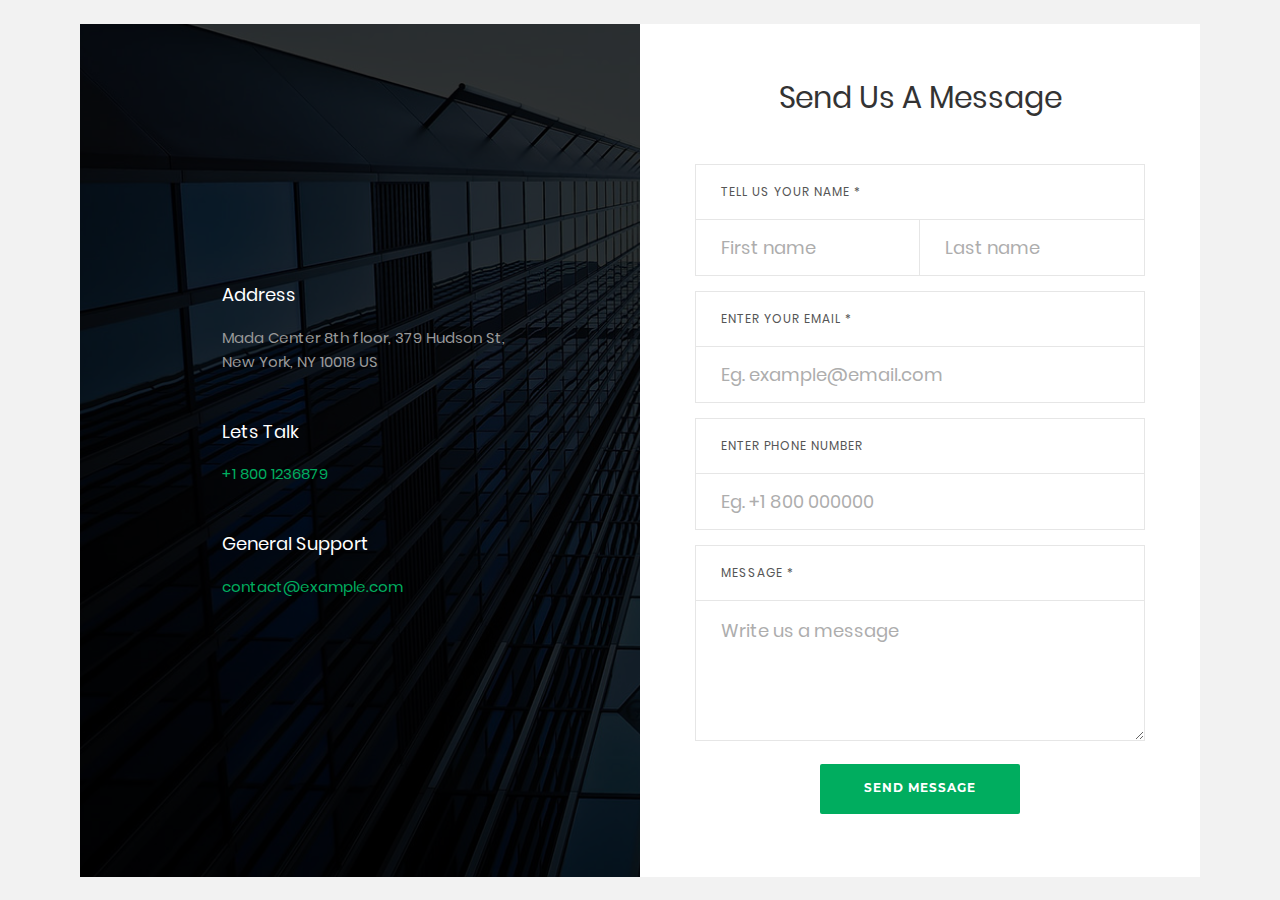
<file: Contact Form/ContactFrom_v17/ContactFrom/index.html>
<!DOCTYPE html>
<html lang="en">
<head>
	<title>Contact Us</title>
	<meta charset="UTF-8">
	<meta name="viewport" content="width=device-width, initial-scale=1">
<!--===============================================================================================-->
	<link rel="icon" type="image/png" href="images/icons/favicon.ico"/>
<!--===============================================================================================-->
	<link rel="stylesheet" type="text/css" href="vendor/bootstrap/css/bootstrap.min.css">
<!--===============================================================================================-->
	<link rel="stylesheet" type="text/css" href="fonts/font-awesome-4.7.0/css/font-awesome.min.css">
<!--===============================================================================================-->
	<link rel="stylesheet" type="text/css" href="fonts/Linearicons-Free-v1.0.0/icon-font.min.css">
<!--===============================================================================================-->
	<link rel="stylesheet" type="text/css" href="vendor/animate/animate.css">
<!--===============================================================================================-->
	<link rel="stylesheet" type="text/css" href="vendor/css-hamburgers/hamburgers.min.css">
<!--===============================================================================================-->
	<link rel="stylesheet" type="text/css" href="vendor/animsition/css/animsition.min.css">
<!--===============================================================================================-->
	<link rel="stylesheet" type="text/css" href="vendor/select2/select2.min.css">
<!--===============================================================================================-->
	<link rel="stylesheet" type="text/css" href="vendor/daterangepicker/daterangepicker.css">
<!--===============================================================================================-->
	<link rel="stylesheet" type="text/css" href="css/util.css">
	<link rel="stylesheet" type="text/css" href="css/main.css">
<!--===============================================================================================-->
</head>
<body>


	<div class="container-contact100">
		<div class="wrap-contact100">
			<form class="contact100-form validate-form">
				<span class="contact100-form-title">
					Send Us A Message
				</span>

				<label class="label-input100" for="first-name">Tell us your name *</label>
				<div class="wrap-input100 rs1-wrap-input100 validate-input" data-validate="Type first name">
					<input id="first-name" class="input100" type="text" name="first-name" placeholder="First name">
					<span class="focus-input100"></span>
				</div>
				<div class="wrap-input100 rs2-wrap-input100 validate-input" data-validate="Type last name">
					<input class="input100" type="text" name="last-name" placeholder="Last name">
					<span class="focus-input100"></span>
				</div>

				<label class="label-input100" for="email">Enter your email *</label>
				<div class="wrap-input100 validate-input" data-validate = "Valid email is required: ex@abc.xyz">
					<input id="email" class="input100" type="text" name="email" placeholder="Eg. example@email.com">
					<span class="focus-input100"></span>
				</div>

				<label class="label-input100" for="phone">Enter phone number</label>
				<div class="wrap-input100">
					<input id="phone" class="input100" type="text" name="phone" placeholder="Eg. +1 800 000000">
					<span class="focus-input100"></span>
				</div>

				<label class="label-input100" for="message">Message *</label>
				<div class="wrap-input100 validate-input" data-validate = "Message is required">
					<textarea id="message" class="input100" name="message" placeholder="Write us a message"></textarea>
					<span class="focus-input100"></span>
				</div>

				<div class="container-contact100-form-btn">
					<button class="contact100-form-btn">
						Send Message
					</button>
				</div>
			</form>

			<div class="contact100-more flex-col-c-m" style="background-image: url('images/bg-01.jpg');">
				<div class="flex-w size1 p-b-47">
					<div class="txt1 p-r-25">
						<span class="lnr lnr-map-marker"></span>
					</div>

					<div class="flex-col size2">
						<span class="txt1 p-b-20">
							Address
						</span>

						<span class="txt2">
							Mada Center 8th floor, 379 Hudson St, New York, NY 10018 US
						</span>
					</div>
				</div>

				<div class="dis-flex size1 p-b-47">
					<div class="txt1 p-r-25">
						<span class="lnr lnr-phone-handset"></span>
					</div>

					<div class="flex-col size2">
						<span class="txt1 p-b-20">
							Lets Talk
						</span>

						<span class="txt3">
							+1 800 1236879
						</span>
					</div>
				</div>

				<div class="dis-flex size1 p-b-47">
					<div class="txt1 p-r-25">
						<span class="lnr lnr-envelope"></span>
					</div>

					<div class="flex-col size2">
						<span class="txt1 p-b-20">
							General Support
						</span>

						<span class="txt3">
							contact@example.com
						</span>
					</div>
				</div>
			</div>
		</div>
	</div>



	<div id="dropDownSelect1"></div>

<!--===============================================================================================-->
	<script src="vendor/jquery/jquery-3.2.1.min.js"></script>
<!--===============================================================================================-->
	<script src="vendor/animsition/js/animsition.min.js"></script>
<!--===============================================================================================-->
	<script src="vendor/bootstrap/js/popper.js"></script>
	<script src="vendor/bootstrap/js/bootstrap.min.js"></script>
<!--===============================================================================================-->
	<script src="vendor/select2/select2.min.js"></script>
	<script>
		$(".selection-2").select2({
			minimumResultsForSearch: 20,
			dropdownParent: $('#dropDownSelect1')
		});
	</script>
<!--===============================================================================================-->
	<script src="vendor/daterangepicker/moment.min.js"></script>
	<script src="vendor/daterangepicker/daterangepicker.js"></script>
<!--===============================================================================================-->
	<script src="vendor/countdowntime/countdowntime.js"></script>
<!--===============================================================================================-->
	<script src="js/main.js"></script>
	<!-- Global site tag (gtag.js) - Google Analytics -->
	<script async src="https://www.googletagmanager.com/gtag/js?id=UA-23581568-13"></script>
	<script>
	  window.dataLayer = window.dataLayer || [];
	  function gtag(){dataLayer.push(arguments);}
	  gtag('js', new Date());

	  gtag('config', 'UA-23581568-13');
	</script>
</body>
</html>
</file>
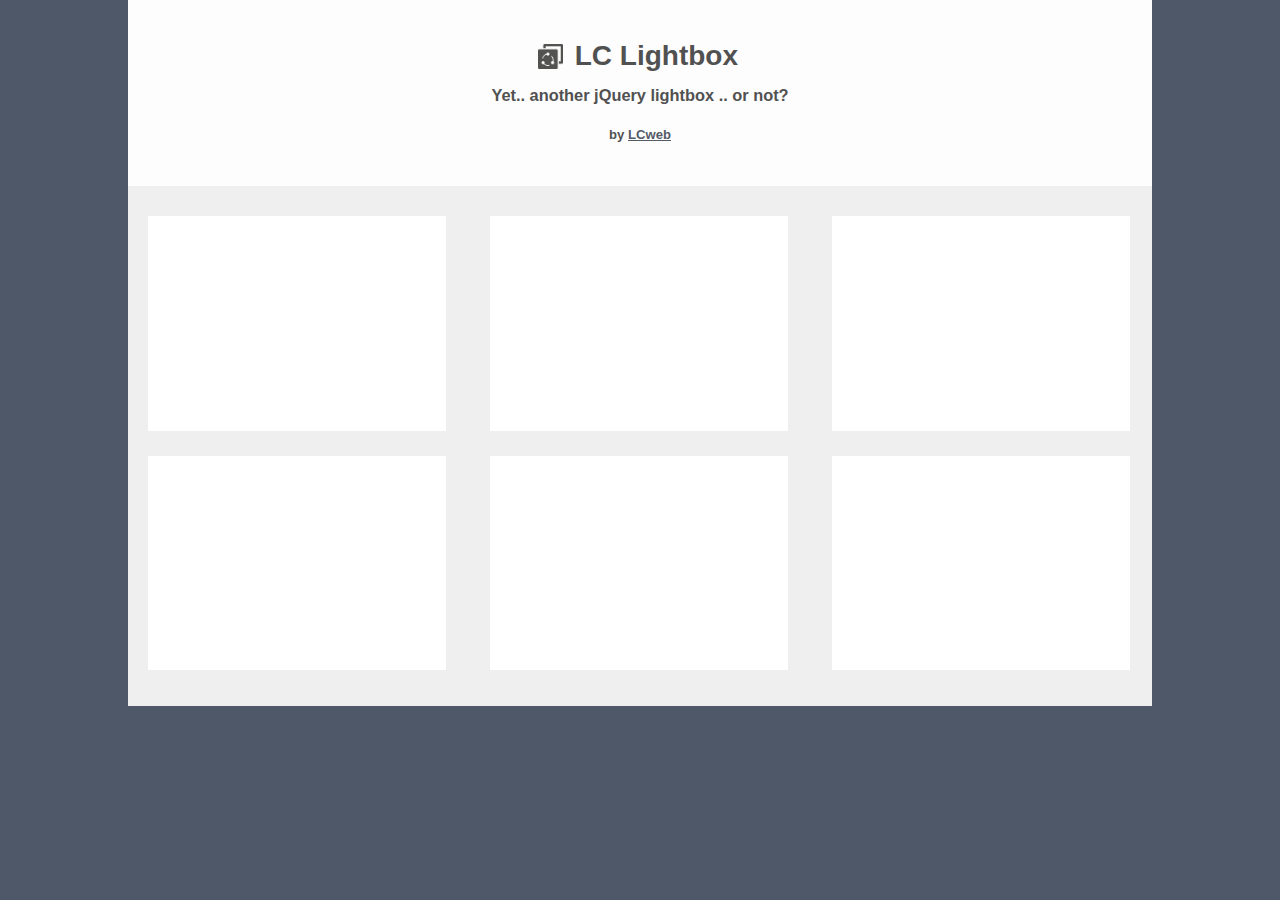
<file: lightbox/demo_lite.html>
<!DOCTYPE html PUBLIC "-//W3C//DTD XHTML 1.0 Transitional//EN" "http://www.w3.org/TR/xhtml1/DTD/xhtml1-transitional.dtd">
<html xmlns="http://www.w3.org/1999/xhtml">
<head>
<meta http-equiv="Content-Type" content="text/html; charset=utf-8" />
<meta name="viewport" content="width=device-width, initial-scale=1, maximum-scale=1">  
<title>LC Lightbox - Image Gallery Demo</title>



<!-- PAGE'S BASE CSS -->
<style type="text/css">
/*! normalize.css v2.1.2 | MIT License | git.io/normalize */article,aside,details,figcaption,figure,footer,header,hgroup,main,nav,section,summary{display:block}audio,canvas,video{display:inline-block}audio:not([controls]){display:none;height:0}[hidden]{display:none}html{font-family:sans-serif;-ms-text-size-adjust:100%;-webkit-text-size-adjust:100%}body{margin:0}a:focus{outline:thin dotted}a:active,a:hover{outline:0}h1{font-size:2em;margin:.67em 0}abbr[title]{border-bottom:1px dotted}b,strong{font-weight:700}dfn{font-style:italic}hr{-moz-box-sizing:content-box;box-sizing:content-box;height:0}mark{background:#ff0;color:#000}code,kbd,pre,samp{font-family:monospace,serif;font-size:1em}pre{white-space:pre-wrap}q{quotes:"\201C" "\201D" "\2018" "\2019"}small{font-size:80%}sub,sup{font-size:75%;line-height:0;position:relative;vertical-align:baseline}sup{top:-.5em}sub{bottom:-.25em}img{border:0}svg:not(:root){overflow:hidden}figure{margin:0}fieldset{border:1px solid silver;margin:0 2px;padding:.35em .625em .75em}legend{border:0;padding:0}button,input,select,textarea{font-family:inherit;font-size:100%;margin:0}button,input{line-height:normal}button,select{text-transform:none}button,html input[type=button],input[type=reset],input[type=submit]{-webkit-appearance:button;cursor:pointer}button[disabled],html input[disabled]{cursor:default}input[type=checkbox],input[type=radio]{box-sizing:border-box;padding:0}input[type=search]{-webkit-appearance:textfield;-moz-box-sizing:content-box;-webkit-box-sizing:content-box;box-sizing:content-box}input[type=search]::-webkit-search-cancel-button,input[type=search]::-webkit-search-decoration{-webkit-appearance:none}button::-moz-focus-inner,input::-moz-focus-inner{border:0;padding:0}textarea{overflow:auto;vertical-align:top}table{border-collapse:collapse;border-spacing:0}



body{font:14px/20px Arial,sans-serif;background-color:#4E5869;margin:0;padding:0;color:#000}dl,ol,ul{padding:0;margin:0}h1,h2,h3,h4,h5,h6,p{margin-top:0;padding-right:15px;padding-left:15px}a img{border:none}a:link{color:#414958;text-decoration:underline}a:visited{color:#4E5869;text-decoration:underline}a:active,a:focus,a:hover{text-decoration:none}.container{width:80%;max-width:1260px;min-width:335px;background-color:#FFF;margin:0 auto}.header{background-color:#fdfdfd;}.sidebar1{float:right;width:20%;background-color:#93A5C4;padding-bottom:10px}.content{padding:10px 0;width:100%;float:right;background-color:#efefef}.content ol,.content ul{padding:0 15px 15px 40px}ul.nav{list-style:none;border-top:1px solid #666;margin-bottom:15px}ul.nav li{border-bottom:1px solid #666}ul.nav a,ul.nav a:visited{padding:5px 5px 5px 15px;display:block;text-decoration:none;background-color:#8090AB;color:#000}ul.nav a:active,ul.nav a:focus,ul.nav a:hover{background-color:#6F7D94;color:#FFF}.fltrt{float:right;margin-left:8px}.fltlft{float:left;margin-right:8px}.clearfloat{clear:both;height:0;font-size:1px;line-height:0}.content,.sidebar1{min-height:500px}.content>div{margin:20px 15px}@media screen and (max-width:900px){.content>div{width:100%!important}}

#logo {
	background: url('[data-uri]') no-repeat center center transparent;
	background-size: contain;
	width: 25px;
	height: 25px;
	display: inline-block;	
	position: relative;
	bottom: -4px;
	left: -4px;
}

.elem, .elem * {
	box-sizing: border-box;
	margin: 0 !important;	
}
.elem {
	display: inline-block;
	font-size: 0;
	width: 33%;
	border: 20px solid transparent;
	border-bottom: none;
	background: #fff;
	padding: 10px;
	height: auto;
	background-clip: padding-box;
}
.elem > span {
	display: block;
	cursor: pointer;
	height: 0;
	padding-bottom:	70%;
	background-size: cover;	
	background-position: center center;
}
</style>






<!-- LIGHTBOX FADING SHOW/HIDE EFFECT (as explained in documentation) -->
<style type="text/css">
.lcl_fade_oc.lcl_pre_show #lcl_overlay,
.lcl_fade_oc.lcl_pre_show #lcl_window,
.lcl_fade_oc.lcl_is_closing #lcl_overlay,
.lcl_fade_oc.lcl_is_closing #lcl_window {
	opacity: 0 !important;
}
.lcl_fade_oc.lcl_is_closing #lcl_overlay {
	-webkit-transition-delay: .15s !important; 
	transition-delay: .15s !important;
}
</style>






<!-- //////////////////////////////////////////////// -->
<!-- REQUIRED ELEMENTS -->

<script src="lib/jquery.js" type="text/javascript"></script>

<script src="js/lc_lightbox.lite.js" type="text/javascript"></script>
<link rel="stylesheet" href="css/lc_lightbox.css" />


<!-- SKINS -->
<link rel="stylesheet" href="skins/minimal.css" />


<!-- ASSETS -->
<script src="lib/AlloyFinger/alloy_finger.min.js" type="text/javascript"></script>

<!-- //////////////////////////////////////////////// -->
<!-- //////////////////////////////////////////////// -->

</head>

<body>

<div class="container">
    <div class="header">
          
          <div style="text-align: center; color: #3f3f3f; padding: 40px 20px 25px; opacity: 0.9;"> 
              <h1><span id="logo"></span> LC Lightbox</h1>
              <h3>Yet.. another jQuery lightbox .. or not?<br/><br/>
                  <small>by <a href="https://lcweb.it/" target="_blank">LCweb</a></small>
              </h3>
          </div>
    </div>
    
    
	<div class="content">
    
   		<a class="elem" href="https://images.unsplash.com/photo-1476514525535-07fb3b4ae5f1?dpr=1&auto=format&fit=crop&w=2000&q=80&cs=tinysrgb" title="image 1" data-lcl-txt="lorem ipsum dolor sit amet" data-lcl-author="someone" data-lcl-thumb="https://images.unsplash.com/photo-1476514525535-07fb3b4ae5f1?dpr=1&auto=format&fit=crop&w=150&q=80&cs=tinysrgb">
        	<span style="background-image: url(https://images.unsplash.com/photo-1476514525535-07fb3b4ae5f1?dpr=1&auto=format&fit=crop&w=400&q=80&cs=tinysrgb);"></span>
        </a>
        <a class="elem" href="https://images.unsplash.com/photo-1502082553048-f009c37129b9?dpr=1&auto=format&fit=crop&w=2000&q=80&cs=tinysrgb" title="image 2" data-lcl-txt="lorem ipsum dolor sit amet" data-lcl-author="someone" data-lcl-thumb="https://images.unsplash.com/photo-1502082553048-f009c37129b9?dpr=1&auto=format&fit=crop&w=150&q=80&cs=tinysrgb">
        	<span style="background-image: url(https://images.unsplash.com/photo-1502082553048-f009c37129b9?dpr=1&auto=format&fit=crop&w=400&q=80&cs=tinysrgb);"></span>
        </a>
        <a class="elem" href="https://images.unsplash.com/photo-1442850473887-0fb77cd0b337?dpr=1&auto=format&fit=crop&w=2000&q=80&cs=tinysrgb" title="image 3" data-lcl-txt="lorem ipsum dolor sit amet" data-lcl-author="someone" data-lcl-thumb="https://images.unsplash.com/photo-1442850473887-0fb77cd0b337?dpr=1&auto=format&fit=crop&w=150&q=80&cs=tinysrgb">
        	<span style="background-image: url(https://images.unsplash.com/photo-1442850473887-0fb77cd0b337?dpr=1&auto=format&fit=crop&w=400&q=80&cs=tinysrgb);"></span>
        </a>
        
        
        <a class="elem" href="https://images.unsplash.com/photo-1431794062232-2a99a5431c6c?dpr=1&auto=format&fit=crop&w=2000&q=80&cs=tinysrgb" title="image 4" data-lcl-txt="lorem ipsum dolor sit amet" data-lcl-author="someone" data-lcl-thumb="https://images.unsplash.com/photo-1431794062232-2a99a5431c6c?dpr=1&auto=format&fit=crop&w=150&q=80&cs=tinysrgb">
        	<span style="background-image: url(https://images.unsplash.com/photo-1431794062232-2a99a5431c6c?dpr=1&auto=format&fit=crop&w=400&q=80&cs=tinysrgb);"></span>
        </a>
        <a class="elem" href="https://images.unsplash.com/photo-1432405972618-c60b0225b8f9?dpr=1&auto=format&fit=crop&w=2000&q=80&cs=tinysrgb" title="image 5" data-lcl-txt="lorem ipsum dolor sit amet" data-lcl-author="someone" data-lcl-thumb="https://images.unsplash.com/photo-1432405972618-c60b0225b8f9?dpr=1&auto=format&fit=crop&w=150&q=80&cs=tinysrgb">
        	<span style="background-image: url(https://images.unsplash.com/photo-1432405972618-c60b0225b8f9?dpr=1&auto=format&fit=crop&w=400&q=80&cs=tinysrgb);"></span>
        </a>
        <a class="elem" href="https://images.unsplash.com/photo-1482192505345-5655af888cc4?dpr=1&auto=format&fit=crop&w=2000&q=80&cs=tinysrgb" title="image 6" data-lcl-txt="lorem ipsum dolor sit amet" data-lcl-author="someone" data-lcl-thumb="https://images.unsplash.com/photo-1482192505345-5655af888cc4?dpr=1&auto=format&fit=crop&w=150&q=80&cs=tinysrgb">
        	<span style="background-image: url(https://images.unsplash.com/photo-1482192505345-5655af888cc4?dpr=1&auto=format&fit=crop&w=400&q=80&cs=tinysrgb);"></span>
        </a>
   
   		<br/><br/>
   	</div>
</div>



<!-- //////////////////////////////////////////////// -->
<!-- LIGHTBOX INITIALIZATION -->
<script type="text/javascript">
$(document).ready(function(e) {
   
	// live handler
	lc_lightbox('.elem', {
		wrap_class: 'lcl_fade_oc',
		gallery : true,	
		thumb_attr: 'data-lcl-thumb', 
		
		skin: 'minimal',
		radius: 0,
		padding	: 0,
		border_w: 0,
	});	

});
</script>
<!-- //////////////////////////////////////////////// -->
<!-- //////////////////////////////////////////////// -->

</body>
</html>
</file>
<file: Contact Form/ContactFrom_v17/ContactFrom/vendor/daterangepicker/daterangepicker.css>
.daterangepicker {
  position: absolute;
  color: inherit;
  background-color: #fff;
  border-radius: 4px;
  width: 278px;
  padding: 4px;
  margin-top: 1px;
  top: 100px;
  left: 20px;
  /* Calendars */ }
  .daterangepicker:before, .daterangepicker:after {
    position: absolute;
    display: inline-block;
    border-bottom-color: rgba(0, 0, 0, 0.2);
    content: ''; }
  .daterangepicker:before {
    top: -7px;
    border-right: 7px solid transparent;
    border-left: 7px solid transparent;
    border-bottom: 7px solid #ccc; }
  .daterangepicker:after {
    top: -6px;
    border-right: 6px solid transparent;
    border-bottom: 6px solid #fff;
    border-left: 6px solid transparent; }
  .daterangepicker.opensleft:before {
    right: 9px; }
  .daterangepicker.opensleft:after {
    right: 10px; }
  .daterangepicker.openscenter:before {
    left: 0;
    right: 0;
    width: 0;
    margin-left: auto;
    margin-right: auto; }
  .daterangepicker.openscenter:after {
    left: 0;
    right: 0;
    width: 0;
    margin-left: auto;
    margin-right: auto; }
  .daterangepicker.opensright:before {
    left: 9px; }
  .daterangepicker.opensright:after {
    left: 10px; }
  .daterangepicker.dropup {
    margin-top: -5px; }
    .daterangepicker.dropup:before {
      top: initial;
      bottom: -7px;
      border-bottom: initial;
      border-top: 7px solid #ccc; }
    .daterangepicker.dropup:after {
      top: initial;
      bottom: -6px;
      border-bottom: initial;
      border-top: 6px solid #fff; }
  .daterangepicker.dropdown-menu {
    max-width: none;
    z-index: 3001; }
  .daterangepicker.single .ranges, .daterangepicker.single .calendar {
    float: none; }
  .daterangepicker.show-calendar .calendar {
    display: block; }
  .daterangepicker .calendar {
    display: none;
    max-width: 270px;
    margin: 4px; }
    .daterangepicker .calendar.single .calendar-table {
      border: none; }
    .daterangepicker .calendar th, .daterangepicker .calendar td {
      white-space: nowrap;
      text-align: center;
      min-width: 32px; }
  .daterangepicker .calendar-table {
    border: 1px solid #fff;
    padding: 4px;
    border-radius: 4px;
    background-color: #fff; }
  .daterangepicker table {
    width: 100%;
    margin: 0; }
  .daterangepicker td, .daterangepicker th {
    text-align: center;
    width: 20px;
    height: 20px;
    border-radius: 4px;
    border: 1px solid transparent;
    white-space: nowrap;
    cursor: pointer; }
    .daterangepicker td.available:hover, .daterangepicker th.available:hover {
      background-color: #eee;
      border-color: transparent;
      color: inherit; }
    .daterangepicker td.week, .daterangepicker th.week {
      font-size: 80%;
      color: #ccc; }
  .daterangepicker td.off, .daterangepicker td.off.in-range, .daterangepicker td.off.start-date, .daterangepicker td.off.end-date {
    background-color: #fff;
    border-color: transparent;
    color: #999; }
  .daterangepicker td.in-range {
    background-color: #ebf4f8;
    border-color: transparent;
    color: #000;
    border-radius: 0; }
  .daterangepicker td.start-date {
    border-radius: 4px 0 0 4px; }
  .daterangepicker td.end-date {
    border-radius: 0 4px 4px 0; }
  .daterangepicker td.start-date.end-date {
    border-radius: 4px; }
  .daterangepicker td.active, .daterangepicker td.active:hover {
    background-color: #357ebd;
    border-color: transparent;
    color: #fff; }
  .daterangepicker th.month {
    width: auto; }
  .daterangepicker td.disabled, .daterangepicker option.disabled {
    color: #999;
    cursor: not-allowed;
    text-decoration: line-through; }
  .daterangepicker select.monthselect, .daterangepicker select.yearselect {
    font-size: 12px;
    padding: 1px;
    height: auto;
    margin: 0;
    cursor: default; }
  .daterangepicker select.monthselect {
    margin-right: 2%;
    width: 56%; }
  .daterangepicker select.yearselect {
    width: 40%; }
  .daterangepicker select.hourselect, .daterangepicker select.minuteselect, .daterangepicker select.secondselect, .daterangepicker select.ampmselect {
    width: 50px;
    margin-bottom: 0; }
  .daterangepicker .input-mini {
    border: 1px solid #ccc;
    border-radius: 4px;
    color: #555;
    height: 30px;
    line-height: 30px;
    display: block;
    vertical-align: middle;
    margin: 0 0 5px 0;
    padding: 0 6px 0 28px;
    width: 100%; }
    .daterangepicker .input-mini.active {
      border: 1px solid #08c;
      border-radius: 4px; }
  .daterangepicker .daterangepicker_input {
    position: relative; }
    .daterangepicker .daterangepicker_input i {
      position: absolute;
      left: 8px;
      top: 8px; }
  .daterangepicker.rtl .input-mini {
    padding-right: 28px;
    padding-left: 6px; }
  .daterangepicker.rtl .daterangepicker_input i {
    left: auto;
    right: 8px; }
  .daterangepicker .calendar-time {
    text-align: center;
    margin: 5px auto;
    line-height: 30px;
    position: relative;
    padding-left: 28px; }
    .daterangepicker .calendar-time select.disabled {
      color: #ccc;
      cursor: not-allowed; }

.ranges {
  font-size: 11px;
  float: none;
  margin: 4px;
  text-align: left; }
  .ranges ul {
    list-style: none;
    margin: 0 auto;
    padding: 0;
    width: 100%; }
  .ranges li {
    font-size: 13px;
    background-color: #f5f5f5;
    border: 1px solid #f5f5f5;
    border-radius: 4px;
    color: #08c;
    padding: 3px 12px;
    margin-bottom: 8px;
    cursor: pointer; }
    .ranges li:hover {
      background-color: #08c;
      border: 1px solid #08c;
      color: #fff; }
    .ranges li.active {
      background-color: #08c;
      border: 1px solid #08c;
      color: #fff; }

/*  Larger Screen Styling */
@media (min-width: 564px) {
  .daterangepicker {
    width: auto; }
    .daterangepicker .ranges ul {
      width: 160px; }
    .daterangepicker.single .ranges ul {
      width: 100%; }
    .daterangepicker.single .calendar.left {
      clear: none; }
    .daterangepicker.single.ltr .ranges, .daterangepicker.single.ltr .calendar {
      float: left; }
    .daterangepicker.single.rtl .ranges, .daterangepicker.single.rtl .calendar {
      float: right; }
    .daterangepicker.ltr {
      direction: ltr;
      text-align: left; }
      .daterangepicker.ltr .calendar.left {
        clear: left;
        margin-right: 0; }
        .daterangepicker.ltr .calendar.left .calendar-table {
          border-right: none;
          border-top-right-radius: 0;
          border-bottom-right-radius: 0; }
      .daterangepicker.ltr .calendar.right {
        margin-left: 0; }
        .daterangepicker.ltr .calendar.right .calendar-table {
          border-left: none;
          border-top-left-radius: 0;
          border-bottom-left-radius: 0; }
      .daterangepicker.ltr .left .daterangepicker_input {
        padding-right: 12px; }
      .daterangepicker.ltr .calendar.left .calendar-table {
        padding-right: 12px; }
      .daterangepicker.ltr .ranges, .daterangepicker.ltr .calendar {
        float: left; }
    .daterangepicker.rtl {
      direction: rtl;
      text-align: right; }
      .daterangepicker.rtl .calendar.left {
        clear: right;
        margin-left: 0; }
        .daterangepicker.rtl .calendar.left .calendar-table {
          border-left: none;
          border-top-left-radius: 0;
          border-bottom-left-radius: 0; }
      .daterangepicker.rtl .calendar.right {
        margin-right: 0; }
        .daterangepicker.rtl .calendar.right .calendar-table {
          border-right: none;
          border-top-right-radius: 0;
          border-bottom-right-radius: 0; }
      .daterangepicker.rtl .left .daterangepicker_input {
        padding-left: 12px; }
      .daterangepicker.rtl .calendar.left .calendar-table {
        padding-left: 12px; }
      .daterangepicker.rtl .ranges, .daterangepicker.rtl .calendar {
        text-align: right;
        float: right; } }
@media (min-width: 730px) {
  .daterangepicker .ranges {
    width: auto; }
  .daterangepicker.ltr .ranges {
    float: left; }
  .daterangepicker.rtl .ranges {
    float: right; }
  .daterangepicker .calendar.left {
    clear: none !important; } }
</file>
<file: Contact Form/ContactFrom_v17/ContactFrom/css/util.css>
/*[ FONT SIZE ]
///////////////////////////////////////////////////////////
*/
.fs-1 {font-size: 1px;}
.fs-2 {font-size: 2px;}
.fs-3 {font-size: 3px;}
.fs-4 {font-size: 4px;}
.fs-5 {font-size: 5px;}
.fs-6 {font-size: 6px;}
.fs-7 {font-size: 7px;}
.fs-8 {font-size: 8px;}
.fs-9 {font-size: 9px;}
.fs-10 {font-size: 10px;}
.fs-11 {font-size: 11px;}
.fs-12 {font-size: 12px;}
.fs-13 {font-size: 13px;}
.fs-14 {font-size: 14px;}
.fs-15 {font-size: 15px;}
.fs-16 {font-size: 16px;}
.fs-17 {font-size: 17px;}
.fs-18 {font-size: 18px;}
.fs-19 {font-size: 19px;}
.fs-20 {font-size: 20px;}
.fs-21 {font-size: 21px;}
.fs-22 {font-size: 22px;}
.fs-23 {font-size: 23px;}
.fs-24 {font-size: 24px;}
.fs-25 {font-size: 25px;}
.fs-26 {font-size: 26px;}
.fs-27 {font-size: 27px;}
.fs-28 {font-size: 28px;}
.fs-29 {font-size: 29px;}
.fs-30 {font-size: 30px;}
.fs-31 {font-size: 31px;}
.fs-32 {font-size: 32px;}
.fs-33 {font-size: 33px;}
.fs-34 {font-size: 34px;}
.fs-35 {font-size: 35px;}
.fs-36 {font-size: 36px;}
.fs-37 {font-size: 37px;}
.fs-38 {font-size: 38px;}
.fs-39 {font-size: 39px;}
.fs-40 {font-size: 40px;}
.fs-41 {font-size: 41px;}
.fs-42 {font-size: 42px;}
.fs-43 {font-size: 43px;}
.fs-44 {font-size: 44px;}
.fs-45 {font-size: 45px;}
.fs-46 {font-size: 46px;}
.fs-47 {font-size: 47px;}
.fs-48 {font-size: 48px;}
.fs-49 {font-size: 49px;}
.fs-50 {font-size: 50px;}
.fs-51 {font-size: 51px;}
.fs-52 {font-size: 52px;}
.fs-53 {font-size: 53px;}
.fs-54 {font-size: 54px;}
.fs-55 {font-size: 55px;}
.fs-56 {font-size: 56px;}
.fs-57 {font-size: 57px;}
.fs-58 {font-size: 58px;}
.fs-59 {font-size: 59px;}
.fs-60 {font-size: 60px;}
.fs-61 {font-size: 61px;}
.fs-62 {font-size: 62px;}
.fs-63 {font-size: 63px;}
.fs-64 {font-size: 64px;}
.fs-65 {font-size: 65px;}
.fs-66 {font-size: 66px;}
.fs-67 {font-size: 67px;}
.fs-68 {font-size: 68px;}
.fs-69 {font-size: 69px;}
.fs-70 {font-size: 70px;}
.fs-71 {font-size: 71px;}
.fs-72 {font-size: 72px;}
.fs-73 {font-size: 73px;}
.fs-74 {font-size: 74px;}
.fs-75 {font-size: 75px;}
.fs-76 {font-size: 76px;}
.fs-77 {font-size: 77px;}
.fs-78 {font-size: 78px;}
.fs-79 {font-size: 79px;}
.fs-80 {font-size: 80px;}
.fs-81 {font-size: 81px;}
.fs-82 {font-size: 82px;}
.fs-83 {font-size: 83px;}
.fs-84 {font-size: 84px;}
.fs-85 {font-size: 85px;}
.fs-86 {font-size: 86px;}
.fs-87 {font-size: 87px;}
.fs-88 {font-size: 88px;}
.fs-89 {font-size: 89px;}
.fs-90 {font-size: 90px;}
.fs-91 {font-size: 91px;}
.fs-92 {font-size: 92px;}
.fs-93 {font-size: 93px;}
.fs-94 {font-size: 94px;}
.fs-95 {font-size: 95px;}
.fs-96 {font-size: 96px;}
.fs-97 {font-size: 97px;}
.fs-98 {font-size: 98px;}
.fs-99 {font-size: 99px;}
.fs-100 {font-size: 100px;}
.fs-101 {font-size: 101px;}
.fs-102 {font-size: 102px;}
.fs-103 {font-size: 103px;}
.fs-104 {font-size: 104px;}
.fs-105 {font-size: 105px;}
.fs-106 {font-size: 106px;}
.fs-107 {font-size: 107px;}
.fs-108 {font-size: 108px;}
.fs-109 {font-size: 109px;}
.fs-110 {font-size: 110px;}
.fs-111 {font-size: 111px;}
.fs-112 {font-size: 112px;}
.fs-113 {font-size: 113px;}
.fs-114 {font-size: 114px;}
.fs-115 {font-size: 115px;}
.fs-116 {font-size: 116px;}
.fs-117 {font-size: 117px;}
.fs-118 {font-size: 118px;}
.fs-119 {font-size: 119px;}
.fs-120 {font-size: 120px;}
.fs-121 {font-size: 121px;}
.fs-122 {font-size: 122px;}
.fs-123 {font-size: 123px;}
.fs-124 {font-size: 124px;}
.fs-125 {font-size: 125px;}
.fs-126 {font-size: 126px;}
.fs-127 {font-size: 127px;}
.fs-128 {font-size: 128px;}
.fs-129 {font-size: 129px;}
.fs-130 {font-size: 130px;}
.fs-131 {font-size: 131px;}
.fs-132 {font-size: 132px;}
.fs-133 {font-size: 133px;}
.fs-134 {font-size: 134px;}
.fs-135 {font-size: 135px;}
.fs-136 {font-size: 136px;}
.fs-137 {font-size: 137px;}
.fs-138 {font-size: 138px;}
.fs-139 {font-size: 139px;}
.fs-140 {font-size: 140px;}
.fs-141 {font-size: 141px;}
.fs-142 {font-size: 142px;}
.fs-143 {font-size: 143px;}
.fs-144 {font-size: 144px;}
.fs-145 {font-size: 145px;}
.fs-146 {font-size: 146px;}
.fs-147 {font-size: 147px;}
.fs-148 {font-size: 148px;}
.fs-149 {font-size: 149px;}
.fs-150 {font-size: 150px;}
.fs-151 {font-size: 151px;}
.fs-152 {font-size: 152px;}
.fs-153 {font-size: 153px;}
.fs-154 {font-size: 154px;}
.fs-155 {font-size: 155px;}
.fs-156 {font-size: 156px;}
.fs-157 {font-size: 157px;}
.fs-158 {font-size: 158px;}
.fs-159 {font-size: 159px;}
.fs-160 {font-size: 160px;}
.fs-161 {font-size: 161px;}
.fs-162 {font-size: 162px;}
.fs-163 {font-size: 163px;}
.fs-164 {font-size: 164px;}
.fs-165 {font-size: 165px;}
.fs-166 {font-size: 166px;}
.fs-167 {font-size: 167px;}
.fs-168 {font-size: 168px;}
.fs-169 {font-size: 169px;}
.fs-170 {font-size: 170px;}
.fs-171 {font-size: 171px;}
.fs-172 {font-size: 172px;}
.fs-173 {font-size: 173px;}
.fs-174 {font-size: 174px;}
.fs-175 {font-size: 175px;}
.fs-176 {font-size: 176px;}
.fs-177 {font-size: 177px;}
.fs-178 {font-size: 178px;}
.fs-179 {font-size: 179px;}
.fs-180 {font-size: 180px;}
.fs-181 {font-size: 181px;}
.fs-182 {font-size: 182px;}
.fs-183 {font-size: 183px;}
.fs-184 {font-size: 184px;}
.fs-185 {font-size: 185px;}
.fs-186 {font-size: 186px;}
.fs-187 {font-size: 187px;}
.fs-188 {font-size: 188px;}
.fs-189 {font-size: 189px;}
.fs-190 {font-size: 190px;}
.fs-191 {font-size: 191px;}
.fs-192 {font-size: 192px;}
.fs-193 {font-size: 193px;}
.fs-194 {font-size: 194px;}
.fs-195 {font-size: 195px;}
.fs-196 {font-size: 196px;}
.fs-197 {font-size: 197px;}
.fs-198 {font-size: 198px;}
.fs-199 {font-size: 199px;}
.fs-200 {font-size: 200px;}

/*[ PADDING ]
///////////////////////////////////////////////////////////
*/
.p-t-0 {padding-top: 0px;}
.p-t-1 {padding-top: 1px;}
.p-t-2 {padding-top: 2px;}
.p-t-3 {padding-top: 3px;}
.p-t-4 {padding-top: 4px;}
.p-t-5 {padding-top: 5px;}
.p-t-6 {padding-top: 6px;}
.p-t-7 {padding-top: 7px;}
.p-t-8 {padding-top: 8px;}
.p-t-9 {padding-top: 9px;}
.p-t-10 {padding-top: 10px;}
.p-t-11 {padding-top: 11px;}
.p-t-12 {padding-top: 12px;}
.p-t-13 {padding-top: 13px;}
.p-t-14 {padding-top: 14px;}
.p-t-15 {padding-top: 15px;}
.p-t-16 {padding-top: 16px;}
.p-t-17 {padding-top: 17px;}
.p-t-18 {padding-top: 18px;}
.p-t-19 {padding-top: 19px;}
.p-t-20 {padding-top: 20px;}
.p-t-21 {padding-top: 21px;}
.p-t-22 {padding-top: 22px;}
.p-t-23 {padding-top: 23px;}
.p-t-24 {padding-top: 24px;}
.p-t-25 {padding-top: 25px;}
.p-t-26 {padding-top: 26px;}
.p-t-27 {padding-top: 27px;}
.p-t-28 {padding-top: 28px;}
.p-t-29 {padding-top: 29px;}
.p-t-30 {padding-top: 30px;}
.p-t-31 {padding-top: 31px;}
.p-t-32 {padding-top: 32px;}
.p-t-33 {padding-top: 33px;}
.p-t-34 {padding-top: 34px;}
.p-t-35 {padding-top: 35px;}
.p-t-36 {padding-top: 36px;}
.p-t-37 {padding-top: 37px;}
.p-t-38 {padding-top: 38px;}
.p-t-39 {padding-top: 39px;}
.p-t-40 {padding-top: 40px;}
.p-t-41 {padding-top: 41px;}
.p-t-42 {padding-top: 42px;}
.p-t-43 {padding-top: 43px;}
.p-t-44 {padding-top: 44px;}
.p-t-45 {padding-top: 45px;}
.p-t-46 {padding-top: 46px;}
.p-t-47 {padding-top: 47px;}
.p-t-48 {padding-top: 48px;}
.p-t-49 {padding-top: 49px;}
.p-t-50 {padding-top: 50px;}
.p-t-51 {padding-top: 51px;}
.p-t-52 {padding-top: 52px;}
.p-t-53 {padding-top: 53px;}
.p-t-54 {padding-top: 54px;}
.p-t-55 {padding-top: 55px;}
.p-t-56 {padding-top: 56px;}
.p-t-57 {padding-top: 57px;}
.p-t-58 {padding-top: 58px;}
.p-t-59 {padding-top: 59px;}
.p-t-60 {padding-top: 60px;}
.p-t-61 {padding-top: 61px;}
.p-t-62 {padding-top: 62px;}
.p-t-63 {padding-top: 63px;}
.p-t-64 {padding-top: 64px;}
.p-t-65 {padding-top: 65px;}
.p-t-66 {padding-top: 66px;}
.p-t-67 {padding-top: 67px;}
.p-t-68 {padding-top: 68px;}
.p-t-69 {padding-top: 69px;}
.p-t-70 {padding-top: 70px;}
.p-t-71 {padding-top: 71px;}
.p-t-72 {padding-top: 72px;}
.p-t-73 {padding-top: 73px;}
.p-t-74 {padding-top: 74px;}
.p-t-75 {padding-top: 75px;}
.p-t-76 {padding-top: 76px;}
.p-t-77 {padding-top: 77px;}
.p-t-78 {padding-top: 78px;}
.p-t-79 {padding-top: 79px;}
.p-t-80 {padding-top: 80px;}
.p-t-81 {padding-top: 81px;}
.p-t-82 {padding-top: 82px;}
.p-t-83 {padding-top: 83px;}
.p-t-84 {padding-top: 84px;}
.p-t-85 {padding-top: 85px;}
.p-t-86 {padding-top: 86px;}
.p-t-87 {padding-top: 87px;}
.p-t-88 {padding-top: 88px;}
.p-t-89 {padding-top: 89px;}
.p-t-90 {padding-top: 90px;}
.p-t-91 {padding-top: 91px;}
.p-t-92 {padding-top: 92px;}
.p-t-93 {padding-top: 93px;}
.p-t-94 {padding-top: 94px;}
.p-t-95 {padding-top: 95px;}
.p-t-96 {padding-top: 96px;}
.p-t-97 {padding-top: 97px;}
.p-t-98 {padding-top: 98px;}
.p-t-99 {padding-top: 99px;}
.p-t-100 {padding-top: 100px;}
.p-t-101 {padding-top: 101px;}
.p-t-102 {padding-top: 102px;}
.p-t-103 {padding-top: 103px;}
.p-t-104 {padding-top: 104px;}
.p-t-105 {padding-top: 105px;}
.p-t-106 {padding-top: 106px;}
.p-t-107 {padding-top: 107px;}
.p-t-108 {padding-top: 108px;}
.p-t-109 {padding-top: 109px;}
.p-t-110 {padding-top: 110px;}
.p-t-111 {padding-top: 111px;}
.p-t-112 {padding-top: 112px;}
.p-t-113 {padding-top: 113px;}
.p-t-114 {padding-top: 114px;}
.p-t-115 {padding-top: 115px;}
.p-t-116 {padding-top: 116px;}
.p-t-117 {padding-top: 117px;}
.p-t-118 {padding-top: 118px;}
.p-t-119 {padding-top: 119px;}
.p-t-120 {padding-top: 120px;}
.p-t-121 {padding-top: 121px;}
.p-t-122 {padding-top: 122px;}
.p-t-123 {padding-top: 123px;}
.p-t-124 {padding-top: 124px;}
.p-t-125 {padding-top: 125px;}
.p-t-126 {padding-top: 126px;}
.p-t-127 {padding-top: 127px;}
.p-t-128 {padding-top: 128px;}
.p-t-129 {padding-top: 129px;}
.p-t-130 {padding-top: 130px;}
.p-t-131 {padding-top: 131px;}
.p-t-132 {padding-top: 132px;}
.p-t-133 {padding-top: 133px;}
.p-t-134 {padding-top: 134px;}
.p-t-135 {padding-top: 135px;}
.p-t-136 {padding-top: 136px;}
.p-t-137 {padding-top: 137px;}
.p-t-138 {padding-top: 138px;}
.p-t-139 {padding-top: 139px;}
.p-t-140 {padding-top: 140px;}
.p-t-141 {padding-top: 141px;}
.p-t-142 {padding-top: 142px;}
.p-t-143 {padding-top: 143px;}
.p-t-144 {padding-top: 144px;}
.p-t-145 {padding-top: 145px;}
.p-t-146 {padding-top: 146px;}
.p-t-147 {padding-top: 147px;}
.p-t-148 {padding-top: 148px;}
.p-t-149 {padding-top: 149px;}
.p-t-150 {padding-top: 150px;}
.p-t-151 {padding-top: 151px;}
.p-t-152 {padding-top: 152px;}
.p-t-153 {padding-top: 153px;}
.p-t-154 {padding-top: 154px;}
.p-t-155 {padding-top: 155px;}
.p-t-156 {padding-top: 156px;}
.p-t-157 {padding-top: 157px;}
.p-t-158 {padding-top: 158px;}
.p-t-159 {padding-top: 159px;}
.p-t-160 {padding-top: 160px;}
.p-t-161 {padding-top: 161px;}
.p-t-162 {padding-top: 162px;}
.p-t-163 {padding-top: 163px;}
.p-t-164 {padding-top: 164px;}
.p-t-165 {padding-top: 165px;}
.p-t-166 {padding-top: 166px;}
.p-t-167 {padding-top: 167px;}
.p-t-168 {padding-top: 168px;}
.p-t-169 {padding-top: 169px;}
.p-t-170 {padding-top: 170px;}
.p-t-171 {padding-top: 171px;}
.p-t-172 {padding-top: 172px;}
.p-t-173 {padding-top: 173px;}
.p-t-174 {padding-top: 174px;}
.p-t-175 {padding-top: 175px;}
.p-t-176 {padding-top: 176px;}
.p-t-177 {padding-top: 177px;}
.p-t-178 {padding-top: 178px;}
.p-t-179 {padding-top: 179px;}
.p-t-180 {padding-top: 180px;}
.p-t-181 {padding-top: 181px;}
.p-t-182 {padding-top: 182px;}
.p-t-183 {padding-top: 183px;}
.p-t-184 {padding-top: 184px;}
.p-t-185 {padding-top: 185px;}
.p-t-186 {padding-top: 186px;}
.p-t-187 {padding-top: 187px;}
.p-t-188 {padding-top: 188px;}
.p-t-189 {padding-top: 189px;}
.p-t-190 {padding-top: 190px;}
.p-t-191 {padding-top: 191px;}
.p-t-192 {padding-top: 192px;}
.p-t-193 {padding-top: 193px;}
.p-t-194 {padding-top: 194px;}
.p-t-195 {padding-top: 195px;}
.p-t-196 {padding-top: 196px;}
.p-t-197 {padding-top: 197px;}
.p-t-198 {padding-top: 198px;}
.p-t-199 {padding-top: 199px;}
.p-t-200 {padding-top: 200px;}
.p-t-201 {padding-top: 201px;}
.p-t-202 {padding-top: 202px;}
.p-t-203 {padding-top: 203px;}
.p-t-204 {padding-top: 204px;}
.p-t-205 {padding-top: 205px;}
.p-t-206 {padding-top: 206px;}
.p-t-207 {padding-top: 207px;}
.p-t-208 {padding-top: 208px;}
.p-t-209 {padding-top: 209px;}
.p-t-210 {padding-top: 210px;}
.p-t-211 {padding-top: 211px;}
.p-t-212 {padding-top: 212px;}
.p-t-213 {padding-top: 213px;}
.p-t-214 {padding-top: 214px;}
.p-t-215 {padding-top: 215px;}
.p-t-216 {padding-top: 216px;}
.p-t-217 {padding-top: 217px;}
.p-t-218 {padding-top: 218px;}
.p-t-219 {padding-top: 219px;}
.p-t-220 {padding-top: 220px;}
.p-t-221 {padding-top: 221px;}
.p-t-222 {padding-top: 222px;}
.p-t-223 {padding-top: 223px;}
.p-t-224 {padding-top: 224px;}
.p-t-225 {padding-top: 225px;}
.p-t-226 {padding-top: 226px;}
.p-t-227 {padding-top: 227px;}
.p-t-228 {padding-top: 228px;}
.p-t-229 {padding-top: 229px;}
.p-t-230 {padding-top: 230px;}
.p-t-231 {padding-top: 231px;}
.p-t-232 {padding-top: 232px;}
.p-t-233 {padding-top: 233px;}
.p-t-234 {padding-top: 234px;}
.p-t-235 {padding-top: 235px;}
.p-t-236 {padding-top: 236px;}
.p-t-237 {padding-top: 237px;}
.p-t-238 {padding-top: 238px;}
.p-t-239 {padding-top: 239px;}
.p-t-240 {padding-top: 240px;}
.p-t-241 {padding-top: 241px;}
.p-t-242 {padding-top: 242px;}
.p-t-243 {padding-top: 243px;}
.p-t-244 {padding-top: 244px;}
.p-t-245 {padding-top: 245px;}
.p-t-246 {padding-top: 246px;}
.p-t-247 {padding-top: 247px;}
.p-t-248 {padding-top: 248px;}
.p-t-249 {padding-top: 249px;}
.p-t-250 {padding-top: 250px;}
.p-b-0 {padding-bottom: 0px;}
.p-b-1 {padding-bottom: 1px;}
.p-b-2 {padding-bottom: 2px;}
.p-b-3 {padding-bottom: 3px;}
.p-b-4 {padding-bottom: 4px;}
.p-b-5 {padding-bottom: 5px;}
.p-b-6 {padding-bottom: 6px;}
.p-b-7 {padding-bottom: 7px;}
.p-b-8 {padding-bottom: 8px;}
.p-b-9 {padding-bottom: 9px;}
.p-b-10 {padding-bottom: 10px;}
.p-b-11 {padding-bottom: 11px;}
.p-b-12 {padding-bottom: 12px;}
.p-b-13 {padding-bottom: 13px;}
.p-b-14 {padding-bottom: 14px;}
.p-b-15 {padding-bottom: 15px;}
.p-b-16 {padding-bottom: 16px;}
.p-b-17 {padding-bottom: 17px;}
.p-b-18 {padding-bottom: 18px;}
.p-b-19 {padding-bottom: 19px;}
.p-b-20 {padding-bottom: 20px;}
.p-b-21 {padding-bottom: 21px;}
.p-b-22 {padding-bottom: 22px;}
.p-b-23 {padding-bottom: 23px;}
.p-b-24 {padding-bottom: 24px;}
.p-b-25 {padding-bottom: 25px;}
.p-b-26 {padding-bottom: 26px;}
.p-b-27 {padding-bottom: 27px;}
.p-b-28 {padding-bottom: 28px;}
.p-b-29 {padding-bottom: 29px;}
.p-b-30 {padding-bottom: 30px;}
.p-b-31 {padding-bottom: 31px;}
.p-b-32 {padding-bottom: 32px;}
.p-b-33 {padding-bottom: 33px;}
.p-b-34 {padding-bottom: 34px;}
.p-b-35 {padding-bottom: 35px;}
.p-b-36 {padding-bottom: 36px;}
.p-b-37 {padding-bottom: 37px;}
.p-b-38 {padding-bottom: 38px;}
.p-b-39 {padding-bottom: 39px;}
.p-b-40 {padding-bottom: 40px;}
.p-b-41 {padding-bottom: 41px;}
.p-b-42 {padding-bottom: 42px;}
.p-b-43 {padding-bottom: 43px;}
.p-b-44 {padding-bottom: 44px;}
.p-b-45 {padding-bottom: 45px;}
.p-b-46 {padding-bottom: 46px;}
.p-b-47 {padding-bottom: 47px;}
.p-b-48 {padding-bottom: 48px;}
.p-b-49 {padding-bottom: 49px;}
.p-b-50 {padding-bottom: 50px;}
.p-b-51 {padding-bottom: 51px;}
.p-b-52 {padding-bottom: 52px;}
.p-b-53 {padding-bottom: 53px;}
.p-b-54 {padding-bottom: 54px;}
.p-b-55 {padding-bottom: 55px;}
.p-b-56 {padding-bottom: 56px;}
.p-b-57 {padding-bottom: 57px;}
.p-b-58 {padding-bottom: 58px;}
.p-b-59 {padding-bottom: 59px;}
.p-b-60 {padding-bottom: 60px;}
.p-b-61 {padding-bottom: 61px;}
.p-b-62 {padding-bottom: 62px;}
.p-b-63 {padding-bottom: 63px;}
.p-b-64 {padding-bottom: 64px;}
.p-b-65 {padding-bottom: 65px;}
.p-b-66 {padding-bottom: 66px;}
.p-b-67 {padding-bottom: 67px;}
.p-b-68 {padding-bottom: 68px;}
.p-b-69 {padding-bottom: 69px;}
.p-b-70 {padding-bottom: 70px;}
.p-b-71 {padding-bottom: 71px;}
.p-b-72 {padding-bottom: 72px;}
.p-b-73 {padding-bottom: 73px;}
.p-b-74 {padding-bottom: 74px;}
.p-b-75 {padding-bottom: 75px;}
.p-b-76 {padding-bottom: 76px;}
.p-b-77 {padding-bottom: 77px;}
.p-b-78 {padding-bottom: 78px;}
.p-b-79 {padding-bottom: 79px;}
.p-b-80 {padding-bottom: 80px;}
.p-b-81 {padding-bottom: 81px;}
.p-b-82 {padding-bottom: 82px;}
.p-b-83 {padding-bottom: 83px;}
.p-b-84 {padding-bottom: 84px;}
.p-b-85 {padding-bottom: 85px;}
.p-b-86 {padding-bottom: 86px;}
.p-b-87 {padding-bottom: 87px;}
.p-b-88 {padding-bottom: 88px;}
.p-b-89 {padding-bottom: 89px;}
.p-b-90 {padding-bottom: 90px;}
.p-b-91 {padding-bottom: 91px;}
.p-b-92 {padding-bottom: 92px;}
.p-b-93 {padding-bottom: 93px;}
.p-b-94 {padding-bottom: 94px;}
.p-b-95 {padding-bottom: 95px;}
.p-b-96 {padding-bottom: 96px;}
.p-b-97 {padding-bottom: 97px;}
.p-b-98 {padding-bottom: 98px;}
.p-b-99 {padding-bottom: 99px;}
.p-b-100 {padding-bottom: 100px;}
.p-b-101 {padding-bottom: 101px;}
.p-b-102 {padding-bottom: 102px;}
.p-b-103 {padding-bottom: 103px;}
.p-b-104 {padding-bottom: 104px;}
.p-b-105 {padding-bottom: 105px;}
.p-b-106 {padding-bottom: 106px;}
.p-b-107 {padding-bottom: 107px;}
.p-b-108 {padding-bottom: 108px;}
.p-b-109 {padding-bottom: 109px;}
.p-b-110 {padding-bottom: 110px;}
.p-b-111 {padding-bottom: 111px;}
.p-b-112 {padding-bottom: 112px;}
.p-b-113 {padding-bottom: 113px;}
.p-b-114 {padding-bottom: 114px;}
.p-b-115 {padding-bottom: 115px;}
.p-b-116 {padding-bottom: 116px;}
.p-b-117 {padding-bottom: 117px;}
.p-b-118 {padding-bottom: 118px;}
.p-b-119 {padding-bottom: 119px;}
.p-b-120 {padding-bottom: 120px;}
.p-b-121 {padding-bottom: 121px;}
.p-b-122 {padding-bottom: 122px;}
.p-b-123 {padding-bottom: 123px;}
.p-b-124 {padding-bottom: 124px;}
.p-b-125 {padding-bottom: 125px;}
.p-b-126 {padding-bottom: 126px;}
.p-b-127 {padding-bottom: 127px;}
.p-b-128 {padding-bottom: 128px;}
.p-b-129 {padding-bottom: 129px;}
.p-b-130 {padding-bottom: 130px;}
.p-b-131 {padding-bottom: 131px;}
.p-b-132 {padding-bottom: 132px;}
.p-b-133 {padding-bottom: 133px;}
.p-b-134 {padding-bottom: 134px;}
.p-b-135 {padding-bottom: 135px;}
.p-b-136 {padding-bottom: 136px;}
.p-b-137 {padding-bottom: 137px;}
.p-b-138 {padding-bottom: 138px;}
.p-b-139 {padding-bottom: 139px;}
.p-b-140 {padding-bottom: 140px;}
.p-b-141 {padding-bottom: 141px;}
.p-b-142 {padding-bottom: 142px;}
.p-b-143 {padding-bottom: 143px;}
.p-b-144 {padding-bottom: 144px;}
.p-b-145 {padding-bottom: 145px;}
.p-b-146 {padding-bottom: 146px;}
.p-b-147 {padding-bottom: 147px;}
.p-b-148 {padding-bottom: 148px;}
.p-b-149 {padding-bottom: 149px;}
.p-b-150 {padding-bottom: 150px;}
.p-b-151 {padding-bottom: 151px;}
.p-b-152 {padding-bottom: 152px;}
.p-b-153 {padding-bottom: 153px;}
.p-b-154 {padding-bottom: 154px;}
.p-b-155 {padding-bottom: 155px;}
.p-b-156 {padding-bottom: 156px;}
.p-b-157 {padding-bottom: 157px;}
.p-b-158 {padding-bottom: 158px;}
.p-b-159 {padding-bottom: 159px;}
.p-b-160 {padding-bottom: 160px;}
.p-b-161 {padding-bottom: 161px;}
.p-b-162 {padding-bottom: 162px;}
.p-b-163 {padding-bottom: 163px;}
.p-b-164 {padding-bottom: 164px;}
.p-b-165 {padding-bottom: 165px;}
.p-b-166 {padding-bottom: 166px;}
.p-b-167 {padding-bottom: 167px;}
.p-b-168 {padding-bottom: 168px;}
.p-b-169 {padding-bottom: 169px;}
.p-b-170 {padding-bottom: 170px;}
.p-b-171 {padding-bottom: 171px;}
.p-b-172 {padding-bottom: 172px;}
.p-b-173 {padding-bottom: 173px;}
.p-b-174 {padding-bottom: 174px;}
.p-b-175 {padding-bottom: 175px;}
.p-b-176 {padding-bottom: 176px;}
.p-b-177 {padding-bottom: 177px;}
.p-b-178 {padding-bottom: 178px;}
.p-b-179 {padding-bottom: 179px;}
.p-b-180 {padding-bottom: 180px;}
.p-b-181 {padding-bottom: 181px;}
.p-b-182 {padding-bottom: 182px;}
.p-b-183 {padding-bottom: 183px;}
.p-b-184 {padding-bottom: 184px;}
.p-b-185 {padding-bottom: 185px;}
.p-b-186 {padding-bottom: 186px;}
.p-b-187 {padding-bottom: 187px;}
.p-b-188 {padding-bottom: 188px;}
.p-b-189 {padding-bottom: 189px;}
.p-b-190 {padding-bottom: 190px;}
.p-b-191 {padding-bottom: 191px;}
.p-b-192 {padding-bottom: 192px;}
.p-b-193 {padding-bottom: 193px;}
.p-b-194 {padding-bottom: 194px;}
.p-b-195 {padding-bottom: 195px;}
.p-b-196 {padding-bottom: 196px;}
.p-b-197 {padding-bottom: 197px;}
.p-b-198 {padding-bottom: 198px;}
.p-b-199 {padding-bottom: 199px;}
.p-b-200 {padding-bottom: 200px;}
.p-b-201 {padding-bottom: 201px;}
.p-b-202 {padding-bottom: 202px;}
.p-b-203 {padding-bottom: 203px;}
.p-b-204 {padding-bottom: 204px;}
.p-b-205 {padding-bottom: 205px;}
.p-b-206 {padding-bottom: 206px;}
.p-b-207 {padding-bottom: 207px;}
.p-b-208 {padding-bottom: 208px;}
.p-b-209 {padding-bottom: 209px;}
.p-b-210 {padding-bottom: 210px;}
.p-b-211 {padding-bottom: 211px;}
.p-b-212 {padding-bottom: 212px;}
.p-b-213 {padding-bottom: 213px;}
.p-b-214 {padding-bottom: 214px;}
.p-b-215 {padding-bottom: 215px;}
.p-b-216 {padding-bottom: 216px;}
.p-b-217 {padding-bottom: 217px;}
.p-b-218 {padding-bottom: 218px;}
.p-b-219 {padding-bottom: 219px;}
.p-b-220 {padding-bottom: 220px;}
.p-b-221 {padding-bottom: 221px;}
.p-b-222 {padding-bottom: 222px;}
.p-b-223 {padding-bottom: 223px;}
.p-b-224 {padding-bottom: 224px;}
.p-b-225 {padding-bottom: 225px;}
.p-b-226 {padding-bottom: 226px;}
.p-b-227 {padding-bottom: 227px;}
.p-b-228 {padding-bottom: 228px;}
.p-b-229 {padding-bottom: 229px;}
.p-b-230 {padding-bottom: 230px;}
.p-b-231 {padding-bottom: 231px;}
.p-b-232 {padding-bottom: 232px;}
.p-b-233 {padding-bottom: 233px;}
.p-b-234 {padding-bottom: 234px;}
.p-b-235 {padding-bottom: 235px;}
.p-b-236 {padding-bottom: 236px;}
.p-b-237 {padding-bottom: 237px;}
.p-b-238 {padding-bottom: 238px;}
.p-b-239 {padding-bottom: 239px;}
.p-b-240 {padding-bottom: 240px;}
.p-b-241 {padding-bottom: 241px;}
.p-b-242 {padding-bottom: 242px;}
.p-b-243 {padding-bottom: 243px;}
.p-b-244 {padding-bottom: 244px;}
.p-b-245 {padding-bottom: 245px;}
.p-b-246 {padding-bottom: 246px;}
.p-b-247 {padding-bottom: 247px;}
.p-b-248 {padding-bottom: 248px;}
.p-b-249 {padding-bottom: 249px;}
.p-b-250 {padding-bottom: 250px;}
.p-l-0 {padding-left: 0px;}
.p-l-1 {padding-left: 1px;}
.p-l-2 {padding-left: 2px;}
.p-l-3 {padding-left: 3px;}
.p-l-4 {padding-left: 4px;}
.p-l-5 {padding-left: 5px;}
.p-l-6 {padding-left: 6px;}
.p-l-7 {padding-left: 7px;}
.p-l-8 {padding-left: 8px;}
.p-l-9 {padding-left: 9px;}
.p-l-10 {padding-left: 10px;}
.p-l-11 {padding-left: 11px;}
.p-l-12 {padding-left: 12px;}
.p-l-13 {padding-left: 13px;}
.p-l-14 {padding-left: 14px;}
.p-l-15 {padding-left: 15px;}
.p-l-16 {padding-left: 16px;}
.p-l-17 {padding-left: 17px;}
.p-l-18 {padding-left: 18px;}
.p-l-19 {padding-left: 19px;}
.p-l-20 {padding-left: 20px;}
.p-l-21 {padding-left: 21px;}
.p-l-22 {padding-left: 22px;}
.p-l-23 {padding-left: 23px;}
.p-l-24 {padding-left: 24px;}
.p-l-25 {padding-left: 25px;}
.p-l-26 {padding-left: 26px;}
.p-l-27 {padding-left: 27px;}
.p-l-28 {padding-left: 28px;}
.p-l-29 {padding-left: 29px;}
.p-l-30 {padding-left: 30px;}
.p-l-31 {padding-left: 31px;}
.p-l-32 {padding-left: 32px;}
.p-l-33 {padding-left: 33px;}
.p-l-34 {padding-left: 34px;}
.p-l-35 {padding-left: 35px;}
.p-l-36 {padding-left: 36px;}
.p-l-37 {padding-left: 37px;}
.p-l-38 {padding-left: 38px;}
.p-l-39 {padding-left: 39px;}
.p-l-40 {padding-left: 40px;}
.p-l-41 {padding-left: 41px;}
.p-l-42 {padding-left: 42px;}
.p-l-43 {padding-left: 43px;}
.p-l-44 {padding-left: 44px;}
.p-l-45 {padding-left: 45px;}
.p-l-46 {padding-left: 46px;}
.p-l-47 {padding-left: 47px;}
.p-l-48 {padding-left: 48px;}
.p-l-49 {padding-left: 49px;}
.p-l-50 {padding-left: 50px;}
.p-l-51 {padding-left: 51px;}
.p-l-52 {padding-left: 52px;}
.p-l-53 {padding-left: 53px;}
.p-l-54 {padding-left: 54px;}
.p-l-55 {padding-left: 55px;}
.p-l-56 {padding-left: 56px;}
.p-l-57 {padding-left: 57px;}
.p-l-58 {padding-left: 58px;}
.p-l-59 {padding-left: 59px;}
.p-l-60 {padding-left: 60px;}
.p-l-61 {padding-left: 61px;}
.p-l-62 {padding-left: 62px;}
.p-l-63 {padding-left: 63px;}
.p-l-64 {padding-left: 64px;}
.p-l-65 {padding-left: 65px;}
.p-l-66 {padding-left: 66px;}
.p-l-67 {padding-left: 67px;}
.p-l-68 {padding-left: 68px;}
.p-l-69 {padding-left: 69px;}
.p-l-70 {padding-left: 70px;}
.p-l-71 {padding-left: 71px;}
.p-l-72 {padding-left: 72px;}
.p-l-73 {padding-left: 73px;}
.p-l-74 {padding-left: 74px;}
.p-l-75 {padding-left: 75px;}
.p-l-76 {padding-left: 76px;}
.p-l-77 {padding-left: 77px;}
.p-l-78 {padding-left: 78px;}
.p-l-79 {padding-left: 79px;}
.p-l-80 {padding-left: 80px;}
.p-l-81 {padding-left: 81px;}
.p-l-82 {padding-left: 82px;}
.p-l-83 {padding-left: 83px;}
.p-l-84 {padding-left: 84px;}
.p-l-85 {padding-left: 85px;}
.p-l-86 {padding-left: 86px;}
.p-l-87 {padding-left: 87px;}
.p-l-88 {padding-left: 88px;}
.p-l-89 {padding-left: 89px;}
.p-l-90 {padding-left: 90px;}
.p-l-91 {padding-left: 91px;}
.p-l-92 {padding-left: 92px;}
.p-l-93 {padding-left: 93px;}
.p-l-94 {padding-left: 94px;}
.p-l-95 {padding-left: 95px;}
.p-l-96 {padding-left: 96px;}
.p-l-97 {padding-left: 97px;}
.p-l-98 {padding-left: 98px;}
.p-l-99 {padding-left: 99px;}
.p-l-100 {padding-left: 100px;}
.p-l-101 {padding-left: 101px;}
.p-l-102 {padding-left: 102px;}
.p-l-103 {padding-left: 103px;}
.p-l-104 {padding-left: 104px;}
.p-l-105 {padding-left: 105px;}
.p-l-106 {padding-left: 106px;}
.p-l-107 {padding-left: 107px;}
.p-l-108 {padding-left: 108px;}
.p-l-109 {padding-left: 109px;}
.p-l-110 {padding-left: 110px;}
.p-l-111 {padding-left: 111px;}
.p-l-112 {padding-left: 112px;}
.p-l-113 {padding-left: 113px;}
.p-l-114 {padding-left: 114px;}
.p-l-115 {padding-left: 115px;}
.p-l-116 {padding-left: 116px;}
.p-l-117 {padding-left: 117px;}
.p-l-118 {padding-left: 118px;}
.p-l-119 {padding-left: 119px;}
.p-l-120 {padding-left: 120px;}
.p-l-121 {padding-left: 121px;}
.p-l-122 {padding-left: 122px;}
.p-l-123 {padding-left: 123px;}
.p-l-124 {padding-left: 124px;}
.p-l-125 {padding-left: 125px;}
.p-l-126 {padding-left: 126px;}
.p-l-127 {padding-left: 127px;}
.p-l-128 {padding-left: 128px;}
.p-l-129 {padding-left: 129px;}
.p-l-130 {padding-left: 130px;}
.p-l-131 {padding-left: 131px;}
.p-l-132 {padding-left: 132px;}
.p-l-133 {padding-left: 133px;}
.p-l-134 {padding-left: 134px;}
.p-l-135 {padding-left: 135px;}
.p-l-136 {padding-left: 136px;}
.p-l-137 {padding-left: 137px;}
.p-l-138 {padding-left: 138px;}
.p-l-139 {padding-left: 139px;}
.p-l-140 {padding-left: 140px;}
.p-l-141 {padding-left: 141px;}
.p-l-142 {padding-left: 142px;}
.p-l-143 {padding-left: 143px;}
.p-l-144 {padding-left: 144px;}
.p-l-145 {padding-left: 145px;}
.p-l-146 {padding-left: 146px;}
.p-l-147 {padding-left: 147px;}
.p-l-148 {padding-left: 148px;}
.p-l-149 {padding-left: 149px;}
.p-l-150 {padding-left: 150px;}
.p-l-151 {padding-left: 151px;}
.p-l-152 {padding-left: 152px;}
.p-l-153 {padding-left: 153px;}
.p-l-154 {padding-left: 154px;}
.p-l-155 {padding-left: 155px;}
.p-l-156 {padding-left: 156px;}
.p-l-157 {padding-left: 157px;}
.p-l-158 {padding-left: 158px;}
.p-l-159 {padding-left: 159px;}
.p-l-160 {padding-left: 160px;}
.p-l-161 {padding-left: 161px;}
.p-l-162 {padding-left: 162px;}
.p-l-163 {padding-left: 163px;}
.p-l-164 {padding-left: 164px;}
.p-l-165 {padding-left: 165px;}
.p-l-166 {padding-left: 166px;}
.p-l-167 {padding-left: 167px;}
.p-l-168 {padding-left: 168px;}
.p-l-169 {padding-left: 169px;}
.p-l-170 {padding-left: 170px;}
.p-l-171 {padding-left: 171px;}
.p-l-172 {padding-left: 172px;}
.p-l-173 {padding-left: 173px;}
.p-l-174 {padding-left: 174px;}
.p-l-175 {padding-left: 175px;}
.p-l-176 {padding-left: 176px;}
.p-l-177 {padding-left: 177px;}
.p-l-178 {padding-left: 178px;}
.p-l-179 {padding-left: 179px;}
.p-l-180 {padding-left: 180px;}
.p-l-181 {padding-left: 181px;}
.p-l-182 {padding-left: 182px;}
.p-l-183 {padding-left: 183px;}
.p-l-184 {padding-left: 184px;}
.p-l-185 {padding-left: 185px;}
.p-l-186 {padding-left: 186px;}
.p-l-187 {padding-left: 187px;}
.p-l-188 {padding-left: 188px;}
.p-l-189 {padding-left: 189px;}
.p-l-190 {padding-left: 190px;}
.p-l-191 {padding-left: 191px;}
.p-l-192 {padding-left: 192px;}
.p-l-193 {padding-left: 193px;}
.p-l-194 {padding-left: 194px;}
.p-l-195 {padding-left: 195px;}
.p-l-196 {padding-left: 196px;}
.p-l-197 {padding-left: 197px;}
.p-l-198 {padding-left: 198px;}
.p-l-199 {padding-left: 199px;}
.p-l-200 {padding-left: 200px;}
.p-l-201 {padding-left: 201px;}
.p-l-202 {padding-left: 202px;}
.p-l-203 {padding-left: 203px;}
.p-l-204 {padding-left: 204px;}
.p-l-205 {padding-left: 205px;}
.p-l-206 {padding-left: 206px;}
.p-l-207 {padding-left: 207px;}
.p-l-208 {padding-left: 208px;}
.p-l-209 {padding-left: 209px;}
.p-l-210 {padding-left: 210px;}
.p-l-211 {padding-left: 211px;}
.p-l-212 {padding-left: 212px;}
.p-l-213 {padding-left: 213px;}
.p-l-214 {padding-left: 214px;}
.p-l-215 {padding-left: 215px;}
.p-l-216 {padding-left: 216px;}
.p-l-217 {padding-left: 217px;}
.p-l-218 {padding-left: 218px;}
.p-l-219 {padding-left: 219px;}
.p-l-220 {padding-left: 220px;}
.p-l-221 {padding-left: 221px;}
.p-l-222 {padding-left: 222px;}
.p-l-223 {padding-left: 223px;}
.p-l-224 {padding-left: 224px;}
.p-l-225 {padding-left: 225px;}
.p-l-226 {padding-left: 226px;}
.p-l-227 {padding-left: 227px;}
.p-l-228 {padding-left: 228px;}
.p-l-229 {padding-left: 229px;}
.p-l-230 {padding-left: 230px;}
.p-l-231 {padding-left: 231px;}
.p-l-232 {padding-left: 232px;}
.p-l-233 {padding-left: 233px;}
.p-l-234 {padding-left: 234px;}
.p-l-235 {padding-left: 235px;}
.p-l-236 {padding-left: 236px;}
.p-l-237 {padding-left: 237px;}
.p-l-238 {padding-left: 238px;}
.p-l-239 {padding-left: 239px;}
.p-l-240 {padding-left: 240px;}
.p-l-241 {padding-left: 241px;}
.p-l-242 {padding-left: 242px;}
.p-l-243 {padding-left: 243px;}
.p-l-244 {padding-left: 244px;}
.p-l-245 {padding-left: 245px;}
.p-l-246 {padding-left: 246px;}
.p-l-247 {padding-left: 247px;}
.p-l-248 {padding-left: 248px;}
.p-l-249 {padding-left: 249px;}
.p-l-250 {padding-left: 250px;}
.p-r-0 {padding-right: 0px;}
.p-r-1 {padding-right: 1px;}
.p-r-2 {padding-right: 2px;}
.p-r-3 {padding-right: 3px;}
.p-r-4 {padding-right: 4px;}
.p-r-5 {padding-right: 5px;}
.p-r-6 {padding-right: 6px;}
.p-r-7 {padding-right: 7px;}
.p-r-8 {padding-right: 8px;}
.p-r-9 {padding-right: 9px;}
.p-r-10 {padding-right: 10px;}
.p-r-11 {padding-right: 11px;}
.p-r-12 {padding-right: 12px;}
.p-r-13 {padding-right: 13px;}
.p-r-14 {padding-right: 14px;}
.p-r-15 {padding-right: 15px;}
.p-r-16 {padding-right: 16px;}
.p-r-17 {padding-right: 17px;}
.p-r-18 {padding-right: 18px;}
.p-r-19 {padding-right: 19px;}
.p-r-20 {padding-right: 20px;}
.p-r-21 {padding-right: 21px;}
.p-r-22 {padding-right: 22px;}
.p-r-23 {padding-right: 23px;}
.p-r-24 {padding-right: 24px;}
.p-r-25 {padding-right: 25px;}
.p-r-26 {padding-right: 26px;}
.p-r-27 {padding-right: 27px;}
.p-r-28 {padding-right: 28px;}
.p-r-29 {padding-right: 29px;}
.p-r-30 {padding-right: 30px;}
.p-r-31 {padding-right: 31px;}
.p-r-32 {padding-right: 32px;}
.p-r-33 {padding-right: 33px;}
.p-r-34 {padding-right: 34px;}
.p-r-35 {padding-right: 35px;}
.p-r-36 {padding-right: 36px;}
.p-r-37 {padding-right: 37px;}
.p-r-38 {padding-right: 38px;}
.p-r-39 {padding-right: 39px;}
.p-r-40 {padding-right: 40px;}
.p-r-41 {padding-right: 41px;}
.p-r-42 {padding-right: 42px;}
.p-r-43 {padding-right: 43px;}
.p-r-44 {padding-right: 44px;}
.p-r-45 {padding-right: 45px;}
.p-r-46 {padding-right: 46px;}
.p-r-47 {padding-right: 47px;}
.p-r-48 {padding-right: 48px;}
.p-r-49 {padding-right: 49px;}
.p-r-50 {padding-right: 50px;}
.p-r-51 {padding-right: 51px;}
.p-r-52 {padding-right: 52px;}
.p-r-53 {padding-right: 53px;}
.p-r-54 {padding-right: 54px;}
.p-r-55 {padding-right: 55px;}
.p-r-56 {padding-right: 56px;}
.p-r-57 {padding-right: 57px;}
.p-r-58 {padding-right: 58px;}
.p-r-59 {padding-right: 59px;}
.p-r-60 {padding-right: 60px;}
.p-r-61 {padding-right: 61px;}
.p-r-62 {padding-right: 62px;}
.p-r-63 {padding-right: 63px;}
.p-r-64 {padding-right: 64px;}
.p-r-65 {padding-right: 65px;}
.p-r-66 {padding-right: 66px;}
.p-r-67 {padding-right: 67px;}
.p-r-68 {padding-right: 68px;}
.p-r-69 {padding-right: 69px;}
.p-r-70 {padding-right: 70px;}
.p-r-71 {padding-right: 71px;}
.p-r-72 {padding-right: 72px;}
.p-r-73 {padding-right: 73px;}
.p-r-74 {padding-right: 74px;}
.p-r-75 {padding-right: 75px;}
.p-r-76 {padding-right: 76px;}
.p-r-77 {padding-right: 77px;}
.p-r-78 {padding-right: 78px;}
.p-r-79 {padding-right: 79px;}
.p-r-80 {padding-right: 80px;}
.p-r-81 {padding-right: 81px;}
.p-r-82 {padding-right: 82px;}
.p-r-83 {padding-right: 83px;}
.p-r-84 {padding-right: 84px;}
.p-r-85 {padding-right: 85px;}
.p-r-86 {padding-right: 86px;}
.p-r-87 {padding-right: 87px;}
.p-r-88 {padding-right: 88px;}
.p-r-89 {padding-right: 89px;}
.p-r-90 {padding-right: 90px;}
.p-r-91 {padding-right: 91px;}
.p-r-92 {padding-right: 92px;}
.p-r-93 {padding-right: 93px;}
.p-r-94 {padding-right: 94px;}
.p-r-95 {padding-right: 95px;}
.p-r-96 {padding-right: 96px;}
.p-r-97 {padding-right: 97px;}
.p-r-98 {padding-right: 98px;}
.p-r-99 {padding-right: 99px;}
.p-r-100 {padding-right: 100px;}
.p-r-101 {padding-right: 101px;}
.p-r-102 {padding-right: 102px;}
.p-r-103 {padding-right: 103px;}
.p-r-104 {padding-right: 104px;}
.p-r-105 {padding-right: 105px;}
.p-r-106 {padding-right: 106px;}
.p-r-107 {padding-right: 107px;}
.p-r-108 {padding-right: 108px;}
.p-r-109 {padding-right: 109px;}
.p-r-110 {padding-right: 110px;}
.p-r-111 {padding-right: 111px;}
.p-r-112 {padding-right: 112px;}
.p-r-113 {padding-right: 113px;}
.p-r-114 {padding-right: 114px;}
.p-r-115 {padding-right: 115px;}
.p-r-116 {padding-right: 116px;}
.p-r-117 {padding-right: 117px;}
.p-r-118 {padding-right: 118px;}
.p-r-119 {padding-right: 119px;}
.p-r-120 {padding-right: 120px;}
.p-r-121 {padding-right: 121px;}
.p-r-122 {padding-right: 122px;}
.p-r-123 {padding-right: 123px;}
.p-r-124 {padding-right: 124px;}
.p-r-125 {padding-right: 125px;}
.p-r-126 {padding-right: 126px;}
.p-r-127 {padding-right: 127px;}
.p-r-128 {padding-right: 128px;}
.p-r-129 {padding-right: 129px;}
.p-r-130 {padding-right: 130px;}
.p-r-131 {padding-right: 131px;}
.p-r-132 {padding-right: 132px;}
.p-r-133 {padding-right: 133px;}
.p-r-134 {padding-right: 134px;}
.p-r-135 {padding-right: 135px;}
.p-r-136 {padding-right: 136px;}
.p-r-137 {padding-right: 137px;}
.p-r-138 {padding-right: 138px;}
.p-r-139 {padding-right: 139px;}
.p-r-140 {padding-right: 140px;}
.p-r-141 {padding-right: 141px;}
.p-r-142 {padding-right: 142px;}
.p-r-143 {padding-right: 143px;}
.p-r-144 {padding-right: 144px;}
.p-r-145 {padding-right: 145px;}
.p-r-146 {padding-right: 146px;}
.p-r-147 {padding-right: 147px;}
.p-r-148 {padding-right: 148px;}
.p-r-149 {padding-right: 149px;}
.p-r-150 {padding-right: 150px;}
.p-r-151 {padding-right: 151px;}
.p-r-152 {padding-right: 152px;}
.p-r-153 {padding-right: 153px;}
.p-r-154 {padding-right: 154px;}
.p-r-155 {padding-right: 155px;}
.p-r-156 {padding-right: 156px;}
.p-r-157 {padding-right: 157px;}
.p-r-158 {padding-right: 158px;}
.p-r-159 {padding-right: 159px;}
.p-r-160 {padding-right: 160px;}
.p-r-161 {padding-right: 161px;}
.p-r-162 {padding-right: 162px;}
.p-r-163 {padding-right: 163px;}
.p-r-164 {padding-right: 164px;}
.p-r-165 {padding-right: 165px;}
.p-r-166 {padding-right: 166px;}
.p-r-167 {padding-right: 167px;}
.p-r-168 {padding-right: 168px;}
.p-r-169 {padding-right: 169px;}
.p-r-170 {padding-right: 170px;}
.p-r-171 {padding-right: 171px;}
.p-r-172 {padding-right: 172px;}
.p-r-173 {padding-right: 173px;}
.p-r-174 {padding-right: 174px;}
.p-r-175 {padding-right: 175px;}
.p-r-176 {padding-right: 176px;}
.p-r-177 {padding-right: 177px;}
.p-r-178 {padding-right: 178px;}
.p-r-179 {padding-right: 179px;}
.p-r-180 {padding-right: 180px;}
.p-r-181 {padding-right: 181px;}
.p-r-182 {padding-right: 182px;}
.p-r-183 {padding-right: 183px;}
.p-r-184 {padding-right: 184px;}
.p-r-185 {padding-right: 185px;}
.p-r-186 {padding-right: 186px;}
.p-r-187 {padding-right: 187px;}
.p-r-188 {padding-right: 188px;}
.p-r-189 {padding-right: 189px;}
.p-r-190 {padding-right: 190px;}
.p-r-191 {padding-right: 191px;}
.p-r-192 {padding-right: 192px;}
.p-r-193 {padding-right: 193px;}
.p-r-194 {padding-right: 194px;}
.p-r-195 {padding-right: 195px;}
.p-r-196 {padding-right: 196px;}
.p-r-197 {padding-right: 197px;}
.p-r-198 {padding-right: 198px;}
.p-r-199 {padding-right: 199px;}
.p-r-200 {padding-right: 200px;}
.p-r-201 {padding-right: 201px;}
.p-r-202 {padding-right: 202px;}
.p-r-203 {padding-right: 203px;}
.p-r-204 {padding-right: 204px;}
.p-r-205 {padding-right: 205px;}
.p-r-206 {padding-right: 206px;}
.p-r-207 {padding-right: 207px;}
.p-r-208 {padding-right: 208px;}
.p-r-209 {padding-right: 209px;}
.p-r-210 {padding-right: 210px;}
.p-r-211 {padding-right: 211px;}
.p-r-212 {padding-right: 212px;}
.p-r-213 {padding-right: 213px;}
.p-r-214 {padding-right: 214px;}
.p-r-215 {padding-right: 215px;}
.p-r-216 {padding-right: 216px;}
.p-r-217 {padding-right: 217px;}
.p-r-218 {padding-right: 218px;}
.p-r-219 {padding-right: 219px;}
.p-r-220 {padding-right: 220px;}
.p-r-221 {padding-right: 221px;}
.p-r-222 {padding-right: 222px;}
.p-r-223 {padding-right: 223px;}
.p-r-224 {padding-right: 224px;}
.p-r-225 {padding-right: 225px;}
.p-r-226 {padding-right: 226px;}
.p-r-227 {padding-right: 227px;}
.p-r-228 {padding-right: 228px;}
.p-r-229 {padding-right: 229px;}
.p-r-230 {padding-right: 230px;}
.p-r-231 {padding-right: 231px;}
.p-r-232 {padding-right: 232px;}
.p-r-233 {padding-right: 233px;}
.p-r-234 {padding-right: 234px;}
.p-r-235 {padding-right: 235px;}
.p-r-236 {padding-right: 236px;}
.p-r-237 {padding-right: 237px;}
.p-r-238 {padding-right: 238px;}
.p-r-239 {padding-right: 239px;}
.p-r-240 {padding-right: 240px;}
.p-r-241 {padding-right: 241px;}
.p-r-242 {padding-right: 242px;}
.p-r-243 {padding-right: 243px;}
.p-r-244 {padding-right: 244px;}
.p-r-245 {padding-right: 245px;}
.p-r-246 {padding-right: 246px;}
.p-r-247 {padding-right: 247px;}
.p-r-248 {padding-right: 248px;}
.p-r-249 {padding-right: 249px;}
.p-r-250 {padding-right: 250px;}

/*[ MARGIN ]
///////////////////////////////////////////////////////////
*/
.m-t-0 {margin-top: 0px;}
.m-t-1 {margin-top: 1px;}
.m-t-2 {margin-top: 2px;}
.m-t-3 {margin-top: 3px;}
.m-t-4 {margin-top: 4px;}
.m-t-5 {margin-top: 5px;}
.m-t-6 {margin-top: 6px;}
.m-t-7 {margin-top: 7px;}
.m-t-8 {margin-top: 8px;}
.m-t-9 {margin-top: 9px;}
.m-t-10 {margin-top: 10px;}
.m-t-11 {margin-top: 11px;}
.m-t-12 {margin-top: 12px;}
.m-t-13 {margin-top: 13px;}
.m-t-14 {margin-top: 14px;}
.m-t-15 {margin-top: 15px;}
.m-t-16 {margin-top: 16px;}
.m-t-17 {margin-top: 17px;}
.m-t-18 {margin-top: 18px;}
.m-t-19 {margin-top: 19px;}
.m-t-20 {margin-top: 20px;}
.m-t-21 {margin-top: 21px;}
.m-t-22 {margin-top: 22px;}
.m-t-23 {margin-top: 23px;}
.m-t-24 {margin-top: 24px;}
.m-t-25 {margin-top: 25px;}
.m-t-26 {margin-top: 26px;}
.m-t-27 {margin-top: 27px;}
.m-t-28 {margin-top: 28px;}
.m-t-29 {margin-top: 29px;}
.m-t-30 {margin-top: 30px;}
.m-t-31 {margin-top: 31px;}
.m-t-32 {margin-top: 32px;}
.m-t-33 {margin-top: 33px;}
.m-t-34 {margin-top: 34px;}
.m-t-35 {margin-top: 35px;}
.m-t-36 {margin-top: 36px;}
.m-t-37 {margin-top: 37px;}
.m-t-38 {margin-top: 38px;}
.m-t-39 {margin-top: 39px;}
.m-t-40 {margin-top: 40px;}
.m-t-41 {margin-top: 41px;}
.m-t-42 {margin-top: 42px;}
.m-t-43 {margin-top: 43px;}
.m-t-44 {margin-top: 44px;}
.m-t-45 {margin-top: 45px;}
.m-t-46 {margin-top: 46px;}
.m-t-47 {margin-top: 47px;}
.m-t-48 {margin-top: 48px;}
.m-t-49 {margin-top: 49px;}
.m-t-50 {margin-top: 50px;}
.m-t-51 {margin-top: 51px;}
.m-t-52 {margin-top: 52px;}
.m-t-53 {margin-top: 53px;}
.m-t-54 {margin-top: 54px;}
.m-t-55 {margin-top: 55px;}
.m-t-56 {margin-top: 56px;}
.m-t-57 {margin-top: 57px;}
.m-t-58 {margin-top: 58px;}
.m-t-59 {margin-top: 59px;}
.m-t-60 {margin-top: 60px;}
.m-t-61 {margin-top: 61px;}
.m-t-62 {margin-top: 62px;}
.m-t-63 {margin-top: 63px;}
.m-t-64 {margin-top: 64px;}
.m-t-65 {margin-top: 65px;}
.m-t-66 {margin-top: 66px;}
.m-t-67 {margin-top: 67px;}
.m-t-68 {margin-top: 68px;}
.m-t-69 {margin-top: 69px;}
.m-t-70 {margin-top: 70px;}
.m-t-71 {margin-top: 71px;}
.m-t-72 {margin-top: 72px;}
.m-t-73 {margin-top: 73px;}
.m-t-74 {margin-top: 74px;}
.m-t-75 {margin-top: 75px;}
.m-t-76 {margin-top: 76px;}
.m-t-77 {margin-top: 77px;}
.m-t-78 {margin-top: 78px;}
.m-t-79 {margin-top: 79px;}
.m-t-80 {margin-top: 80px;}
.m-t-81 {margin-top: 81px;}
.m-t-82 {margin-top: 82px;}
.m-t-83 {margin-top: 83px;}
.m-t-84 {margin-top: 84px;}
.m-t-85 {margin-top: 85px;}
.m-t-86 {margin-top: 86px;}
.m-t-87 {margin-top: 87px;}
.m-t-88 {margin-top: 88px;}
.m-t-89 {margin-top: 89px;}
.m-t-90 {margin-top: 90px;}
.m-t-91 {margin-top: 91px;}
.m-t-92 {margin-top: 92px;}
.m-t-93 {margin-top: 93px;}
.m-t-94 {margin-top: 94px;}
.m-t-95 {margin-top: 95px;}
.m-t-96 {margin-top: 96px;}
.m-t-97 {margin-top: 97px;}
.m-t-98 {margin-top: 98px;}
.m-t-99 {margin-top: 99px;}
.m-t-100 {margin-top: 100px;}
.m-t-101 {margin-top: 101px;}
.m-t-102 {margin-top: 102px;}
.m-t-103 {margin-top: 103px;}
.m-t-104 {margin-top: 104px;}
.m-t-105 {margin-top: 105px;}
.m-t-106 {margin-top: 106px;}
.m-t-107 {margin-top: 107px;}
.m-t-108 {margin-top: 108px;}
.m-t-109 {margin-top: 109px;}
.m-t-110 {margin-top: 110px;}
.m-t-111 {margin-top: 111px;}
.m-t-112 {margin-top: 112px;}
.m-t-113 {margin-top: 113px;}
.m-t-114 {margin-top: 114px;}
.m-t-115 {margin-top: 115px;}
.m-t-116 {margin-top: 116px;}
.m-t-117 {margin-top: 117px;}
.m-t-118 {margin-top: 118px;}
.m-t-119 {margin-top: 119px;}
.m-t-120 {margin-top: 120px;}
.m-t-121 {margin-top: 121px;}
.m-t-122 {margin-top: 122px;}
.m-t-123 {margin-top: 123px;}
.m-t-124 {margin-top: 124px;}
.m-t-125 {margin-top: 125px;}
.m-t-126 {margin-top: 126px;}
.m-t-127 {margin-top: 127px;}
.m-t-128 {margin-top: 128px;}
.m-t-129 {margin-top: 129px;}
.m-t-130 {margin-top: 130px;}
.m-t-131 {margin-top: 131px;}
.m-t-132 {margin-top: 132px;}
.m-t-133 {margin-top: 133px;}
.m-t-134 {margin-top: 134px;}
.m-t-135 {margin-top: 135px;}
.m-t-136 {margin-top: 136px;}
.m-t-137 {margin-top: 137px;}
.m-t-138 {margin-top: 138px;}
.m-t-139 {margin-top: 139px;}
.m-t-140 {margin-top: 140px;}
.m-t-141 {margin-top: 141px;}
.m-t-142 {margin-top: 142px;}
.m-t-143 {margin-top: 143px;}
.m-t-144 {margin-top: 144px;}
.m-t-145 {margin-top: 145px;}
.m-t-146 {margin-top: 146px;}
.m-t-147 {margin-top: 147px;}
.m-t-148 {margin-top: 148px;}
.m-t-149 {margin-top: 149px;}
.m-t-150 {margin-top: 150px;}
.m-t-151 {margin-top: 151px;}
.m-t-152 {margin-top: 152px;}
.m-t-153 {margin-top: 153px;}
.m-t-154 {margin-top: 154px;}
.m-t-155 {margin-top: 155px;}
.m-t-156 {margin-top: 156px;}
.m-t-157 {margin-top: 157px;}
.m-t-158 {margin-top: 158px;}
.m-t-159 {margin-top: 159px;}
.m-t-160 {margin-top: 160px;}
.m-t-161 {margin-top: 161px;}
.m-t-162 {margin-top: 162px;}
.m-t-163 {margin-top: 163px;}
.m-t-164 {margin-top: 164px;}
.m-t-165 {margin-top: 165px;}
.m-t-166 {margin-top: 166px;}
.m-t-167 {margin-top: 167px;}
.m-t-168 {margin-top: 168px;}
.m-t-169 {margin-top: 169px;}
.m-t-170 {margin-top: 170px;}
.m-t-171 {margin-top: 171px;}
.m-t-172 {margin-top: 172px;}
.m-t-173 {margin-top: 173px;}
.m-t-174 {margin-top: 174px;}
.m-t-175 {margin-top: 175px;}
.m-t-176 {margin-top: 176px;}
.m-t-177 {margin-top: 177px;}
.m-t-178 {margin-top: 178px;}
.m-t-179 {margin-top: 179px;}
.m-t-180 {margin-top: 180px;}
.m-t-181 {margin-top: 181px;}
.m-t-182 {margin-top: 182px;}
.m-t-183 {margin-top: 183px;}
.m-t-184 {margin-top: 184px;}
.m-t-185 {margin-top: 185px;}
.m-t-186 {margin-top: 186px;}
.m-t-187 {margin-top: 187px;}
.m-t-188 {margin-top: 188px;}
.m-t-189 {margin-top: 189px;}
.m-t-190 {margin-top: 190px;}
.m-t-191 {margin-top: 191px;}
.m-t-192 {margin-top: 192px;}
.m-t-193 {margin-top: 193px;}
.m-t-194 {margin-top: 194px;}
.m-t-195 {margin-top: 195px;}
.m-t-196 {margin-top: 196px;}
.m-t-197 {margin-top: 197px;}
.m-t-198 {margin-top: 198px;}
.m-t-199 {margin-top: 199px;}
.m-t-200 {margin-top: 200px;}
.m-t-201 {margin-top: 201px;}
.m-t-202 {margin-top: 202px;}
.m-t-203 {margin-top: 203px;}
.m-t-204 {margin-top: 204px;}
.m-t-205 {margin-top: 205px;}
.m-t-206 {margin-top: 206px;}
.m-t-207 {margin-top: 207px;}
.m-t-208 {margin-top: 208px;}
.m-t-209 {margin-top: 209px;}
.m-t-210 {margin-top: 210px;}
.m-t-211 {margin-top: 211px;}
.m-t-212 {margin-top: 212px;}
.m-t-213 {margin-top: 213px;}
.m-t-214 {margin-top: 214px;}
.m-t-215 {margin-top: 215px;}
.m-t-216 {margin-top: 216px;}
.m-t-217 {margin-top: 217px;}
.m-t-218 {margin-top: 218px;}
.m-t-219 {margin-top: 219px;}
.m-t-220 {margin-top: 220px;}
.m-t-221 {margin-top: 221px;}
.m-t-222 {margin-top: 222px;}
.m-t-223 {margin-top: 223px;}
.m-t-224 {margin-top: 224px;}
.m-t-225 {margin-top: 225px;}
.m-t-226 {margin-top: 226px;}
.m-t-227 {margin-top: 227px;}
.m-t-228 {margin-top: 228px;}
.m-t-229 {margin-top: 229px;}
.m-t-230 {margin-top: 230px;}
.m-t-231 {margin-top: 231px;}
.m-t-232 {margin-top: 232px;}
.m-t-233 {margin-top: 233px;}
.m-t-234 {margin-top: 234px;}
.m-t-235 {margin-top: 235px;}
.m-t-236 {margin-top: 236px;}
.m-t-237 {margin-top: 237px;}
.m-t-238 {margin-top: 238px;}
.m-t-239 {margin-top: 239px;}
.m-t-240 {margin-top: 240px;}
.m-t-241 {margin-top: 241px;}
.m-t-242 {margin-top: 242px;}
.m-t-243 {margin-top: 243px;}
.m-t-244 {margin-top: 244px;}
.m-t-245 {margin-top: 245px;}
.m-t-246 {margin-top: 246px;}
.m-t-247 {margin-top: 247px;}
.m-t-248 {margin-top: 248px;}
.m-t-249 {margin-top: 249px;}
.m-t-250 {margin-top: 250px;}
.m-b-0 {margin-bottom: 0px;}
.m-b-1 {margin-bottom: 1px;}
.m-b-2 {margin-bottom: 2px;}
.m-b-3 {margin-bottom: 3px;}
.m-b-4 {margin-bottom: 4px;}
.m-b-5 {margin-bottom: 5px;}
.m-b-6 {margin-bottom: 6px;}
.m-b-7 {margin-bottom: 7px;}
.m-b-8 {margin-bottom: 8px;}
.m-b-9 {margin-bottom: 9px;}
.m-b-10 {margin-bottom: 10px;}
.m-b-11 {margin-bottom: 11px;}
.m-b-12 {margin-bottom: 12px;}
.m-b-13 {margin-bottom: 13px;}
.m-b-14 {margin-bottom: 14px;}
.m-b-15 {margin-bottom: 15px;}
.m-b-16 {margin-bottom: 16px;}
.m-b-17 {margin-bottom: 17px;}
.m-b-18 {margin-bottom: 18px;}
.m-b-19 {margin-bottom: 19px;}
.m-b-20 {margin-bottom: 20px;}
.m-b-21 {margin-bottom: 21px;}
.m-b-22 {margin-bottom: 22px;}
.m-b-23 {margin-bottom: 23px;}
.m-b-24 {margin-bottom: 24px;}
.m-b-25 {margin-bottom: 25px;}
.m-b-26 {margin-bottom: 26px;}
.m-b-27 {margin-bottom: 27px;}
.m-b-28 {margin-bottom: 28px;}
.m-b-29 {margin-bottom: 29px;}
.m-b-30 {margin-bottom: 30px;}
.m-b-31 {margin-bottom: 31px;}
.m-b-32 {margin-bottom: 32px;}
.m-b-33 {margin-bottom: 33px;}
.m-b-34 {margin-bottom: 34px;}
.m-b-35 {margin-bottom: 35px;}
.m-b-36 {margin-bottom: 36px;}
.m-b-37 {margin-bottom: 37px;}
.m-b-38 {margin-bottom: 38px;}
.m-b-39 {margin-bottom: 39px;}
.m-b-40 {margin-bottom: 40px;}
.m-b-41 {margin-bottom: 41px;}
.m-b-42 {margin-bottom: 42px;}
.m-b-43 {margin-bottom: 43px;}
.m-b-44 {margin-bottom: 44px;}
.m-b-45 {margin-bottom: 45px;}
.m-b-46 {margin-bottom: 46px;}
.m-b-47 {margin-bottom: 47px;}
.m-b-48 {margin-bottom: 48px;}
.m-b-49 {margin-bottom: 49px;}
.m-b-50 {margin-bottom: 50px;}
.m-b-51 {margin-bottom: 51px;}
.m-b-52 {margin-bottom: 52px;}
.m-b-53 {margin-bottom: 53px;}
.m-b-54 {margin-bottom: 54px;}
.m-b-55 {margin-bottom: 55px;}
.m-b-56 {margin-bottom: 56px;}
.m-b-57 {margin-bottom: 57px;}
.m-b-58 {margin-bottom: 58px;}
.m-b-59 {margin-bottom: 59px;}
.m-b-60 {margin-bottom: 60px;}
.m-b-61 {margin-bottom: 61px;}
.m-b-62 {margin-bottom: 62px;}
.m-b-63 {margin-bottom: 63px;}
.m-b-64 {margin-bottom: 64px;}
.m-b-65 {margin-bottom: 65px;}
.m-b-66 {margin-bottom: 66px;}
.m-b-67 {margin-bottom: 67px;}
.m-b-68 {margin-bottom: 68px;}
.m-b-69 {margin-bottom: 69px;}
.m-b-70 {margin-bottom: 70px;}
.m-b-71 {margin-bottom: 71px;}
.m-b-72 {margin-bottom: 72px;}
.m-b-73 {margin-bottom: 73px;}
.m-b-74 {margin-bottom: 74px;}
.m-b-75 {margin-bottom: 75px;}
.m-b-76 {margin-bottom: 76px;}
.m-b-77 {margin-bottom: 77px;}
.m-b-78 {margin-bottom: 78px;}
.m-b-79 {margin-bottom: 79px;}
.m-b-80 {margin-bottom: 80px;}
.m-b-81 {margin-bottom: 81px;}
.m-b-82 {margin-bottom: 82px;}
.m-b-83 {margin-bottom: 83px;}
.m-b-84 {margin-bottom: 84px;}
.m-b-85 {margin-bottom: 85px;}
.m-b-86 {margin-bottom: 86px;}
.m-b-87 {margin-bottom: 87px;}
.m-b-88 {margin-bottom: 88px;}
.m-b-89 {margin-bottom: 89px;}
.m-b-90 {margin-bottom: 90px;}
.m-b-91 {margin-bottom: 91px;}
.m-b-92 {margin-bottom: 92px;}
.m-b-93 {margin-bottom: 93px;}
.m-b-94 {margin-bottom: 94px;}
.m-b-95 {margin-bottom: 95px;}
.m-b-96 {margin-bottom: 96px;}
.m-b-97 {margin-bottom: 97px;}
.m-b-98 {margin-bottom: 98px;}
.m-b-99 {margin-bottom: 99px;}
.m-b-100 {margin-bottom: 100px;}
.m-b-101 {margin-bottom: 101px;}
.m-b-102 {margin-bottom: 102px;}
.m-b-103 {margin-bottom: 103px;}
.m-b-104 {margin-bottom: 104px;}
.m-b-105 {margin-bottom: 105px;}
.m-b-106 {margin-bottom: 106px;}
.m-b-107 {margin-bottom: 107px;}
.m-b-108 {margin-bottom: 108px;}
.m-b-109 {margin-bottom: 109px;}
.m-b-110 {margin-bottom: 110px;}
.m-b-111 {margin-bottom: 111px;}
.m-b-112 {margin-bottom: 112px;}
.m-b-113 {margin-bottom: 113px;}
.m-b-114 {margin-bottom: 114px;}
.m-b-115 {margin-bottom: 115px;}
.m-b-116 {margin-bottom: 116px;}
.m-b-117 {margin-bottom: 117px;}
.m-b-118 {margin-bottom: 118px;}
.m-b-119 {margin-bottom: 119px;}
.m-b-120 {margin-bottom: 120px;}
.m-b-121 {margin-bottom: 121px;}
.m-b-122 {margin-bottom: 122px;}
.m-b-123 {margin-bottom: 123px;}
.m-b-124 {margin-bottom: 124px;}
.m-b-125 {margin-bottom: 125px;}
.m-b-126 {margin-bottom: 126px;}
.m-b-127 {margin-bottom: 127px;}
.m-b-128 {margin-bottom: 128px;}
.m-b-129 {margin-bottom: 129px;}
.m-b-130 {margin-bottom: 130px;}
.m-b-131 {margin-bottom: 131px;}
.m-b-132 {margin-bottom: 132px;}
.m-b-133 {margin-bottom: 133px;}
.m-b-134 {margin-bottom: 134px;}
.m-b-135 {margin-bottom: 135px;}
.m-b-136 {margin-bottom: 136px;}
.m-b-137 {margin-bottom: 137px;}
.m-b-138 {margin-bottom: 138px;}
.m-b-139 {margin-bottom: 139px;}
.m-b-140 {margin-bottom: 140px;}
.m-b-141 {margin-bottom: 141px;}
.m-b-142 {margin-bottom: 142px;}
.m-b-143 {margin-bottom: 143px;}
.m-b-144 {margin-bottom: 144px;}
.m-b-145 {margin-bottom: 145px;}
.m-b-146 {margin-bottom: 146px;}
.m-b-147 {margin-bottom: 147px;}
.m-b-148 {margin-bottom: 148px;}
.m-b-149 {margin-bottom: 149px;}
.m-b-150 {margin-bottom: 150px;}
.m-b-151 {margin-bottom: 151px;}
.m-b-152 {margin-bottom: 152px;}
.m-b-153 {margin-bottom: 153px;}
.m-b-154 {margin-bottom: 154px;}
.m-b-155 {margin-bottom: 155px;}
.m-b-156 {margin-bottom: 156px;}
.m-b-157 {margin-bottom: 157px;}
.m-b-158 {margin-bottom: 158px;}
.m-b-159 {margin-bottom: 159px;}
.m-b-160 {margin-bottom: 160px;}
.m-b-161 {margin-bottom: 161px;}
.m-b-162 {margin-bottom: 162px;}
.m-b-163 {margin-bottom: 163px;}
.m-b-164 {margin-bottom: 164px;}
.m-b-165 {margin-bottom: 165px;}
.m-b-166 {margin-bottom: 166px;}
.m-b-167 {margin-bottom: 167px;}
.m-b-168 {margin-bottom: 168px;}
.m-b-169 {margin-bottom: 169px;}
.m-b-170 {margin-bottom: 170px;}
.m-b-171 {margin-bottom: 171px;}
.m-b-172 {margin-bottom: 172px;}
.m-b-173 {margin-bottom: 173px;}
.m-b-174 {margin-bottom: 174px;}
.m-b-175 {margin-bottom: 175px;}
.m-b-176 {margin-bottom: 176px;}
.m-b-177 {margin-bottom: 177px;}
.m-b-178 {margin-bottom: 178px;}
.m-b-179 {margin-bottom: 179px;}
.m-b-180 {margin-bottom: 180px;}
.m-b-181 {margin-bottom: 181px;}
.m-b-182 {margin-bottom: 182px;}
.m-b-183 {margin-bottom: 183px;}
.m-b-184 {margin-bottom: 184px;}
.m-b-185 {margin-bottom: 185px;}
.m-b-186 {margin-bottom: 186px;}
.m-b-187 {margin-bottom: 187px;}
.m-b-188 {margin-bottom: 188px;}
.m-b-189 {margin-bottom: 189px;}
.m-b-190 {margin-bottom: 190px;}
.m-b-191 {margin-bottom: 191px;}
.m-b-192 {margin-bottom: 192px;}
.m-b-193 {margin-bottom: 193px;}
.m-b-194 {margin-bottom: 194px;}
.m-b-195 {margin-bottom: 195px;}
.m-b-196 {margin-bottom: 196px;}
.m-b-197 {margin-bottom: 197px;}
.m-b-198 {margin-bottom: 198px;}
.m-b-199 {margin-bottom: 199px;}
.m-b-200 {margin-bottom: 200px;}
.m-b-201 {margin-bottom: 201px;}
.m-b-202 {margin-bottom: 202px;}
.m-b-203 {margin-bottom: 203px;}
.m-b-204 {margin-bottom: 204px;}
.m-b-205 {margin-bottom: 205px;}
.m-b-206 {margin-bottom: 206px;}
.m-b-207 {margin-bottom: 207px;}
.m-b-208 {margin-bottom: 208px;}
.m-b-209 {margin-bottom: 209px;}
.m-b-210 {margin-bottom: 210px;}
.m-b-211 {margin-bottom: 211px;}
.m-b-212 {margin-bottom: 212px;}
.m-b-213 {margin-bottom: 213px;}
.m-b-214 {margin-bottom: 214px;}
.m-b-215 {margin-bottom: 215px;}
.m-b-216 {margin-bottom: 216px;}
.m-b-217 {margin-bottom: 217px;}
.m-b-218 {margin-bottom: 218px;}
.m-b-219 {margin-bottom: 219px;}
.m-b-220 {margin-bottom: 220px;}
.m-b-221 {margin-bottom: 221px;}
.m-b-222 {margin-bottom: 222px;}
.m-b-223 {margin-bottom: 223px;}
.m-b-224 {margin-bottom: 224px;}
.m-b-225 {margin-bottom: 225px;}
.m-b-226 {margin-bottom: 226px;}
.m-b-227 {margin-bottom: 227px;}
.m-b-228 {margin-bottom: 228px;}
.m-b-229 {margin-bottom: 229px;}
.m-b-230 {margin-bottom: 230px;}
.m-b-231 {margin-bottom: 231px;}
.m-b-232 {margin-bottom: 232px;}
.m-b-233 {margin-bottom: 233px;}
.m-b-234 {margin-bottom: 234px;}
.m-b-235 {margin-bottom: 235px;}
.m-b-236 {margin-bottom: 236px;}
.m-b-237 {margin-bottom: 237px;}
.m-b-238 {margin-bottom: 238px;}
.m-b-239 {margin-bottom: 239px;}
.m-b-240 {margin-bottom: 240px;}
.m-b-241 {margin-bottom: 241px;}
.m-b-242 {margin-bottom: 242px;}
.m-b-243 {margin-bottom: 243px;}
.m-b-244 {margin-bottom: 244px;}
.m-b-245 {margin-bottom: 245px;}
.m-b-246 {margin-bottom: 246px;}
.m-b-247 {margin-bottom: 247px;}
.m-b-248 {margin-bottom: 248px;}
.m-b-249 {margin-bottom: 249px;}
.m-b-250 {margin-bottom: 250px;}
.m-l-0 {margin-left: 0px;}
.m-l-1 {margin-left: 1px;}
.m-l-2 {margin-left: 2px;}
.m-l-3 {margin-left: 3px;}
.m-l-4 {margin-left: 4px;}
.m-l-5 {margin-left: 5px;}
.m-l-6 {margin-left: 6px;}
.m-l-7 {margin-left: 7px;}
.m-l-8 {margin-left: 8px;}
.m-l-9 {margin-left: 9px;}
.m-l-10 {margin-left: 10px;}
.m-l-11 {margin-left: 11px;}
.m-l-12 {margin-left: 12px;}
.m-l-13 {margin-left: 13px;}
.m-l-14 {margin-left: 14px;}
.m-l-15 {margin-left: 15px;}
.m-l-16 {margin-left: 16px;}
.m-l-17 {margin-left: 17px;}
.m-l-18 {margin-left: 18px;}
.m-l-19 {margin-left: 19px;}
.m-l-20 {margin-left: 20px;}
.m-l-21 {margin-left: 21px;}
.m-l-22 {margin-left: 22px;}
.m-l-23 {margin-left: 23px;}
.m-l-24 {margin-left: 24px;}
.m-l-25 {margin-left: 25px;}
.m-l-26 {margin-left: 26px;}
.m-l-27 {margin-left: 27px;}
.m-l-28 {margin-left: 28px;}
.m-l-29 {margin-left: 29px;}
.m-l-30 {margin-left: 30px;}
.m-l-31 {margin-left: 31px;}
.m-l-32 {margin-left: 32px;}
.m-l-33 {margin-left: 33px;}
.m-l-34 {margin-left: 34px;}
.m-l-35 {margin-left: 35px;}
.m-l-36 {margin-left: 36px;}
.m-l-37 {margin-left: 37px;}
.m-l-38 {margin-left: 38px;}
.m-l-39 {margin-left: 39px;}
.m-l-40 {margin-left: 40px;}
.m-l-41 {margin-left: 41px;}
.m-l-42 {margin-left: 42px;}
.m-l-43 {margin-left: 43px;}
.m-l-44 {margin-left: 44px;}
.m-l-45 {margin-left: 45px;}
.m-l-46 {margin-left: 46px;}
.m-l-47 {margin-left: 47px;}
.m-l-48 {margin-left: 48px;}
.m-l-49 {margin-left: 49px;}
.m-l-50 {margin-left: 50px;}
.m-l-51 {margin-left: 51px;}
.m-l-52 {margin-left: 52px;}
.m-l-53 {margin-left: 53px;}
.m-l-54 {margin-left: 54px;}
.m-l-55 {margin-left: 55px;}
.m-l-56 {margin-left: 56px;}
.m-l-57 {margin-left: 57px;}
.m-l-58 {margin-left: 58px;}
.m-l-59 {margin-left: 59px;}
.m-l-60 {margin-left: 60px;}
.m-l-61 {margin-left: 61px;}
.m-l-62 {margin-left: 62px;}
.m-l-63 {margin-left: 63px;}
.m-l-64 {margin-left: 64px;}
.m-l-65 {margin-left: 65px;}
.m-l-66 {margin-left: 66px;}
.m-l-67 {margin-left: 67px;}
.m-l-68 {margin-left: 68px;}
.m-l-69 {margin-left: 69px;}
.m-l-70 {margin-left: 70px;}
.m-l-71 {margin-left: 71px;}
.m-l-72 {margin-left: 72px;}
.m-l-73 {margin-left: 73px;}
.m-l-74 {margin-left: 74px;}
.m-l-75 {margin-left: 75px;}
.m-l-76 {margin-left: 76px;}
.m-l-77 {margin-left: 77px;}
.m-l-78 {margin-left: 78px;}
.m-l-79 {margin-left: 79px;}
.m-l-80 {margin-left: 80px;}
.m-l-81 {margin-left: 81px;}
.m-l-82 {margin-left: 82px;}
.m-l-83 {margin-left: 83px;}
.m-l-84 {margin-left: 84px;}
.m-l-85 {margin-left: 85px;}
.m-l-86 {margin-left: 86px;}
.m-l-87 {margin-left: 87px;}
.m-l-88 {margin-left: 88px;}
.m-l-89 {margin-left: 89px;}
.m-l-90 {margin-left: 90px;}
.m-l-91 {margin-left: 91px;}
.m-l-92 {margin-left: 92px;}
.m-l-93 {margin-left: 93px;}
.m-l-94 {margin-left: 94px;}
.m-l-95 {margin-left: 95px;}
.m-l-96 {margin-left: 96px;}
.m-l-97 {margin-left: 97px;}
.m-l-98 {margin-left: 98px;}
.m-l-99 {margin-left: 99px;}
.m-l-100 {margin-left: 100px;}
.m-l-101 {margin-left: 101px;}
.m-l-102 {margin-left: 102px;}
.m-l-103 {margin-left: 103px;}
.m-l-104 {margin-left: 104px;}
.m-l-105 {margin-left: 105px;}
.m-l-106 {margin-left: 106px;}
.m-l-107 {margin-left: 107px;}
.m-l-108 {margin-left: 108px;}
.m-l-109 {margin-left: 109px;}
.m-l-110 {margin-left: 110px;}
.m-l-111 {margin-left: 111px;}
.m-l-112 {margin-left: 112px;}
.m-l-113 {margin-left: 113px;}
.m-l-114 {margin-left: 114px;}
.m-l-115 {margin-left: 115px;}
.m-l-116 {margin-left: 116px;}
.m-l-117 {margin-left: 117px;}
.m-l-118 {margin-left: 118px;}
.m-l-119 {margin-left: 119px;}
.m-l-120 {margin-left: 120px;}
.m-l-121 {margin-left: 121px;}
.m-l-122 {margin-left: 122px;}
.m-l-123 {margin-left: 123px;}
.m-l-124 {margin-left: 124px;}
.m-l-125 {margin-left: 125px;}
.m-l-126 {margin-left: 126px;}
.m-l-127 {margin-left: 127px;}
.m-l-128 {margin-left: 128px;}
.m-l-129 {margin-left: 129px;}
.m-l-130 {margin-left: 130px;}
.m-l-131 {margin-left: 131px;}
.m-l-132 {margin-left: 132px;}
.m-l-133 {margin-left: 133px;}
.m-l-134 {margin-left: 134px;}
.m-l-135 {margin-left: 135px;}
.m-l-136 {margin-left: 136px;}
.m-l-137 {margin-left: 137px;}
.m-l-138 {margin-left: 138px;}
.m-l-139 {margin-left: 139px;}
.m-l-140 {margin-left: 140px;}
.m-l-141 {margin-left: 141px;}
.m-l-142 {margin-left: 142px;}
.m-l-143 {margin-left: 143px;}
.m-l-144 {margin-left: 144px;}
.m-l-145 {margin-left: 145px;}
.m-l-146 {margin-left: 146px;}
.m-l-147 {margin-left: 147px;}
.m-l-148 {margin-left: 148px;}
.m-l-149 {margin-left: 149px;}
.m-l-150 {margin-left: 150px;}
.m-l-151 {margin-left: 151px;}
.m-l-152 {margin-left: 152px;}
.m-l-153 {margin-left: 153px;}
.m-l-154 {margin-left: 154px;}
.m-l-155 {margin-left: 155px;}
.m-l-156 {margin-left: 156px;}
.m-l-157 {margin-left: 157px;}
.m-l-158 {margin-left: 158px;}
.m-l-159 {margin-left: 159px;}
.m-l-160 {margin-left: 160px;}
.m-l-161 {margin-left: 161px;}
.m-l-162 {margin-left: 162px;}
.m-l-163 {margin-left: 163px;}
.m-l-164 {margin-left: 164px;}
.m-l-165 {margin-left: 165px;}
.m-l-166 {margin-left: 166px;}
.m-l-167 {margin-left: 167px;}
.m-l-168 {margin-left: 168px;}
.m-l-169 {margin-left: 169px;}
.m-l-170 {margin-left: 170px;}
.m-l-171 {margin-left: 171px;}
.m-l-172 {margin-left: 172px;}
.m-l-173 {margin-left: 173px;}
.m-l-174 {margin-left: 174px;}
.m-l-175 {margin-left: 175px;}
.m-l-176 {margin-left: 176px;}
.m-l-177 {margin-left: 177px;}
.m-l-178 {margin-left: 178px;}
.m-l-179 {margin-left: 179px;}
.m-l-180 {margin-left: 180px;}
.m-l-181 {margin-left: 181px;}
.m-l-182 {margin-left: 182px;}
.m-l-183 {margin-left: 183px;}
.m-l-184 {margin-left: 184px;}
.m-l-185 {margin-left: 185px;}
.m-l-186 {margin-left: 186px;}
.m-l-187 {margin-left: 187px;}
.m-l-188 {margin-left: 188px;}
.m-l-189 {margin-left: 189px;}
.m-l-190 {margin-left: 190px;}
.m-l-191 {margin-left: 191px;}
.m-l-192 {margin-left: 192px;}
.m-l-193 {margin-left: 193px;}
.m-l-194 {margin-left: 194px;}
.m-l-195 {margin-left: 195px;}
.m-l-196 {margin-left: 196px;}
.m-l-197 {margin-left: 197px;}
.m-l-198 {margin-left: 198px;}
.m-l-199 {margin-left: 199px;}
.m-l-200 {margin-left: 200px;}
.m-l-201 {margin-left: 201px;}
.m-l-202 {margin-left: 202px;}
.m-l-203 {margin-left: 203px;}
.m-l-204 {margin-left: 204px;}
.m-l-205 {margin-left: 205px;}
.m-l-206 {margin-left: 206px;}
.m-l-207 {margin-left: 207px;}
.m-l-208 {margin-left: 208px;}
.m-l-209 {margin-left: 209px;}
.m-l-210 {margin-left: 210px;}
.m-l-211 {margin-left: 211px;}
.m-l-212 {margin-left: 212px;}
.m-l-213 {margin-left: 213px;}
.m-l-214 {margin-left: 214px;}
.m-l-215 {margin-left: 215px;}
.m-l-216 {margin-left: 216px;}
.m-l-217 {margin-left: 217px;}
.m-l-218 {margin-left: 218px;}
.m-l-219 {margin-left: 219px;}
.m-l-220 {margin-left: 220px;}
.m-l-221 {margin-left: 221px;}
.m-l-222 {margin-left: 222px;}
.m-l-223 {margin-left: 223px;}
.m-l-224 {margin-left: 224px;}
.m-l-225 {margin-left: 225px;}
.m-l-226 {margin-left: 226px;}
.m-l-227 {margin-left: 227px;}
.m-l-228 {margin-left: 228px;}
.m-l-229 {margin-left: 229px;}
.m-l-230 {margin-left: 230px;}
.m-l-231 {margin-left: 231px;}
.m-l-232 {margin-left: 232px;}
.m-l-233 {margin-left: 233px;}
.m-l-234 {margin-left: 234px;}
.m-l-235 {margin-left: 235px;}
.m-l-236 {margin-left: 236px;}
.m-l-237 {margin-left: 237px;}
.m-l-238 {margin-left: 238px;}
.m-l-239 {margin-left: 239px;}
.m-l-240 {margin-left: 240px;}
.m-l-241 {margin-left: 241px;}
.m-l-242 {margin-left: 242px;}
.m-l-243 {margin-left: 243px;}
.m-l-244 {margin-left: 244px;}
.m-l-245 {margin-left: 245px;}
.m-l-246 {margin-left: 246px;}
.m-l-247 {margin-left: 247px;}
.m-l-248 {margin-left: 248px;}
.m-l-249 {margin-left: 249px;}
.m-l-250 {margin-left: 250px;}
.m-r-0 {margin-right: 0px;}
.m-r-1 {margin-right: 1px;}
.m-r-2 {margin-right: 2px;}
.m-r-3 {margin-right: 3px;}
.m-r-4 {margin-right: 4px;}
.m-r-5 {margin-right: 5px;}
.m-r-6 {margin-right: 6px;}
.m-r-7 {margin-right: 7px;}
.m-r-8 {margin-right: 8px;}
.m-r-9 {margin-right: 9px;}
.m-r-10 {margin-right: 10px;}
.m-r-11 {margin-right: 11px;}
.m-r-12 {margin-right: 12px;}
.m-r-13 {margin-right: 13px;}
.m-r-14 {margin-right: 14px;}
.m-r-15 {margin-right: 15px;}
.m-r-16 {margin-right: 16px;}
.m-r-17 {margin-right: 17px;}
.m-r-18 {margin-right: 18px;}
.m-r-19 {margin-right: 19px;}
.m-r-20 {margin-right: 20px;}
.m-r-21 {margin-right: 21px;}
.m-r-22 {margin-right: 22px;}
.m-r-23 {margin-right: 23px;}
.m-r-24 {margin-right: 24px;}
.m-r-25 {margin-right: 25px;}
.m-r-26 {margin-right: 26px;}
.m-r-27 {margin-right: 27px;}
.m-r-28 {margin-right: 28px;}
.m-r-29 {margin-right: 29px;}
.m-r-30 {margin-right: 30px;}
.m-r-31 {margin-right: 31px;}
.m-r-32 {margin-right: 32px;}
.m-r-33 {margin-right: 33px;}
.m-r-34 {margin-right: 34px;}
.m-r-35 {margin-right: 35px;}
.m-r-36 {margin-right: 36px;}
.m-r-37 {margin-right: 37px;}
.m-r-38 {margin-right: 38px;}
.m-r-39 {margin-right: 39px;}
.m-r-40 {margin-right: 40px;}
.m-r-41 {margin-right: 41px;}
.m-r-42 {margin-right: 42px;}
.m-r-43 {margin-right: 43px;}
.m-r-44 {margin-right: 44px;}
.m-r-45 {margin-right: 45px;}
.m-r-46 {margin-right: 46px;}
.m-r-47 {margin-right: 47px;}
.m-r-48 {margin-right: 48px;}
.m-r-49 {margin-right: 49px;}
.m-r-50 {margin-right: 50px;}
.m-r-51 {margin-right: 51px;}
.m-r-52 {margin-right: 52px;}
.m-r-53 {margin-right: 53px;}
.m-r-54 {margin-right: 54px;}
.m-r-55 {margin-right: 55px;}
.m-r-56 {margin-right: 56px;}
.m-r-57 {margin-right: 57px;}
.m-r-58 {margin-right: 58px;}
.m-r-59 {margin-right: 59px;}
.m-r-60 {margin-right: 60px;}
.m-r-61 {margin-right: 61px;}
.m-r-62 {margin-right: 62px;}
.m-r-63 {margin-right: 63px;}
.m-r-64 {margin-right: 64px;}
.m-r-65 {margin-right: 65px;}
.m-r-66 {margin-right: 66px;}
.m-r-67 {margin-right: 67px;}
.m-r-68 {margin-right: 68px;}
.m-r-69 {margin-right: 69px;}
.m-r-70 {margin-right: 70px;}
.m-r-71 {margin-right: 71px;}
.m-r-72 {margin-right: 72px;}
.m-r-73 {margin-right: 73px;}
.m-r-74 {margin-right: 74px;}
.m-r-75 {margin-right: 75px;}
.m-r-76 {margin-right: 76px;}
.m-r-77 {margin-right: 77px;}
.m-r-78 {margin-right: 78px;}
.m-r-79 {margin-right: 79px;}
.m-r-80 {margin-right: 80px;}
.m-r-81 {margin-right: 81px;}
.m-r-82 {margin-right: 82px;}
.m-r-83 {margin-right: 83px;}
.m-r-84 {margin-right: 84px;}
.m-r-85 {margin-right: 85px;}
.m-r-86 {margin-right: 86px;}
.m-r-87 {margin-right: 87px;}
.m-r-88 {margin-right: 88px;}
.m-r-89 {margin-right: 89px;}
.m-r-90 {margin-right: 90px;}
.m-r-91 {margin-right: 91px;}
.m-r-92 {margin-right: 92px;}
.m-r-93 {margin-right: 93px;}
.m-r-94 {margin-right: 94px;}
.m-r-95 {margin-right: 95px;}
.m-r-96 {margin-right: 96px;}
.m-r-97 {margin-right: 97px;}
.m-r-98 {margin-right: 98px;}
.m-r-99 {margin-right: 99px;}
.m-r-100 {margin-right: 100px;}
.m-r-101 {margin-right: 101px;}
.m-r-102 {margin-right: 102px;}
.m-r-103 {margin-right: 103px;}
.m-r-104 {margin-right: 104px;}
.m-r-105 {margin-right: 105px;}
.m-r-106 {margin-right: 106px;}
.m-r-107 {margin-right: 107px;}
.m-r-108 {margin-right: 108px;}
.m-r-109 {margin-right: 109px;}
.m-r-110 {margin-right: 110px;}
.m-r-111 {margin-right: 111px;}
.m-r-112 {margin-right: 112px;}
.m-r-113 {margin-right: 113px;}
.m-r-114 {margin-right: 114px;}
.m-r-115 {margin-right: 115px;}
.m-r-116 {margin-right: 116px;}
.m-r-117 {margin-right: 117px;}
.m-r-118 {margin-right: 118px;}
.m-r-119 {margin-right: 119px;}
.m-r-120 {margin-right: 120px;}
.m-r-121 {margin-right: 121px;}
.m-r-122 {margin-right: 122px;}
.m-r-123 {margin-right: 123px;}
.m-r-124 {margin-right: 124px;}
.m-r-125 {margin-right: 125px;}
.m-r-126 {margin-right: 126px;}
.m-r-127 {margin-right: 127px;}
.m-r-128 {margin-right: 128px;}
.m-r-129 {margin-right: 129px;}
.m-r-130 {margin-right: 130px;}
.m-r-131 {margin-right: 131px;}
.m-r-132 {margin-right: 132px;}
.m-r-133 {margin-right: 133px;}
.m-r-134 {margin-right: 134px;}
.m-r-135 {margin-right: 135px;}
.m-r-136 {margin-right: 136px;}
.m-r-137 {margin-right: 137px;}
.m-r-138 {margin-right: 138px;}
.m-r-139 {margin-right: 139px;}
.m-r-140 {margin-right: 140px;}
.m-r-141 {margin-right: 141px;}
.m-r-142 {margin-right: 142px;}
.m-r-143 {margin-right: 143px;}
.m-r-144 {margin-right: 144px;}
.m-r-145 {margin-right: 145px;}
.m-r-146 {margin-right: 146px;}
.m-r-147 {margin-right: 147px;}
.m-r-148 {margin-right: 148px;}
.m-r-149 {margin-right: 149px;}
.m-r-150 {margin-right: 150px;}
.m-r-151 {margin-right: 151px;}
.m-r-152 {margin-right: 152px;}
.m-r-153 {margin-right: 153px;}
.m-r-154 {margin-right: 154px;}
.m-r-155 {margin-right: 155px;}
.m-r-156 {margin-right: 156px;}
.m-r-157 {margin-right: 157px;}
.m-r-158 {margin-right: 158px;}
.m-r-159 {margin-right: 159px;}
.m-r-160 {margin-right: 160px;}
.m-r-161 {margin-right: 161px;}
.m-r-162 {margin-right: 162px;}
.m-r-163 {margin-right: 163px;}
.m-r-164 {margin-right: 164px;}
.m-r-165 {margin-right: 165px;}
.m-r-166 {margin-right: 166px;}
.m-r-167 {margin-right: 167px;}
.m-r-168 {margin-right: 168px;}
.m-r-169 {margin-right: 169px;}
.m-r-170 {margin-right: 170px;}
.m-r-171 {margin-right: 171px;}
.m-r-172 {margin-right: 172px;}
.m-r-173 {margin-right: 173px;}
.m-r-174 {margin-right: 174px;}
.m-r-175 {margin-right: 175px;}
.m-r-176 {margin-right: 176px;}
.m-r-177 {margin-right: 177px;}
.m-r-178 {margin-right: 178px;}
.m-r-179 {margin-right: 179px;}
.m-r-180 {margin-right: 180px;}
.m-r-181 {margin-right: 181px;}
.m-r-182 {margin-right: 182px;}
.m-r-183 {margin-right: 183px;}
.m-r-184 {margin-right: 184px;}
.m-r-185 {margin-right: 185px;}
.m-r-186 {margin-right: 186px;}
.m-r-187 {margin-right: 187px;}
.m-r-188 {margin-right: 188px;}
.m-r-189 {margin-right: 189px;}
.m-r-190 {margin-right: 190px;}
.m-r-191 {margin-right: 191px;}
.m-r-192 {margin-right: 192px;}
.m-r-193 {margin-right: 193px;}
.m-r-194 {margin-right: 194px;}
.m-r-195 {margin-right: 195px;}
.m-r-196 {margin-right: 196px;}
.m-r-197 {margin-right: 197px;}
.m-r-198 {margin-right: 198px;}
.m-r-199 {margin-right: 199px;}
.m-r-200 {margin-right: 200px;}
.m-r-201 {margin-right: 201px;}
.m-r-202 {margin-right: 202px;}
.m-r-203 {margin-right: 203px;}
.m-r-204 {margin-right: 204px;}
.m-r-205 {margin-right: 205px;}
.m-r-206 {margin-right: 206px;}
.m-r-207 {margin-right: 207px;}
.m-r-208 {margin-right: 208px;}
.m-r-209 {margin-right: 209px;}
.m-r-210 {margin-right: 210px;}
.m-r-211 {margin-right: 211px;}
.m-r-212 {margin-right: 212px;}
.m-r-213 {margin-right: 213px;}
.m-r-214 {margin-right: 214px;}
.m-r-215 {margin-right: 215px;}
.m-r-216 {margin-right: 216px;}
.m-r-217 {margin-right: 217px;}
.m-r-218 {margin-right: 218px;}
.m-r-219 {margin-right: 219px;}
.m-r-220 {margin-right: 220px;}
.m-r-221 {margin-right: 221px;}
.m-r-222 {margin-right: 222px;}
.m-r-223 {margin-right: 223px;}
.m-r-224 {margin-right: 224px;}
.m-r-225 {margin-right: 225px;}
.m-r-226 {margin-right: 226px;}
.m-r-227 {margin-right: 227px;}
.m-r-228 {margin-right: 228px;}
.m-r-229 {margin-right: 229px;}
.m-r-230 {margin-right: 230px;}
.m-r-231 {margin-right: 231px;}
.m-r-232 {margin-right: 232px;}
.m-r-233 {margin-right: 233px;}
.m-r-234 {margin-right: 234px;}
.m-r-235 {margin-right: 235px;}
.m-r-236 {margin-right: 236px;}
.m-r-237 {margin-right: 237px;}
.m-r-238 {margin-right: 238px;}
.m-r-239 {margin-right: 239px;}
.m-r-240 {margin-right: 240px;}
.m-r-241 {margin-right: 241px;}
.m-r-242 {margin-right: 242px;}
.m-r-243 {margin-right: 243px;}
.m-r-244 {margin-right: 244px;}
.m-r-245 {margin-right: 245px;}
.m-r-246 {margin-right: 246px;}
.m-r-247 {margin-right: 247px;}
.m-r-248 {margin-right: 248px;}
.m-r-249 {margin-right: 249px;}
.m-r-250 {margin-right: 250px;}
.m-l-r-auto {margin-left: auto;	margin-right: auto;}
.m-l-auto {margin-left: auto;}
.m-r-auto {margin-right: auto;}



/*[ TEXT ]
///////////////////////////////////////////////////////////
*/
/* ------------------------------------ */
.text-white {color: white;}
.text-black {color: black;}

.text-hov-white:hover {color: white;}

/* ------------------------------------ */
.text-up {text-transform: uppercase;}

/* ------------------------------------ */
.text-center {text-align: center;}
.text-left {text-align: left;}
.text-right {text-align: right;}
.text-middle {vertical-align: middle;}

/* ------------------------------------ */
.lh-1-0 {line-height: 1.0;}
.lh-1-1 {line-height: 1.1;}
.lh-1-2 {line-height: 1.2;}
.lh-1-3 {line-height: 1.3;}
.lh-1-4 {line-height: 1.4;}
.lh-1-5 {line-height: 1.5;}
.lh-1-6 {line-height: 1.6;}
.lh-1-7 {line-height: 1.7;}
.lh-1-8 {line-height: 1.8;}
.lh-1-9 {line-height: 1.9;}
.lh-2-0 {line-height: 2.0;}
.lh-2-1 {line-height: 2.1;}
.lh-2-2 {line-height: 2.2;}
.lh-2-3 {line-height: 2.3;}
.lh-2-4 {line-height: 2.4;}
.lh-2-5 {line-height: 2.5;}
.lh-2-6 {line-height: 2.6;}
.lh-2-7 {line-height: 2.7;}
.lh-2-8 {line-height: 2.8;}
.lh-2-9 {line-height: 2.9;}





/*[ SHAPE ]
///////////////////////////////////////////////////////////
*/

/*[ Display ]
-----------------------------------------------------------
*/
.dis-none {display: none;}
.dis-block {display: block;}
.dis-inline {display: inline;}
.dis-inline-block {display: inline-block;}
.dis-flex {
	display: -webkit-box;
	display: -webkit-flex;
	display: -moz-box;
	display: -ms-flexbox;
	display: flex;
}

/*[ Position ]
-----------------------------------------------------------
*/
.pos-relative {position: relative;}
.pos-absolute {position: absolute;}
.pos-fixed {position: fixed;}

/*[ float ]
-----------------------------------------------------------
*/
.float-l {float: left;}
.float-r {float: right;}


/*[ Width & Height ]
-----------------------------------------------------------
*/
.sizefull {
	width: 100%;
	height: 100%;
}
.w-full {width: 100%;}
.h-full {height: 100%;}
.max-w-full {max-width: 100%;}
.max-h-full {max-height: 100%;}
.min-w-full {min-width: 100%;}
.min-h-full {min-height: 100%;}

/*[ Top Bottom Left Right ]
-----------------------------------------------------------
*/
.top-0 {top: 0;}
.bottom-0 {bottom: 0;}
.left-0 {left: 0;}
.right-0 {right: 0;}

.top-auto {top: auto;}
.bottom-auto {bottom: auto;}
.left-auto {left: auto;}
.right-auto {right: auto;}


/*[ Opacity ]
-----------------------------------------------------------
*/
.op-0-0 {opacity: 0;}
.op-0-1 {opacity: 0.1;}
.op-0-2 {opacity: 0.2;}
.op-0-3 {opacity: 0.3;}
.op-0-4 {opacity: 0.4;}
.op-0-5 {opacity: 0.5;}
.op-0-6 {opacity: 0.6;}
.op-0-7 {opacity: 0.7;}
.op-0-8 {opacity: 0.8;}
.op-0-9 {opacity: 0.9;}
.op-1-0 {opacity: 1;}

/*[ Background ]
-----------------------------------------------------------
*/
.bgwhite {background-color: white;}
.bgblack {background-color: black;}



/*[ Wrap Picture ]
-----------------------------------------------------------
*/
.wrap-pic-w img {width: 100%;}
.wrap-pic-max-w img {max-width: 100%;}

/* ------------------------------------ */
.wrap-pic-h img {height: 100%;}
.wrap-pic-max-h img {max-height: 100%;}

/* ------------------------------------ */
.wrap-pic-cir {
	border-radius: 50%;
	overflow: hidden;
}
.wrap-pic-cir img {
	width: 100%;
}



/*[ Hover ]
-----------------------------------------------------------
*/
.hov-pointer:hover {cursor: pointer;}

/* ------------------------------------ */
.hov-img-zoom {
	display: block;
	overflow: hidden;
}
.hov-img-zoom img{
	width: 100%;
	-webkit-transition: all 0.6s;
    -o-transition: all 0.6s;
    -moz-transition: all 0.6s;
    transition: all 0.6s;
}
.hov-img-zoom:hover img {
	-webkit-transform: scale(1.1);
  	-moz-transform: scale(1.1);
  	-ms-transform: scale(1.1);
  	-o-transform: scale(1.1);
	transform: scale(1.1);
}



/*[  ]
-----------------------------------------------------------
*/
.bo-cir {border-radius: 50%;}

.of-hidden {overflow: hidden;}

.visible-false {visibility: hidden;}
.visible-true {visibility: visible;}




/*[ Transition ]
-----------------------------------------------------------
*/
.trans-0-1 {
	-webkit-transition: all 0.1s;
    -o-transition: all 0.1s;
    -moz-transition: all 0.1s;
    transition: all 0.1s;
}
.trans-0-2 {
	-webkit-transition: all 0.2s;
    -o-transition: all 0.2s;
    -moz-transition: all 0.2s;
    transition: all 0.2s;
}
.trans-0-3 {
	-webkit-transition: all 0.3s;
    -o-transition: all 0.3s;
    -moz-transition: all 0.3s;
    transition: all 0.3s;
}
.trans-0-4 {
	-webkit-transition: all 0.4s;
    -o-transition: all 0.4s;
    -moz-transition: all 0.4s;
    transition: all 0.4s;
}
.trans-0-5 {
	-webkit-transition: all 0.5s;
    -o-transition: all 0.5s;
    -moz-transition: all 0.5s;
    transition: all 0.5s;
}
.trans-0-6 {
	-webkit-transition: all 0.6s;
    -o-transition: all 0.6s;
    -moz-transition: all 0.6s;
    transition: all 0.6s;
}
.trans-0-9 {
	-webkit-transition: all 0.9s;
    -o-transition: all 0.9s;
    -moz-transition: all 0.9s;
    transition: all 0.9s;
}
.trans-1-0 {
	-webkit-transition: all 1s;
    -o-transition: all 1s;
    -moz-transition: all 1s;
    transition: all 1s;
}



/*[ Layout ]
///////////////////////////////////////////////////////////
*/

/*[ Flex ]
-----------------------------------------------------------
*/
/* ------------------------------------ */
.flex-w {
	display: -webkit-box;
	display: -webkit-flex;
	display: -moz-box;
	display: -ms-flexbox;
	display: flex;
	-webkit-flex-wrap: wrap;
	-moz-flex-wrap: wrap;
	-ms-flex-wrap: wrap;
	-o-flex-wrap: wrap;
	flex-wrap: wrap;
}

/* ------------------------------------ */
.flex-l {
	display: -webkit-box;
	display: -webkit-flex;
	display: -moz-box;
	display: -ms-flexbox;
	display: flex;
	justify-content: flex-start;
}

.flex-r {
	display: -webkit-box;
	display: -webkit-flex;
	display: -moz-box;
	display: -ms-flexbox;
	display: flex;
	justify-content: flex-end;
}

.flex-c {
	display: -webkit-box;
	display: -webkit-flex;
	display: -moz-box;
	display: -ms-flexbox;
	display: flex;
	justify-content: center;
}

.flex-sa {
	display: -webkit-box;
	display: -webkit-flex;
	display: -moz-box;
	display: -ms-flexbox;
	display: flex;
	justify-content: space-around;
}

.flex-sb {
	display: -webkit-box;
	display: -webkit-flex;
	display: -moz-box;
	display: -ms-flexbox;
	display: flex;
	justify-content: space-between;
}

/* ------------------------------------ */
.flex-t {
	display: -webkit-box;
	display: -webkit-flex;
	display: -moz-box;
	display: -ms-flexbox;
	display: flex;
	-ms-align-items: flex-start;
	align-items: flex-start;
}

.flex-b {
	display: -webkit-box;
	display: -webkit-flex;
	display: -moz-box;
	display: -ms-flexbox;
	display: flex;
	-ms-align-items: flex-end;
	align-items: flex-end;
}

.flex-m {
	display: -webkit-box;
	display: -webkit-flex;
	display: -moz-box;
	display: -ms-flexbox;
	display: flex;
	-ms-align-items: center;
	align-items: center;
}

.flex-str {
	display: -webkit-box;
	display: -webkit-flex;
	display: -moz-box;
	display: -ms-flexbox;
	display: flex;
	-ms-align-items: stretch;
	align-items: stretch;
}

/* ------------------------------------ */
.flex-row {
	display: -webkit-box;
	display: -webkit-flex;
	display: -moz-box;
	display: -ms-flexbox;
	display: flex;
	-webkit-flex-direction: row;
	-moz-flex-direction: row;
	-ms-flex-direction: row;
	-o-flex-direction: row;
	flex-direction: row;
}

.flex-row-rev {
	display: -webkit-box;
	display: -webkit-flex;
	display: -moz-box;
	display: -ms-flexbox;
	display: flex;
	-webkit-flex-direction: row-reverse;
	-moz-flex-direction: row-reverse;
	-ms-flex-direction: row-reverse;
	-o-flex-direction: row-reverse;
	flex-direction: row-reverse;
}

.flex-col {
	display: -webkit-box;
	display: -webkit-flex;
	display: -moz-box;
	display: -ms-flexbox;
	display: flex;
	-webkit-flex-direction: column;
	-moz-flex-direction: column;
	-ms-flex-direction: column;
	-o-flex-direction: column;
	flex-direction: column;
}

.flex-col-rev {
	display: -webkit-box;
	display: -webkit-flex;
	display: -moz-box;
	display: -ms-flexbox;
	display: flex;
	-webkit-flex-direction: column-reverse;
	-moz-flex-direction: column-reverse;
	-ms-flex-direction: column-reverse;
	-o-flex-direction: column-reverse;
	flex-direction: column-reverse;
}

/* ------------------------------------ */
.flex-c-m {
	display: -webkit-box;
	display: -webkit-flex;
	display: -moz-box;
	display: -ms-flexbox;
	display: flex;
	justify-content: center;
	-ms-align-items: center;
	align-items: center;
}

.flex-c-t {
	display: -webkit-box;
	display: -webkit-flex;
	display: -moz-box;
	display: -ms-flexbox;
	display: flex;
	justify-content: center;
	-ms-align-items: flex-start;
	align-items: flex-start;
}

.flex-c-b {
	display: -webkit-box;
	display: -webkit-flex;
	display: -moz-box;
	display: -ms-flexbox;
	display: flex;
	justify-content: center;
	-ms-align-items: flex-end;
	align-items: flex-end;
}

.flex-c-str {
	display: -webkit-box;
	display: -webkit-flex;
	display: -moz-box;
	display: -ms-flexbox;
	display: flex;
	justify-content: center;
	-ms-align-items: stretch;
	align-items: stretch;
}

.flex-l-m {
	display: -webkit-box;
	display: -webkit-flex;
	display: -moz-box;
	display: -ms-flexbox;
	display: flex;
	justify-content: flex-start;
	-ms-align-items: center;
	align-items: center;
}

.flex-r-m {
	display: -webkit-box;
	display: -webkit-flex;
	display: -moz-box;
	display: -ms-flexbox;
	display: flex;
	justify-content: flex-end;
	-ms-align-items: center;
	align-items: center;
}

.flex-sa-m {
	display: -webkit-box;
	display: -webkit-flex;
	display: -moz-box;
	display: -ms-flexbox;
	display: flex;
	justify-content: space-around;
	-ms-align-items: center;
	align-items: center;
}

.flex-sb-m {
	display: -webkit-box;
	display: -webkit-flex;
	display: -moz-box;
	display: -ms-flexbox;
	display: flex;
	justify-content: space-between;
	-ms-align-items: center;
	align-items: center;
}

/* ------------------------------------ */
.flex-col-l {
	display: -webkit-box;
	display: -webkit-flex;
	display: -moz-box;
	display: -ms-flexbox;
	display: flex;
	-webkit-flex-direction: column;
	-moz-flex-direction: column;
	-ms-flex-direction: column;
	-o-flex-direction: column;
	flex-direction: column;
	-ms-align-items: flex-start;
	align-items: flex-start;
}

.flex-col-r {
	display: -webkit-box;
	display: -webkit-flex;
	display: -moz-box;
	display: -ms-flexbox;
	display: flex;
	-webkit-flex-direction: column;
	-moz-flex-direction: column;
	-ms-flex-direction: column;
	-o-flex-direction: column;
	flex-direction: column;
	-ms-align-items: flex-end;
	align-items: flex-end;
}

.flex-col-c {
	display: -webkit-box;
	display: -webkit-flex;
	display: -moz-box;
	display: -ms-flexbox;
	display: flex;
	-webkit-flex-direction: column;
	-moz-flex-direction: column;
	-ms-flex-direction: column;
	-o-flex-direction: column;
	flex-direction: column;
	-ms-align-items: center;
	align-items: center;
}

.flex-col-l-m {
	display: -webkit-box;
	display: -webkit-flex;
	display: -moz-box;
	display: -ms-flexbox;
	display: flex;
	-webkit-flex-direction: column;
	-moz-flex-direction: column;
	-ms-flex-direction: column;
	-o-flex-direction: column;
	flex-direction: column;
	-ms-align-items: flex-start;
	align-items: flex-start;
	justify-content: center;
}

.flex-col-r-m {
	display: -webkit-box;
	display: -webkit-flex;
	display: -moz-box;
	display: -ms-flexbox;
	display: flex;
	-webkit-flex-direction: column;
	-moz-flex-direction: column;
	-ms-flex-direction: column;
	-o-flex-direction: column;
	flex-direction: column;
	-ms-align-items: flex-end;
	align-items: flex-end;
	justify-content: center;
}

.flex-col-c-m {
	display: -webkit-box;
	display: -webkit-flex;
	display: -moz-box;
	display: -ms-flexbox;
	display: flex;
	-webkit-flex-direction: column;
	-moz-flex-direction: column;
	-ms-flex-direction: column;
	-o-flex-direction: column;
	flex-direction: column;
	-ms-align-items: center;
	align-items: center;
	justify-content: center;
}

.flex-col-str {
	display: -webkit-box;
	display: -webkit-flex;
	display: -moz-box;
	display: -ms-flexbox;
	display: flex;
	-webkit-flex-direction: column;
	-moz-flex-direction: column;
	-ms-flex-direction: column;
	-o-flex-direction: column;
	flex-direction: column;
	-ms-align-items: stretch;
	align-items: stretch;
}

.flex-col-sb {
	display: -webkit-box;
	display: -webkit-flex;
	display: -moz-box;
	display: -ms-flexbox;
	display: flex;
	-webkit-flex-direction: column;
	-moz-flex-direction: column;
	-ms-flex-direction: column;
	-o-flex-direction: column;
	flex-direction: column;
	justify-content: space-between;
}

/* ------------------------------------ */
.flex-col-rev-l {
	display: -webkit-box;
	display: -webkit-flex;
	display: -moz-box;
	display: -ms-flexbox;
	display: flex;
	-webkit-flex-direction: column-reverse;
	-moz-flex-direction: column-reverse;
	-ms-flex-direction: column-reverse;
	-o-flex-direction: column-reverse;
	flex-direction: column-reverse;
	-ms-align-items: flex-start;
	align-items: flex-start;
}

.flex-col-rev-r {
	display: -webkit-box;
	display: -webkit-flex;
	display: -moz-box;
	display: -ms-flexbox;
	display: flex;
	-webkit-flex-direction: column-reverse;
	-moz-flex-direction: column-reverse;
	-ms-flex-direction: column-reverse;
	-o-flex-direction: column-reverse;
	flex-direction: column-reverse;
	-ms-align-items: flex-end;
	align-items: flex-end;
}

.flex-col-rev-c {
	display: -webkit-box;
	display: -webkit-flex;
	display: -moz-box;
	display: -ms-flexbox;
	display: flex;
	-webkit-flex-direction: column-reverse;
	-moz-flex-direction: column-reverse;
	-ms-flex-direction: column-reverse;
	-o-flex-direction: column-reverse;
	flex-direction: column-reverse;
	-ms-align-items: center;
	align-items: center;
}

.flex-col-rev-str {
	display: -webkit-box;
	display: -webkit-flex;
	display: -moz-box;
	display: -ms-flexbox;
	display: flex;
	-webkit-flex-direction: column-reverse;
	-moz-flex-direction: column-reverse;
	-ms-flex-direction: column-reverse;
	-o-flex-direction: column-reverse;
	flex-direction: column-reverse;
	-ms-align-items: stretch;
	align-items: stretch;
}


/*[ Absolute ]
-----------------------------------------------------------
*/
.ab-c-m {
	position: absolute;
	top: 50%;
	left: 50%;
	-webkit-transform: translate(-50%, -50%);
  	-moz-transform: translate(-50%, -50%);
  	-ms-transform: translate(-50%, -50%);
  	-o-transform: translate(-50%, -50%);
	transform: translate(-50%, -50%);
}

.ab-c-t {
	position: absolute;
	top: 0px;
	left: 50%;
	-webkit-transform: translateX(-50%);
  	-moz-transform: translateX(-50%);
  	-ms-transform: translateX(-50%);
  	-o-transform: translateX(-50%);
	transform: translateX(-50%);
}

.ab-c-b {
	position: absolute;
	bottom: 0px;
	left: 50%;
	-webkit-transform: translateX(-50%);
  	-moz-transform: translateX(-50%);
  	-ms-transform: translateX(-50%);
  	-o-transform: translateX(-50%);
	transform: translateX(-50%);
}

.ab-l-m {
	position: absolute;
	left: 0px;
	top: 50%;
	-webkit-transform: translateY(-50%);
  	-moz-transform: translateY(-50%);
  	-ms-transform: translateY(-50%);
  	-o-transform: translateY(-50%);
	transform: translateY(-50%);
}

.ab-r-m {
	position: absolute;
	right: 0px;
	top: 50%;
	-webkit-transform: translateY(-50%);
  	-moz-transform: translateY(-50%);
  	-ms-transform: translateY(-50%);
  	-o-transform: translateY(-50%);
	transform: translateY(-50%);
}

.ab-t-l {
	position: absolute;
	left: 0px;
	top: 0px;
}

.ab-t-r {
	position: absolute;
	right: 0px;
	top: 0px;
}

.ab-b-l {
	position: absolute;
	left: 0px;
	bottom: 0px;
}

.ab-b-r {
	position: absolute;
	right: 0px;
	bottom: 0px;
}
</file>
<file: Contact Form/ContactFrom_v17/ContactFrom/css/main.css>
/*//////////////////////////////////////////////////////////////////
[ FONT ]*/

@font-face {
  font-family: Poppins-Regular;
  src: url('../fonts/poppins/Poppins-Regular.ttf'); 
}

@font-face {
  font-family: Poppins-Medium;
  src: url('../fonts/poppins/Poppins-Medium.ttf'); 
}

@font-face {
  font-family: Poppins-Bold;
  src: url('../fonts/poppins/Poppins-Bold.ttf'); 
}

@font-face {
  font-family: Poppins-SemiBold;
  src: url('../fonts/poppins/Poppins-SemiBold.ttf'); 
}

@font-face {
  font-family: Montserrat-Bold;
  src: url('../fonts/montserrat/Montserrat-Bold.ttf'); 
}


/*//////////////////////////////////////////////////////////////////
[ RESTYLE TAG ]*/

* {
	margin: 0px; 
	padding: 0px; 
	box-sizing: border-box;
}

body, html {
	height: 100%;
	font-family: Poppins-Regular, sans-serif;
}

/*---------------------------------------------*/
a {
	font-family: Poppins-Regular;
	font-size: 14px;
	line-height: 1.7;
	color: #666666;
	margin: 0px;
	transition: all 0.4s;
	-webkit-transition: all 0.4s;
  -o-transition: all 0.4s;
  -moz-transition: all 0.4s;
}

a:focus {
	outline: none !important;
}

a:hover {
	text-decoration: none;
}

/*---------------------------------------------*/
h1,h2,h3,h4,h5,h6 {
	margin: 0px;
}

p {
	font-family: Poppins-Regular;
	font-size: 14px;
	line-height: 1.7;
	color: #666666;
	margin: 0px;
}

ul, li {
	margin: 0px;
	list-style-type: none;
}


/*---------------------------------------------*/
input {
	outline: none;
	border: none;
}

textarea {
  outline: none;
  border: none;
}

textarea:focus, input:focus {
  border-color: transparent !important;
}

input:focus::-webkit-input-placeholder { color:transparent; }
input:focus:-moz-placeholder { color:transparent; }
input:focus::-moz-placeholder { color:transparent; }
input:focus:-ms-input-placeholder { color:transparent; }

textarea:focus::-webkit-input-placeholder { color:transparent; }
textarea:focus:-moz-placeholder { color:transparent; }
textarea:focus::-moz-placeholder { color:transparent; }
textarea:focus:-ms-input-placeholder { color:transparent; }

input::-webkit-input-placeholder { color: #adadad;}
input:-moz-placeholder { color: #adadad;}
input::-moz-placeholder { color: #adadad;}
input:-ms-input-placeholder { color: #adadad;}

textarea::-webkit-input-placeholder { color: #adadad;}
textarea:-moz-placeholder { color: #adadad;}
textarea::-moz-placeholder { color: #adadad;}
textarea:-ms-input-placeholder { color: #adadad;}

/*---------------------------------------------*/
button {
	outline: none !important;
	border: none;
	background: transparent;
}

button:hover {
	cursor: pointer;
}

iframe {
	border: none !important;
}

/*//////////////////////////////////////////////////////////////////
[ utility ]*/

/*==================================================================
[ Text ]*/
.txt1 {
  font-family: Poppins-Regular;
  font-size: 18px;
  line-height: 1.2;
  color: #fff;
}

.txt2 {
  font-family: Poppins-Regular;
  font-size: 15px;
  line-height: 1.6;
  color: #999999;
}

.txt3 {
  font-family: Poppins-Regular;
  font-size: 15px;
  line-height: 1.6;
  color: #00ad5f;
}

/*==================================================================
[ Size ]*/
.size1 {
  width: 355px;
  max-width: 100%;
}

.size2 {
  width: calc(100% - 43px);
}


/*//////////////////////////////////////////////////////////////////
[ Contact ]*/

.container-contact100 {
  width: 100%;  
  min-height: 100vh;
  display: -webkit-box;
  display: -webkit-flex;
  display: -moz-box;
  display: -ms-flexbox;
  display: flex;
  flex-wrap: wrap;
  justify-content: center;
  align-items: center;
  padding: 15px;
  background: #f2f2f2;
  
}

.wrap-contact100 {
  width: 1120px;
  background: #fff;
  overflow: hidden;
  display: -webkit-box;
  display: -webkit-flex;
  display: -moz-box;
  display: -ms-flexbox;
  display: flex;
  flex-wrap: wrap;
  align-items: stretch;
  flex-direction: row-reverse;

}

/*==================================================================
[ Contact more ]*/
.contact100-more {
  width: 50%;
  background-repeat: no-repeat;
  background-size: cover;
  background-position: center;
  position: relative;
  z-index: 1;
  padding: 30px 15px 0px 15px;
}

.contact100-more::before {
  content: "";
  display: block;
  position: absolute;
  z-index: -1;
  width: 100%;
  height: 100%;
  top: 0;
  left: 0;
  background: rgba(0,0,0,0.8);
}



/*==================================================================
[ Form ]*/

.contact100-form {
  width: 50%;
  display: -webkit-box;
  display: -webkit-flex;
  display: -moz-box;
  display: -ms-flexbox;
  display: flex;
  flex-wrap: wrap;
  padding: 56px 55px 63px 55px;
}

.contact100-form-title {
  width: 100%;
  display: block;
  font-family: Poppins-Regular;
  font-size: 30px;
  color: #333333;
  line-height: 1.2;
  text-align: center;
  padding-bottom: 33px;
}



/*------------------------------------------------------------------
[ Input ]*/

.wrap-input100 {
  width: 100%;
  position: relative;
  border: 1px solid #e6e6e6;
}

.rs1-wrap-input100,
.rs2-wrap-input100 {
  width: 50%;
}

.rs2-wrap-input100 {
  border-left: none;
}

.label-input100 {
  font-family: Poppins-Regular;
  font-size: 12px;
  color: #555555;
  line-height: 1.5;
  text-transform: uppercase;
  letter-spacing: 1px;
  
  display: -webkit-box;
  display: -webkit-flex;
  display: -moz-box;
  display: -ms-flexbox;
  display: flex;
  align-items: center;
  width: 100%;
  min-height: 55px;
  border: 1px solid #e6e6e6;
  border-bottom: none; 
  padding: 10px 25px;
  margin-top: 15px;
  margin-bottom: 0;
}

.input100 {
  display: block;
  width: 100%;
  background: transparent;
  font-family: Poppins-Regular;
  font-size: 18px;
  color: #666666;
  line-height: 1.2;
  padding: 0 25px;
}

input.input100 {
  height: 55px;
}


textarea.input100 {
  min-height: 139px;
  padding-top: 19px;
  padding-bottom: 15px;
}

/*---------------------------------------------*/

.focus-input100 {
  position: absolute;
  display: block;
  width: calc(100% + 2px);
  height: calc(100% + 2px);
  top: -1px;
  left: -1px;
  pointer-events: none;
  border: 1px solid #00ad5f;

  visibility: hidden;
  opacity: 0;

  -webkit-transition: all 0.4s;
  -o-transition: all 0.4s;
  -moz-transition: all 0.4s;
  transition: all 0.4s;

  -webkit-transform: scaleX(1.1) scaleY(1.3);
  -moz-transform: scaleX(1.1) scaleY(1.3);
  -ms-transform: scaleX(1.1) scaleY(1.3);
  -o-transform: scaleX(1.1) scaleY(1.3);
  transform: scaleX(1.1) scaleY(1.3);
}

.input100:focus + .focus-input100 {
  visibility: visible;
  opacity: 1;

  -webkit-transform: scale(1);
  -moz-transform: scale(1);
  -ms-transform: scale(1);
  -o-transform: scale(1);
  transform: scale(1);
}



/*------------------------------------------------------------------
[ Button ]*/
.container-contact100-form-btn {
  width: 100%;
  display: -webkit-box;
  display: -webkit-flex;
  display: -moz-box;
  display: -ms-flexbox;
  display: flex;
  flex-wrap: wrap;
  justify-content: center;
  padding-top: 23px;
}

.contact100-form-btn {
  display: -webkit-box;
  display: -webkit-flex;
  display: -moz-box;
  display: -ms-flexbox;
  display: flex;
  justify-content: center;
  align-items: center;
  padding: 0 20px;
  min-width: 200px;
  height: 50px;
  border-radius: 2px;
  background: #00ad5f;

  font-family: Montserrat-Bold;
  font-size: 12px;
  color: #fff;
  line-height: 1.2;
  text-transform: uppercase;
  letter-spacing: 1px;

  -webkit-transition: all 0.4s;
  -o-transition: all 0.4s;
  -moz-transition: all 0.4s;
  transition: all 0.4s;
}

.contact100-form-btn:hover {
  background: #333333;
}



/*------------------------------------------------------------------
[ Responsive ]*/

@media (max-width: 992px) {
  .contact100-form {
    width: 60%;
    padding: 56px 30px 63px 30px;
  }

  .contact100-more {
    width: 40%;
  }
}

@media (max-width: 768px) {
  .contact100-form {
    width: 100%;
  }

  .contact100-more {
    width: 100%;
  }
}

@media (max-width: 576px) {
  .contact100-form {
    padding: 56px 15px 63px 15px;
  }

  .rs1-wrap-input100,
  .rs2-wrap-input100 {
    width: 100%;
  }

  .rs2-wrap-input100 {
    border-left: 1px solid #e6e6e6;
    border-top: none;
  }
}


/*------------------------------------------------------------------
[ Alert validate ]*/

.validate-input {
  position: relative;
}

.alert-validate::before {
  content: attr(data-validate);
  position: absolute;
  max-width: 70%;
  background-color: #fff;
  border: 1px solid #c80000;
  border-radius: 2px;
  padding: 4px 25px 4px 10px;
  top: 50%;
  -webkit-transform: translateY(-50%);
  -moz-transform: translateY(-50%);
  -ms-transform: translateY(-50%);
  -o-transform: translateY(-50%);
  transform: translateY(-50%);
  right: 2px;
  pointer-events: none;

  font-family: Poppins-Regular;
  color: #c80000;
  font-size: 13px;
  line-height: 1.4;
  text-align: left;

  visibility: hidden;
  opacity: 0;

  -webkit-transition: opacity 0.4s;
  -o-transition: opacity 0.4s;
  -moz-transition: opacity 0.4s;
  transition: opacity 0.4s;
}

.alert-validate::after {
  content: "\f12a";
  font-family: FontAwesome;
  display: block;
  position: absolute;
  color: #c80000;
  font-size: 16px;
  top: 50%;
  -webkit-transform: translateY(-50%);
  -moz-transform: translateY(-50%);
  -ms-transform: translateY(-50%);
  -o-transform: translateY(-50%);
  transform: translateY(-50%);
  right: 8px;
}

.alert-validate:hover:before {
  visibility: visible;
  opacity: 1;
}

@media (max-width: 992px) {
  .alert-validate::before {
    visibility: visible;
    opacity: 1;
  }
}
</file>
<file: lightbox/skins/minimal.css>
.lcl_minimal #lcl_window,
.lcl_minimal.lcl_txt_under #lcl_txt,
.lcl_minimal.lcl_txt_rside:not(.lcl_force_txt_over) #lcl_txt,
.lcl_minimal.lcl_txt_lside:not(.lcl_force_txt_over) #lcl_txt {
	background-color: #3d3d3d;	
}
.lcl_minimal #lcl_subj {
	background-color: #474747;	
}
.lcl_minimal.lcl_fullscreen_mode #lcl_subj {
	background-color: #252525;	
}

.lcl_minimal #lcl_loader > span {
	border-color: #999 #999 transparent;
}

.lcl_minimal.lcl_txt_rside:not(.lcl_force_txt_over) #lcl_txt:after, 
.lcl_minimal.lcl_txt_lside:not(.lcl_force_txt_over) #lcl_txt:after {
	width: 1px;	
}


/* COMMANDS */
.lcl_minimal #lcl_nav_cmd,
.lcl_minimal .lcl_outer_cmd #lcl_nav_cmd,
.lcl_minimal .lcl_forced_outer_cmd #lcl_nav_cmd {
	padding: 4px !important;	
}
.lcl_minimal #lcl_nav_cmd:before {
    content: "";
	background: rgba(0, 0, 0, 0.4);
    height: 42px;
    left: 0;
    position: absolute;
    right: 0;
    top: 0;
}
.lcl_minimal.lcl_fullscreen_mode[lcl-type=iframe] #lcl_nav_cmd:before {
	background: #3d3d3d;
}
.lcl_minimal.lcl_fullscreen_mode[lcl-type=iframe] #lcl_subj {
	top: 42px;	
}
.lcl_minimal .lcl_close {
    margin-left: 14px !important;
}
.lcl_minimal .lcl_zoom_in {
    margin-right: 14px !important;
}
@media screen and (min-width:450px) { 
	.lcl_minimal .lcl_close {
		margin-left: 28px !important;
	}
	.lcl_minimal .lcl_zoom_in {
		margin-right: 28px !important;
	}
	.lcl_minimal.lcl_inner_cmd:not(.lcl_on_mobile) #lcl_nav_cmd:before,
	.lcl_minimal.lcl_fullscreen_mode.lcl_outer_cmd:not(.lcl_on_mobile):not([lcl-type=iframe]):not([lcl-type=html]) #lcl_nav_cmd:before {
		opacity: 0;
		
		-webkit-transition: opacity .2s ease-in .5s; 
		transition: 		opacity .2s ease-in .5s;	
	}
	.lcl_minimal:not(.lcl_on_mobile) #lcl_window:hover #lcl_nav_cmd:before,
	.lcl_minimal.lcl_fullscreen_mode.lcl_outer_cmd:not(.lcl_on_mobile):not([lcl-type=iframe]):not([lcl-type=html]):hover #lcl_nav_cmd:before {
		opacity: 1;
		
		-webkit-transition: all .2s ease-in 0s; 
		transition: 		all .2s ease-in 0s;
	}
}
.lcl_minimal #lcl_nav_cmd .lcl_icon {
	color: #fafafa;
	background: transparent;
	border-radius: 0 !important;
	border: none !important;
	box-shadow: none !important;
	margin: 3px;	
}
@media screen and (max-width:475px) { 
	.lcl_minimal #lcl_nav_cmd .lcl_icon {
		margin: 3px 0;	
	}
	.lcl_minimal .lcl_counter {
    	letter-spacing: -1px;
	}
}
@media screen and (max-width:400px) { 
	.lcl_minimal #lcl_nav_cmd .lcl_icon {
		width: 24px;
	}
}
.lcl_minimal #lcl_nav_cmd .lcl_icon:before,
.lcl_minimal #lcl_nav_cmd .lcl_icon * {
	text-shadow: 0 0 2px rgba(0, 0, 0, .6); 	
}
.lcl_minimal .lcl_icon:not(.lcl_counter):after {
	background: #cfcfcf;
}
.lcl_minimal#lcl_wrap:not(.lcl_on_mobile) .lcl_icon:not(.lcl_counter):not(a):hover:before {
	color: #fff;
	text-shadow: none; 	
}
.lcl_minimal:not(.lcl_on_mobile) .lcl_icon:not(.lcl_counter):after,
.lcl_minimal:not(.lcl_on_mobile) .lcl_icon:not(.lcl_counter):hover:after {
	border-radius: 0;
	top: 0;
	left: 0;
	right: 0;
	bottom: 0;
	background: rgba(0, 0, 0, 0.15) !important;
	box-shadow: 0 0 0 7px rgba(0, 0, 0, 0.15);
}
.lcl_minimal.lcl_nav_btn_middle .lcl_prev:before, 
.lcl_minimal.lcl_nav_btn_middle .lcl_next:before {
    font-size: 28px !important;
}
.lcl_minimal.lcl_nav_btn_middle .lcl_prev:after,
.lcl_minimal.lcl_nav_btn_middle .lcl_next:after {
	box-shadow: none !important;
}
.lcl_minimal.lcl_nav_btn_middle .lcl_next:after, .lcl_minimal.lcl_nav_btn_middle .lcl_prev:after,
.lcl_minimal.lcl_nav_btn_middle:not(.lcl_on_mobile) .lcl_next:hover:after, .lcl_minimal.lcl_nav_btn_middle .lcl_prev:hover:after {
	background: rgba(0, 0, 0, 0.3) !important;
}
.lcl_minimal .lcl_counter {
	font-size: 13px;
	line-height: 28px;	
}


/* alternative inner close button */
.lcl_minimal #lcl_corner_close {
	background: #303030;
    border-color: transparent !important;
    border-radius: 0 !important;
   
	-webkit-transform: 	rotate(45deg);
	-ms-transform: 		rotate(45deg);
	transform: 			rotate(45deg);
}
.lcl_minimal #lcl_corner_close:before {
	color: #eee;
	
	-webkit-transform: 	rotate(45deg);
	-ms-transform: 		rotate(45deg);
	transform: 			rotate(45deg);
}
.lcl_minimal:not(.lcl_on_mobile) #lcl_corner_close:hover:before {
	-webkit-transform: 	rotate(225deg);
	-ms-transform: 		rotate(225deg);
	transform: 			rotate(225deg);
}


/* TEXTS */
.lcl_minimal #lcl_txt * {
	font-family: Arial,​ 'sans-serif';	
	color: #ddd;
}
.lcl_minimal #lcl_title {
	color: #eee;	
}
.lcl_minimal #lcl_author {
	color: #bfbfbf;	
}
.lcl_minimal .lcl_txt_border {
	border-bottom: 1px dotted #666 !important;	
}

/* text over */
.lcl_minimal.lcl_force_txt_over #lcl_txt,
.lcl_minimal.lcl_txt_over #lcl_txt {
	background: rgba(26, 26, 26, 0.9);
}
.lcl_minimal.lcl_force_txt_over #lcl_txt:before,
.lcl_minimal.lcl_txt_over #lcl_txt:before {
	background: #444;
}
.lcl_minimal.lcl_force_txt_over #lcl_txt:after, 
.lcl_minimal.lcl_txt_over #lcl_txt:after {
	border-color: #3e3e3e;
}


/* text block shadow */
.lcl_minimal.lcl_txt_rside:not(.lcl_force_txt_over) #lcl_txt:after {
    content: "";
	background: linear-gradient(to right, rgba(0, 0, 0, 0.3) 0%, rgba(0, 0, 0, 0) 100%);
    left: 0;
}
.lcl_minimal.lcl_txt_lside:not(.lcl_force_txt_over) #lcl_txt:after {
    content: "";
	background: linear-gradient(to left, rgba(0, 0, 0, 0.3) 0%, rgba(0, 0, 0, 0) 100%);
    right: 0;
}
.lcl_minimal.lcl_txt_under:not(.lcl_force_txt_over) #lcl_txt::after {
	content: "";
	background: linear-gradient(to bottom, rgba(0, 0, 0, 0.3) 0%, rgba(0, 0, 0, 0) 100%);
    height: 2px;
}



/* TOOLTIP */
.lcl_minimal .lcl_tooltip {
	background: rgba(0,0,0, 0.5);	
}
.lcl_minimal .lcl_tooltip.lcl_tt_bottom:before {
	border-color: transparent transparent #000;	
	opacity: .5;
}
.lcl_minimal .lcl_tooltip.lcl_tt_top:before {
	border-color: #000 transparent transparent;
	opacity: .5;
}

/* SOCIALS VISIBILITY */
.lcl_minimal .lcl_socials_tt a {
	border-color: #666;
}

/* THUMBS NAVIGATOR */
.lcl_minimal .lcl_tn_inner li {
	border-radius: 0;	
}
.lcl_minimal #lcl_thumbs_nav span {
	color: #dfdfdf;
}
.lcl_minimal .lcl_tn_mixed_types li::before {
    background: rgba(0, 0, 0, 0.25);	
}
.lcl_minimal .lcl_tn_mixed_types li:after {
    color: #fff;
}

/* PROGRESSBAR */
.lcl_minimal #lcl_progressbar {
	background: #eee;
}
</file>
<file: Contact Form/ContactFrom_v17/ContactFrom/fonts/Linearicons-Free-v1.0.0/icon-font.min.css>
/*
Linearicons Free v1.0.0 - https://linearicons.com/free
By Perxis - https://perxis.com
(c) 2014-2015 Perxis.com
License: https://linearicons.com/free/license
*/
@font-face{font-family:Linearicons-Free;src:url(https://cdn.linearicons.com/free/1.0.0/Linearicons-Free.eot);src:url(https://cdn.linearicons.com/free/1.0.0/Linearicons-Free.eot?#iefix) format('embedded-opentype'),url(https://cdn.linearicons.com/free/1.0.0/Linearicons-Free.woff2) format('woff2'),url(https://cdn.linearicons.com/free/1.0.0/Linearicons-Free.ttf) format('truetype'),url(https://cdn.linearicons.com/free/1.0.0/Linearicons-Free.woff) format('woff'),url(https://cdn.linearicons.com/free/1.0.0/Linearicons-Free.svg#Linearicons-Free) format('svg');font-weight:400;font-style:normal}.lnr{font-family:Linearicons-Free;speak:none;font-style:normal;font-weight:400;font-variant:normal;text-transform:none;line-height:1;-webkit-font-smoothing:antialiased;-moz-osx-font-smoothing:grayscale}.lnr-home:before{content:"\e800"}.lnr-apartment:before{content:"\e801"}.lnr-pencil:before{content:"\e802"}.lnr-magic-wand:before{content:"\e803"}.lnr-drop:before{content:"\e804"}.lnr-lighter:before{content:"\e805"}.lnr-poop:before{content:"\e806"}.lnr-sun:before{content:"\e807"}.lnr-moon:before{content:"\e808"}.lnr-cloud:before{content:"\e809"}.lnr-cloud-upload:before{content:"\e80a"}.lnr-cloud-download:before{content:"\e80b"}.lnr-cloud-sync:before{content:"\e80c"}.lnr-cloud-check:before{content:"\e80d"}.lnr-database:before{content:"\e80e"}.lnr-lock:before{content:"\e80f"}.lnr-cog:before{content:"\e810"}.lnr-trash:before{content:"\e811"}.lnr-dice:before{content:"\e812"}.lnr-heart:before{content:"\e813"}.lnr-star:before{content:"\e814"}.lnr-star-half:before{content:"\e815"}.lnr-star-empty:before{content:"\e816"}.lnr-flag:before{content:"\e817"}.lnr-envelope:before{content:"\e818"}.lnr-paperclip:before{content:"\e819"}.lnr-inbox:before{content:"\e81a"}.lnr-eye:before{content:"\e81b"}.lnr-printer:before{content:"\e81c"}.lnr-file-empty:before{content:"\e81d"}.lnr-file-add:before{content:"\e81e"}.lnr-enter:before{content:"\e81f"}.lnr-exit:before{content:"\e820"}.lnr-graduation-hat:before{content:"\e821"}.lnr-license:before{content:"\e822"}.lnr-music-note:before{content:"\e823"}.lnr-film-play:before{content:"\e824"}.lnr-camera-video:before{content:"\e825"}.lnr-camera:before{content:"\e826"}.lnr-picture:before{content:"\e827"}.lnr-book:before{content:"\e828"}.lnr-bookmark:before{content:"\e829"}.lnr-user:before{content:"\e82a"}.lnr-users:before{content:"\e82b"}.lnr-shirt:before{content:"\e82c"}.lnr-store:before{content:"\e82d"}.lnr-cart:before{content:"\e82e"}.lnr-tag:before{content:"\e82f"}.lnr-phone-handset:before{content:"\e830"}.lnr-phone:before{content:"\e831"}.lnr-pushpin:before{content:"\e832"}.lnr-map-marker:before{content:"\e833"}.lnr-map:before{content:"\e834"}.lnr-location:before{content:"\e835"}.lnr-calendar-full:before{content:"\e836"}.lnr-keyboard:before{content:"\e837"}.lnr-spell-check:before{content:"\e838"}.lnr-screen:before{content:"\e839"}.lnr-smartphone:before{content:"\e83a"}.lnr-tablet:before{content:"\e83b"}.lnr-laptop:before{content:"\e83c"}.lnr-laptop-phone:before{content:"\e83d"}.lnr-power-switch:before{content:"\e83e"}.lnr-bubble:before{content:"\e83f"}.lnr-heart-pulse:before{content:"\e840"}.lnr-construction:before{content:"\e841"}.lnr-pie-chart:before{content:"\e842"}.lnr-chart-bars:before{content:"\e843"}.lnr-gift:before{content:"\e844"}.lnr-diamond:before{content:"\e845"}.lnr-linearicons:before{content:"\e846"}.lnr-dinner:before{content:"\e847"}.lnr-coffee-cup:before{content:"\e848"}.lnr-leaf:before{content:"\e849"}.lnr-paw:before{content:"\e84a"}.lnr-rocket:before{content:"\e84b"}.lnr-briefcase:before{content:"\e84c"}.lnr-bus:before{content:"\e84d"}.lnr-car:before{content:"\e84e"}.lnr-train:before{content:"\e84f"}.lnr-bicycle:before{content:"\e850"}.lnr-wheelchair:before{content:"\e851"}.lnr-select:before{content:"\e852"}.lnr-earth:before{content:"\e853"}.lnr-smile:before{content:"\e854"}.lnr-sad:before{content:"\e855"}.lnr-neutral:before{content:"\e856"}.lnr-mustache:before{content:"\e857"}.lnr-alarm:before{content:"\e858"}.lnr-bullhorn:before{content:"\e859"}.lnr-volume-high:before{content:"\e85a"}.lnr-volume-medium:before{content:"\e85b"}.lnr-volume-low:before{content:"\e85c"}.lnr-volume:before{content:"\e85d"}.lnr-mic:before{content:"\e85e"}.lnr-hourglass:before{content:"\e85f"}.lnr-undo:before{content:"\e860"}.lnr-redo:before{content:"\e861"}.lnr-sync:before{content:"\e862"}.lnr-history:before{content:"\e863"}.lnr-clock:before{content:"\e864"}.lnr-download:before{content:"\e865"}.lnr-upload:before{content:"\e866"}.lnr-enter-down:before{content:"\e867"}.lnr-exit-up:before{content:"\e868"}.lnr-bug:before{content:"\e869"}.lnr-code:before{content:"\e86a"}.lnr-link:before{content:"\e86b"}.lnr-unlink:before{content:"\e86c"}.lnr-thumbs-up:before{content:"\e86d"}.lnr-thumbs-down:before{content:"\e86e"}.lnr-magnifier:before{content:"\e86f"}.lnr-cross:before{content:"\e870"}.lnr-menu:before{content:"\e871"}.lnr-list:before{content:"\e872"}.lnr-chevron-up:before{content:"\e873"}.lnr-chevron-down:before{content:"\e874"}.lnr-chevron-left:before{content:"\e875"}.lnr-chevron-right:before{content:"\e876"}.lnr-arrow-up:before{content:"\e877"}.lnr-arrow-down:before{content:"\e878"}.lnr-arrow-left:before{content:"\e879"}.lnr-arrow-right:before{content:"\e87a"}.lnr-move:before{content:"\e87b"}.lnr-warning:before{content:"\e87c"}.lnr-question-circle:before{content:"\e87d"}.lnr-menu-circle:before{content:"\e87e"}.lnr-checkmark-circle:before{content:"\e87f"}.lnr-cross-circle:before{content:"\e880"}.lnr-plus-circle:before{content:"\e881"}.lnr-circle-minus:before{content:"\e882"}.lnr-arrow-up-circle:before{content:"\e883"}.lnr-arrow-down-circle:before{content:"\e884"}.lnr-arrow-left-circle:before{content:"\e885"}.lnr-arrow-right-circle:before{content:"\e886"}.lnr-chevron-up-circle:before{content:"\e887"}.lnr-chevron-down-circle:before{content:"\e888"}.lnr-chevron-left-circle:before{content:"\e889"}.lnr-chevron-right-circle:before{content:"\e88a"}.lnr-crop:before{content:"\e88b"}.lnr-frame-expand:before{content:"\e88c"}.lnr-frame-contract:before{content:"\e88d"}.lnr-layers:before{content:"\e88e"}.lnr-funnel:before{content:"\e88f"}.lnr-text-format:before{content:"\e890"}.lnr-text-format-remove:before{content:"\e891"}.lnr-text-size:before{content:"\e892"}.lnr-bold:before{content:"\e893"}.lnr-italic:before{content:"\e894"}.lnr-underline:before{content:"\e895"}.lnr-strikethrough:before{content:"\e896"}.lnr-highlight:before{content:"\e897"}.lnr-text-align-left:before{content:"\e898"}.lnr-text-align-center:before{content:"\e899"}.lnr-text-align-right:before{content:"\e89a"}.lnr-text-align-justify:before{content:"\e89b"}.lnr-line-spacing:before{content:"\e89c"}.lnr-indent-increase:before{content:"\e89d"}.lnr-indent-decrease:before{content:"\e89e"}.lnr-pilcrow:before{content:"\e89f"}.lnr-direction-ltr:before{content:"\e8a0"}.lnr-direction-rtl:before{content:"\e8a1"}.lnr-page-break:before{content:"\e8a2"}.lnr-sort-alpha-asc:before{content:"\e8a3"}.lnr-sort-amount-asc:before{content:"\e8a4"}.lnr-hand:before{content:"\e8a5"}.lnr-pointer-up:before{content:"\e8a6"}.lnr-pointer-right:before{content:"\e8a7"}.lnr-pointer-down:before{content:"\e8a8"}.lnr-pointer-left:before{content:"\e8a9"}
</file>
<file: Contact Form/ContactFrom_v17/ContactFrom/vendor/css-hamburgers/hamburgers.min.css>
/*!
 * Hamburgers
 * @description Tasty CSS-animated hamburgers
 * @author Jonathan Suh @jonsuh
 * @site https://jonsuh.com/hamburgers
 * @link https://github.com/jonsuh/hamburgers
 */.hamburger{font:inherit;display:inline-block;overflow:visible;margin:0;padding:15px;cursor:pointer;transition-timing-function:linear;transition-duration:.15s;transition-property:opacity,filter;text-transform:none;color:inherit;border:0;background-color:transparent}.hamburger:hover{opacity:.7}.hamburger-box{position:relative;display:inline-block;width:40px;height:24px}.hamburger-inner{top:50%;display:block;margin-top:-2px}.hamburger-inner,.hamburger-inner:after,.hamburger-inner:before{position:absolute;width:40px;height:4px;transition-timing-function:ease;transition-duration:.15s;transition-property:transform;border-radius:4px;background-color:#000}.hamburger-inner:after,.hamburger-inner:before{display:block;content:''}.hamburger-inner:before{top:-10px}.hamburger-inner:after{bottom:-10px}.hamburger--3dx .hamburger-box{perspective:80px}.hamburger--3dx .hamburger-inner{transition:transform .2s cubic-bezier(.645,.045,.355,1),background-color 0s cubic-bezier(.645,.045,.355,1) .1s}.hamburger--3dx .hamburger-inner:after,.hamburger--3dx .hamburger-inner:before{transition:transform 0s cubic-bezier(.645,.045,.355,1) .1s}.hamburger--3dx.is-active .hamburger-inner{transform:rotateY(180deg);background-color:transparent}.hamburger--3dx.is-active .hamburger-inner:before{transform:translate3d(0,10px,0) rotate(45deg)}.hamburger--3dx.is-active .hamburger-inner:after{transform:translate3d(0,-10px,0) rotate(-45deg)}.hamburger--3dx-r .hamburger-box{perspective:80px}.hamburger--3dx-r .hamburger-inner{transition:transform .2s cubic-bezier(.645,.045,.355,1),background-color 0s cubic-bezier(.645,.045,.355,1) .1s}.hamburger--3dx-r .hamburger-inner:after,.hamburger--3dx-r .hamburger-inner:before{transition:transform 0s cubic-bezier(.645,.045,.355,1) .1s}.hamburger--3dx-r.is-active .hamburger-inner{transform:rotateY(-180deg);background-color:transparent}.hamburger--3dx-r.is-active .hamburger-inner:before{transform:translate3d(0,10px,0) rotate(45deg)}.hamburger--3dx-r.is-active .hamburger-inner:after{transform:translate3d(0,-10px,0) rotate(-45deg)}.hamburger--3dy .hamburger-box{perspective:80px}.hamburger--3dy .hamburger-inner{transition:transform .2s cubic-bezier(.645,.045,.355,1),background-color 0s cubic-bezier(.645,.045,.355,1) .1s}.hamburger--3dy .hamburger-inner:after,.hamburger--3dy .hamburger-inner:before{transition:transform 0s cubic-bezier(.645,.045,.355,1) .1s}.hamburger--3dy.is-active .hamburger-inner{transform:rotateX(-180deg);background-color:transparent}.hamburger--3dy.is-active .hamburger-inner:before{transform:translate3d(0,10px,0) rotate(45deg)}.hamburger--3dy.is-active .hamburger-inner:after{transform:translate3d(0,-10px,0) rotate(-45deg)}.hamburger--3dy-r .hamburger-box{perspective:80px}.hamburger--3dy-r .hamburger-inner{transition:transform .2s cubic-bezier(.645,.045,.355,1),background-color 0s cubic-bezier(.645,.045,.355,1) .1s}.hamburger--3dy-r .hamburger-inner:after,.hamburger--3dy-r .hamburger-inner:before{transition:transform 0s cubic-bezier(.645,.045,.355,1) .1s}.hamburger--3dy-r.is-active .hamburger-inner{transform:rotateX(180deg);background-color:transparent}.hamburger--3dy-r.is-active .hamburger-inner:before{transform:translate3d(0,10px,0) rotate(45deg)}.hamburger--3dy-r.is-active .hamburger-inner:after{transform:translate3d(0,-10px,0) rotate(-45deg)}.hamburger--arrow.is-active .hamburger-inner:before{transform:translate3d(-8px,0,0) rotate(-45deg) scaleX(.7)}.hamburger--arrow.is-active .hamburger-inner:after{transform:translate3d(-8px,0,0) rotate(45deg) scaleX(.7)}.hamburger--arrow-r.is-active .hamburger-inner:before{transform:translate3d(8px,0,0) rotate(45deg) scaleX(.7)}.hamburger--arrow-r.is-active .hamburger-inner:after{transform:translate3d(8px,0,0) rotate(-45deg) scaleX(.7)}.hamburger--arrowalt .hamburger-inner:before{transition:top .1s ease .15s,transform .15s cubic-bezier(.165,.84,.44,1)}.hamburger--arrowalt .hamburger-inner:after{transition:bottom .1s ease .15s,transform .15s cubic-bezier(.165,.84,.44,1)}.hamburger--arrowalt.is-active .hamburger-inner:before{top:0;transition:top .1s ease,transform .15s cubic-bezier(.895,.03,.685,.22) .1s;transform:translate3d(-8px,-10px,0) rotate(-45deg) scaleX(.7)}.hamburger--arrowalt.is-active .hamburger-inner:after{bottom:0;transition:bottom .1s ease,transform .15s cubic-bezier(.895,.03,.685,.22) .1s;transform:translate3d(-8px,10px,0) rotate(45deg) scaleX(.7)}.hamburger--arrowalt-r .hamburger-inner:before{transition:top .1s ease .15s,transform .15s cubic-bezier(.165,.84,.44,1)}.hamburger--arrowalt-r .hamburger-inner:after{transition:bottom .1s ease .15s,transform .15s cubic-bezier(.165,.84,.44,1)}.hamburger--arrowalt-r.is-active .hamburger-inner:before{top:0;transition:top .1s ease,transform .15s cubic-bezier(.895,.03,.685,.22) .1s;transform:translate3d(8px,-10px,0) rotate(45deg) scaleX(.7)}.hamburger--arrowalt-r.is-active .hamburger-inner:after{bottom:0;transition:bottom .1s ease,transform .15s cubic-bezier(.895,.03,.685,.22) .1s;transform:translate3d(8px,10px,0) rotate(-45deg) scaleX(.7)}.hamburger--boring .hamburger-inner,.hamburger--boring .hamburger-inner:after,.hamburger--boring .hamburger-inner:before{transition-property:none}.hamburger--boring.is-active .hamburger-inner{transform:rotate(45deg)}.hamburger--boring.is-active .hamburger-inner:before{top:0;opacity:0}.hamburger--boring.is-active .hamburger-inner:after{bottom:0;transform:rotate(-90deg)}.hamburger--collapse .hamburger-inner{top:auto;bottom:0;transition-delay:.15s;transition-timing-function:cubic-bezier(.55,.055,.675,.19);transition-duration:.15s}.hamburger--collapse .hamburger-inner:after{top:-20px;transition:top .3s cubic-bezier(.33333,.66667,.66667,1) .3s,opacity .1s linear}.hamburger--collapse .hamburger-inner:before{transition:top .12s cubic-bezier(.33333,.66667,.66667,1) .3s,transform .15s cubic-bezier(.55,.055,.675,.19)}.hamburger--collapse.is-active .hamburger-inner{transition-delay:.32s;transition-timing-function:cubic-bezier(.215,.61,.355,1);transform:translate3d(0,-10px,0) rotate(-45deg)}.hamburger--collapse.is-active .hamburger-inner:after{top:0;transition:top .3s cubic-bezier(.33333,0,.66667,.33333),opacity .1s linear .27s;opacity:0}.hamburger--collapse.is-active .hamburger-inner:before{top:0;transition:top .12s cubic-bezier(.33333,0,.66667,.33333) .18s,transform .15s cubic-bezier(.215,.61,.355,1) .42s;transform:rotate(-90deg)}.hamburger--collapse-r .hamburger-inner{top:auto;bottom:0;transition-delay:.15s;transition-timing-function:cubic-bezier(.55,.055,.675,.19);transition-duration:.15s}.hamburger--collapse-r .hamburger-inner:after{top:-20px;transition:top .3s cubic-bezier(.33333,.66667,.66667,1) .3s,opacity .1s linear}.hamburger--collapse-r .hamburger-inner:before{transition:top .12s cubic-bezier(.33333,.66667,.66667,1) .3s,transform .15s cubic-bezier(.55,.055,.675,.19)}.hamburger--collapse-r.is-active .hamburger-inner{transition-delay:.32s;transition-timing-function:cubic-bezier(.215,.61,.355,1);transform:translate3d(0,-10px,0) rotate(45deg)}.hamburger--collapse-r.is-active .hamburger-inner:after{top:0;transition:top .3s cubic-bezier(.33333,0,.66667,.33333),opacity .1s linear .27s;opacity:0}.hamburger--collapse-r.is-active .hamburger-inner:before{top:0;transition:top .12s cubic-bezier(.33333,0,.66667,.33333) .18s,transform .15s cubic-bezier(.215,.61,.355,1) .42s;transform:rotate(90deg)}.hamburger--elastic .hamburger-inner{top:2px;transition-timing-function:cubic-bezier(.68,-.55,.265,1.55);transition-duration:.4s}.hamburger--elastic .hamburger-inner:before{top:10px;transition:opacity .15s ease .4s}.hamburger--elastic .hamburger-inner:after{top:20px;transition:transform .4s cubic-bezier(.68,-.55,.265,1.55)}.hamburger--elastic.is-active .hamburger-inner{transition-delay:.1s;transform:translate3d(0,10px,0) rotate(135deg)}.hamburger--elastic.is-active .hamburger-inner:before{transition-delay:0s;opacity:0}.hamburger--elastic.is-active .hamburger-inner:after{transition-delay:.1s;transform:translate3d(0,-20px,0) rotate(-270deg)}.hamburger--elastic-r .hamburger-inner{top:2px;transition-timing-function:cubic-bezier(.68,-.55,.265,1.55);transition-duration:.4s}.hamburger--elastic-r .hamburger-inner:before{top:10px;transition:opacity .15s ease .4s}.hamburger--elastic-r .hamburger-inner:after{top:20px;transition:transform .4s cubic-bezier(.68,-.55,.265,1.55)}.hamburger--elastic-r.is-active .hamburger-inner{transition-delay:.1s;transform:translate3d(0,10px,0) rotate(-135deg)}.hamburger--elastic-r.is-active .hamburger-inner:before{transition-delay:0s;opacity:0}.hamburger--elastic-r.is-active .hamburger-inner:after{transition-delay:.1s;transform:translate3d(0,-20px,0) rotate(270deg)}.hamburger--emphatic{overflow:hidden}.hamburger--emphatic .hamburger-inner{transition:background-color .2s ease-in .25s}.hamburger--emphatic .hamburger-inner:before{left:0;transition:transform .2s cubic-bezier(.6,.04,.98,.335),top .05s linear .2s,left .2s ease-in .25s}.hamburger--emphatic .hamburger-inner:after{top:10px;right:0;transition:transform .2s cubic-bezier(.6,.04,.98,.335),top .05s linear .2s,right .2s ease-in .25s}.hamburger--emphatic.is-active .hamburger-inner{transition-delay:0s;transition-timing-function:ease-out;background-color:transparent}.hamburger--emphatic.is-active .hamburger-inner:before{top:-80px;left:-80px;transition:left .2s ease-out,top .05s linear .2s,transform .2s cubic-bezier(.075,.82,.165,1) .25s;transform:translate3d(80px,80px,0) rotate(45deg)}.hamburger--emphatic.is-active .hamburger-inner:after{top:-80px;right:-80px;transition:right .2s ease-out,top .05s linear .2s,transform .2s cubic-bezier(.075,.82,.165,1) .25s;transform:translate3d(-80px,80px,0) rotate(-45deg)}.hamburger--emphatic-r{overflow:hidden}.hamburger--emphatic-r .hamburger-inner{transition:background-color .2s ease-in .25s}.hamburger--emphatic-r .hamburger-inner:before{left:0;transition:transform .2s cubic-bezier(.6,.04,.98,.335),top .05s linear .2s,left .2s ease-in .25s}.hamburger--emphatic-r .hamburger-inner:after{top:10px;right:0;transition:transform .2s cubic-bezier(.6,.04,.98,.335),top .05s linear .2s,right .2s ease-in .25s}.hamburger--emphatic-r.is-active .hamburger-inner{transition-delay:0s;transition-timing-function:ease-out;background-color:transparent}.hamburger--emphatic-r.is-active .hamburger-inner:before{top:80px;left:-80px;transition:left .2s ease-out,top .05s linear .2s,transform .2s cubic-bezier(.075,.82,.165,1) .25s;transform:translate3d(80px,-80px,0) rotate(-45deg)}.hamburger--emphatic-r.is-active .hamburger-inner:after{top:80px;right:-80px;transition:right .2s ease-out,top .05s linear .2s,transform .2s cubic-bezier(.075,.82,.165,1) .25s;transform:translate3d(-80px,-80px,0) rotate(45deg)}.hamburger--slider .hamburger-inner{top:2px}.hamburger--slider .hamburger-inner:before{top:10px;transition-timing-function:ease;transition-duration:.2s;transition-property:transform,opacity}.hamburger--slider .hamburger-inner:after{top:20px}.hamburger--slider.is-active .hamburger-inner{transform:translate3d(0,10px,0) rotate(45deg)}.hamburger--slider.is-active .hamburger-inner:before{transform:rotate(-45deg) translate3d(-5.71429px,-6px,0);opacity:0}.hamburger--slider.is-active .hamburger-inner:after{transform:translate3d(0,-20px,0) rotate(-90deg)}.hamburger--slider-r .hamburger-inner{top:2px}.hamburger--slider-r .hamburger-inner:before{top:10px;transition-timing-function:ease;transition-duration:.2s;transition-property:transform,opacity}.hamburger--slider-r .hamburger-inner:after{top:20px}.hamburger--slider-r.is-active .hamburger-inner{transform:translate3d(0,10px,0) rotate(-45deg)}.hamburger--slider-r.is-active .hamburger-inner:before{transform:rotate(45deg) translate3d(5.71429px,-6px,0);opacity:0}.hamburger--slider-r.is-active .hamburger-inner:after{transform:translate3d(0,-20px,0) rotate(90deg)}.hamburger--spring .hamburger-inner{top:2px;transition:background-color 0s linear .15s}.hamburger--spring .hamburger-inner:before{top:10px;transition:top .12s cubic-bezier(.33333,.66667,.66667,1) .3s,transform .15s cubic-bezier(.55,.055,.675,.19)}.hamburger--spring .hamburger-inner:after{top:20px;transition:top .3s cubic-bezier(.33333,.66667,.66667,1) .3s,transform .15s cubic-bezier(.55,.055,.675,.19)}.hamburger--spring.is-active .hamburger-inner{transition-delay:.32s;background-color:transparent}.hamburger--spring.is-active .hamburger-inner:before{top:0;transition:top .12s cubic-bezier(.33333,0,.66667,.33333) .18s,transform .15s cubic-bezier(.215,.61,.355,1) .32s;transform:translate3d(0,10px,0) rotate(45deg)}.hamburger--spring.is-active .hamburger-inner:after{top:0;transition:top .3s cubic-bezier(.33333,0,.66667,.33333),transform .15s cubic-bezier(.215,.61,.355,1) .32s;transform:translate3d(0,10px,0) rotate(-45deg)}.hamburger--spring-r .hamburger-inner{top:auto;bottom:0;transition-delay:0s;transition-timing-function:cubic-bezier(.55,.055,.675,.19);transition-duration:.15s}.hamburger--spring-r .hamburger-inner:after{top:-20px;transition:top .3s cubic-bezier(.33333,.66667,.66667,1) .3s,opacity 0s linear}.hamburger--spring-r .hamburger-inner:before{transition:top .12s cubic-bezier(.33333,.66667,.66667,1) .3s,transform .15s cubic-bezier(.55,.055,.675,.19)}.hamburger--spring-r.is-active .hamburger-inner{transition-delay:.32s;transition-timing-function:cubic-bezier(.215,.61,.355,1);transform:translate3d(0,-10px,0) rotate(-45deg)}.hamburger--spring-r.is-active .hamburger-inner:after{top:0;transition:top .3s cubic-bezier(.33333,0,.66667,.33333),opacity 0s linear .32s;opacity:0}.hamburger--spring-r.is-active .hamburger-inner:before{top:0;transition:top .12s cubic-bezier(.33333,0,.66667,.33333) .18s,transform .15s cubic-bezier(.215,.61,.355,1) .32s;transform:rotate(90deg)}.hamburger--stand .hamburger-inner{transition:transform .1s cubic-bezier(.55,.055,.675,.19) .22s,background-color 0s linear .1s}.hamburger--stand .hamburger-inner:before{transition:top .1s ease-in .1s,transform .1s cubic-bezier(.55,.055,.675,.19) 0s}.hamburger--stand .hamburger-inner:after{transition:bottom .1s ease-in .1s,transform .1s cubic-bezier(.55,.055,.675,.19) 0s}.hamburger--stand.is-active .hamburger-inner{transition:transform .1s cubic-bezier(.215,.61,.355,1) 0s,background-color 0s linear .22s;transform:rotate(90deg);background-color:transparent}.hamburger--stand.is-active .hamburger-inner:before{top:0;transition:top .1s ease-out .12s,transform .1s cubic-bezier(.215,.61,.355,1) .22s;transform:rotate(-45deg)}.hamburger--stand.is-active .hamburger-inner:after{bottom:0;transition:bottom .1s ease-out .12s,transform .1s cubic-bezier(.215,.61,.355,1) .22s;transform:rotate(45deg)}.hamburger--stand-r .hamburger-inner{transition:transform .1s cubic-bezier(.55,.055,.675,.19) .22s,background-color 0s linear .1s}.hamburger--stand-r .hamburger-inner:before{transition:top .1s ease-in .1s,transform .1s cubic-bezier(.55,.055,.675,.19) 0s}.hamburger--stand-r .hamburger-inner:after{transition:bottom .1s ease-in .1s,transform .1s cubic-bezier(.55,.055,.675,.19) 0s}.hamburger--stand-r.is-active .hamburger-inner{transition:transform .1s cubic-bezier(.215,.61,.355,1) 0s,background-color 0s linear .22s;transform:rotate(-90deg);background-color:transparent}.hamburger--stand-r.is-active .hamburger-inner:before{top:0;transition:top .1s ease-out .12s,transform .1s cubic-bezier(.215,.61,.355,1) .22s;transform:rotate(-45deg)}.hamburger--stand-r.is-active .hamburger-inner:after{bottom:0;transition:bottom .1s ease-out .12s,transform .1s cubic-bezier(.215,.61,.355,1) .22s;transform:rotate(45deg)}.hamburger--spin .hamburger-inner{transition-timing-function:cubic-bezier(.55,.055,.675,.19);transition-duration:.3s}.hamburger--spin .hamburger-inner:before{transition:top .1s ease-in .34s,opacity .1s ease-in}.hamburger--spin .hamburger-inner:after{transition:bottom .1s ease-in .34s,transform .3s cubic-bezier(.55,.055,.675,.19)}.hamburger--spin.is-active .hamburger-inner{transition-delay:.14s;transition-timing-function:cubic-bezier(.215,.61,.355,1);transform:rotate(225deg)}.hamburger--spin.is-active .hamburger-inner:before{top:0;transition:top .1s ease-out,opacity .1s ease-out .14s;opacity:0}.hamburger--spin.is-active .hamburger-inner:after{bottom:0;transition:bottom .1s ease-out,transform .3s cubic-bezier(.215,.61,.355,1) .14s;transform:rotate(-90deg)}.hamburger--spin-r .hamburger-inner{transition-timing-function:cubic-bezier(.55,.055,.675,.19);transition-duration:.3s}.hamburger--spin-r .hamburger-inner:before{transition:top .1s ease-in .34s,opacity .1s ease-in}.hamburger--spin-r .hamburger-inner:after{transition:bottom .1s ease-in .34s,transform .3s cubic-bezier(.55,.055,.675,.19)}.hamburger--spin-r.is-active .hamburger-inner{transition-delay:.14s;transition-timing-function:cubic-bezier(.215,.61,.355,1);transform:rotate(-225deg)}.hamburger--spin-r.is-active .hamburger-inner:before{top:0;transition:top .1s ease-out,opacity .1s ease-out .14s;opacity:0}.hamburger--spin-r.is-active .hamburger-inner:after{bottom:0;transition:bottom .1s ease-out,transform .3s cubic-bezier(.215,.61,.355,1) .14s;transform:rotate(90deg)}.hamburger--squeeze .hamburger-inner{transition-timing-function:cubic-bezier(.55,.055,.675,.19);transition-duration:.1s}.hamburger--squeeze .hamburger-inner:before{transition:top .1s ease .14s,opacity .1s ease}.hamburger--squeeze .hamburger-inner:after{transition:bottom .1s ease .14s,transform .1s cubic-bezier(.55,.055,.675,.19)}.hamburger--squeeze.is-active .hamburger-inner{transition-delay:.14s;transition-timing-function:cubic-bezier(.215,.61,.355,1);transform:rotate(45deg)}.hamburger--squeeze.is-active .hamburger-inner:before{top:0;transition:top .1s ease,opacity .1s ease .14s;opacity:0}.hamburger--squeeze.is-active .hamburger-inner:after{bottom:0;transition:bottom .1s ease,transform .1s cubic-bezier(.215,.61,.355,1) .14s;transform:rotate(-90deg)}.hamburger--vortex .hamburger-inner{transition-timing-function:cubic-bezier(.19,1,.22,1);transition-duration:.3s}.hamburger--vortex .hamburger-inner:after,.hamburger--vortex .hamburger-inner:before{transition-delay:.1s;transition-timing-function:linear;transition-duration:0s}.hamburger--vortex .hamburger-inner:before{transition-property:top,opacity}.hamburger--vortex .hamburger-inner:after{transition-property:bottom,transform}.hamburger--vortex.is-active .hamburger-inner{transition-timing-function:cubic-bezier(.19,1,.22,1);transform:rotate(765deg)}.hamburger--vortex.is-active .hamburger-inner:after,.hamburger--vortex.is-active .hamburger-inner:before{transition-delay:0s}.hamburger--vortex.is-active .hamburger-inner:before{top:0;opacity:0}.hamburger--vortex.is-active .hamburger-inner:after{bottom:0;transform:rotate(90deg)}.hamburger--vortex-r .hamburger-inner{transition-timing-function:cubic-bezier(.19,1,.22,1);transition-duration:.3s}.hamburger--vortex-r .hamburger-inner:after,.hamburger--vortex-r .hamburger-inner:before{transition-delay:.1s;transition-timing-function:linear;transition-duration:0s}.hamburger--vortex-r .hamburger-inner:before{transition-property:top,opacity}.hamburger--vortex-r .hamburger-inner:after{transition-property:bottom,transform}.hamburger--vortex-r.is-active .hamburger-inner{transition-timing-function:cubic-bezier(.19,1,.22,1);transform:rotate(-765deg)}.hamburger--vortex-r.is-active .hamburger-inner:after,.hamburger--vortex-r.is-active .hamburger-inner:before{transition-delay:0s}.hamburger--vortex-r.is-active .hamburger-inner:before{top:0;opacity:0}.hamburger--vortex-r.is-active .hamburger-inner:after{bottom:0;transform:rotate(-90deg)}
</file>
